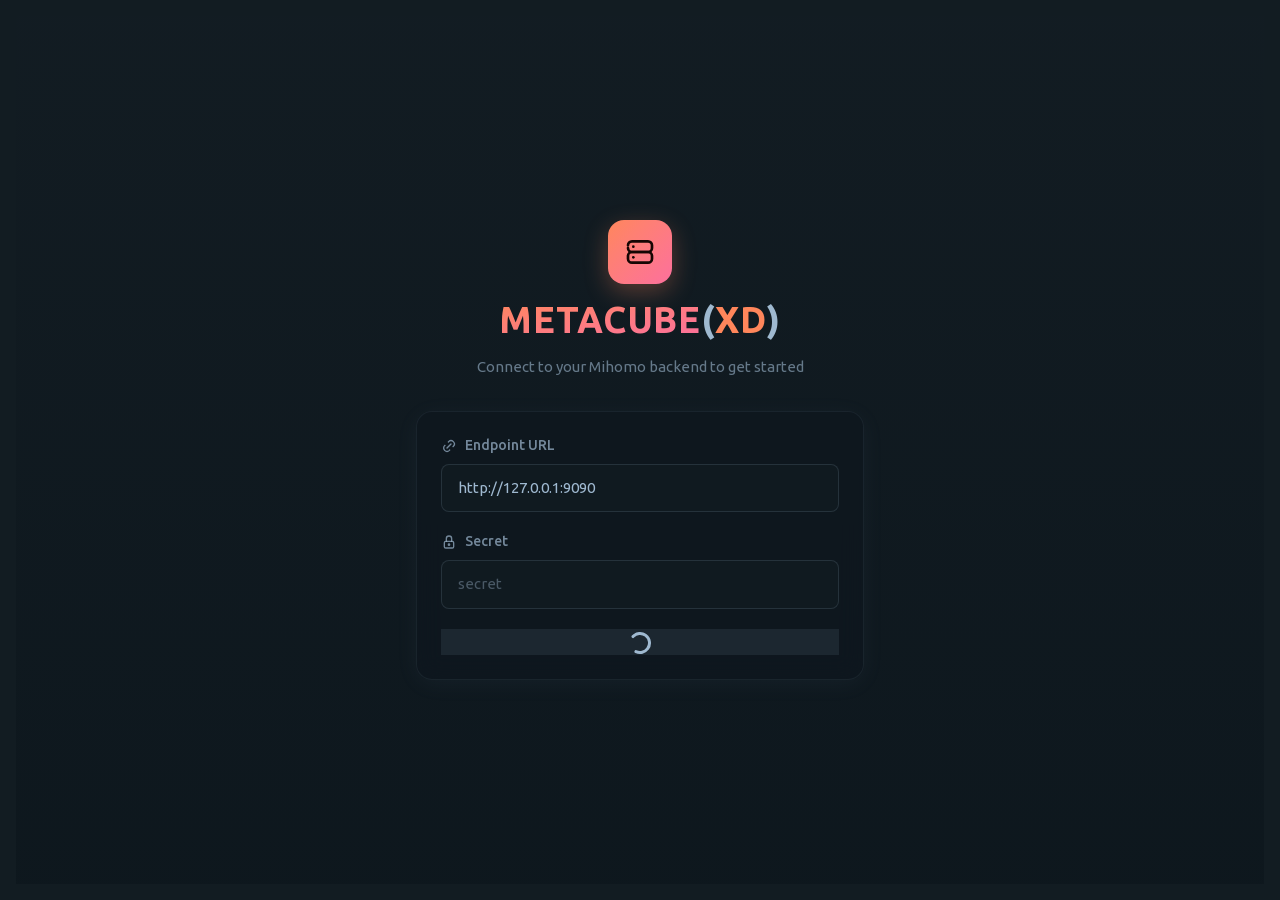
<file: index.html>
<!DOCTYPE html><html><head><meta charset="utf-8"><meta name="viewport" content="width=device-width, initial-scale=1.0, minimum-scale=1.0, maximum-scale=1.0, user-scalable=no, viewport-fit=cover"><title>MetaCubeXD</title><script src="config.js" onerror="window.__METACUBEXD_CONFIG__={defaultBackendURL:''}"></script><script>window.__METACUBEXD_CONFIG__ = window.__METACUBEXD_CONFIG__ || { defaultBackendURL: '' }</script><link rel="stylesheet" href="/_nuxt/entry.CZZLHRPP.css" crossorigin><link rel="modulepreload" as="script" crossorigin href="/_nuxt/DkTpBWD-.js"><script type="module" src="/_nuxt/DkTpBWD-.js" crossorigin></script><meta name="theme-color" content="#000000"><link rel="icon" type="image/svg+xml" href="favicon.svg"><link rel="apple-touch-icon" href="pwa-192x192.png"><script id="unhead:payload" type="application/json">{"title":"MetaCubeXD"}</script></head><body><div id="__nuxt"></div><div id="teleports"></div><script>window.__NUXT__={};window.__NUXT__.config={public:{appVersion:"1.241.3",mockMode:false,defaultBackendURL:"",i18n:{baseUrl:"",defaultLocale:"en",rootRedirect:"",redirectStatusCode:302,skipSettingLocaleOnNavigate:false,locales:[{code:"en",name:"English",language:""},{code:"zh",name:"简体中文",language:""},{code:"ru",name:"Русский",language:""}],detectBrowserLanguage:{alwaysRedirect:false,cookieCrossOrigin:false,cookieDomain:"",cookieKey:"metacubexd_lang",cookieSecure:false,fallbackLocale:"en",redirectOn:"root",useCookie:true},experimental:{localeDetector:"",typedPages:true,typedOptionsAndMessages:false,alternateLinkCanonicalQueries:true,devCache:false,cacheLifetime:"",stripMessagesPayload:false,preload:false,strictSeo:false,nitroContextDetection:true,httpCacheDuration:10},domainLocales:{en:{domain:""},zh:{domain:""},ru:{domain:""}}}},app:{baseURL:"/",buildId:"350486af-beff-4fc8-ad94-f70796e42079",buildAssetsDir:"/_nuxt/",cdnURL:""}}</script><script type="application/json" data-nuxt-data="nuxt-app" data-ssr="false" id="__NUXT_DATA__">[{"prerenderedAt":1,"serverRendered":2},1772257765611,false]</script></body></html>
</file>
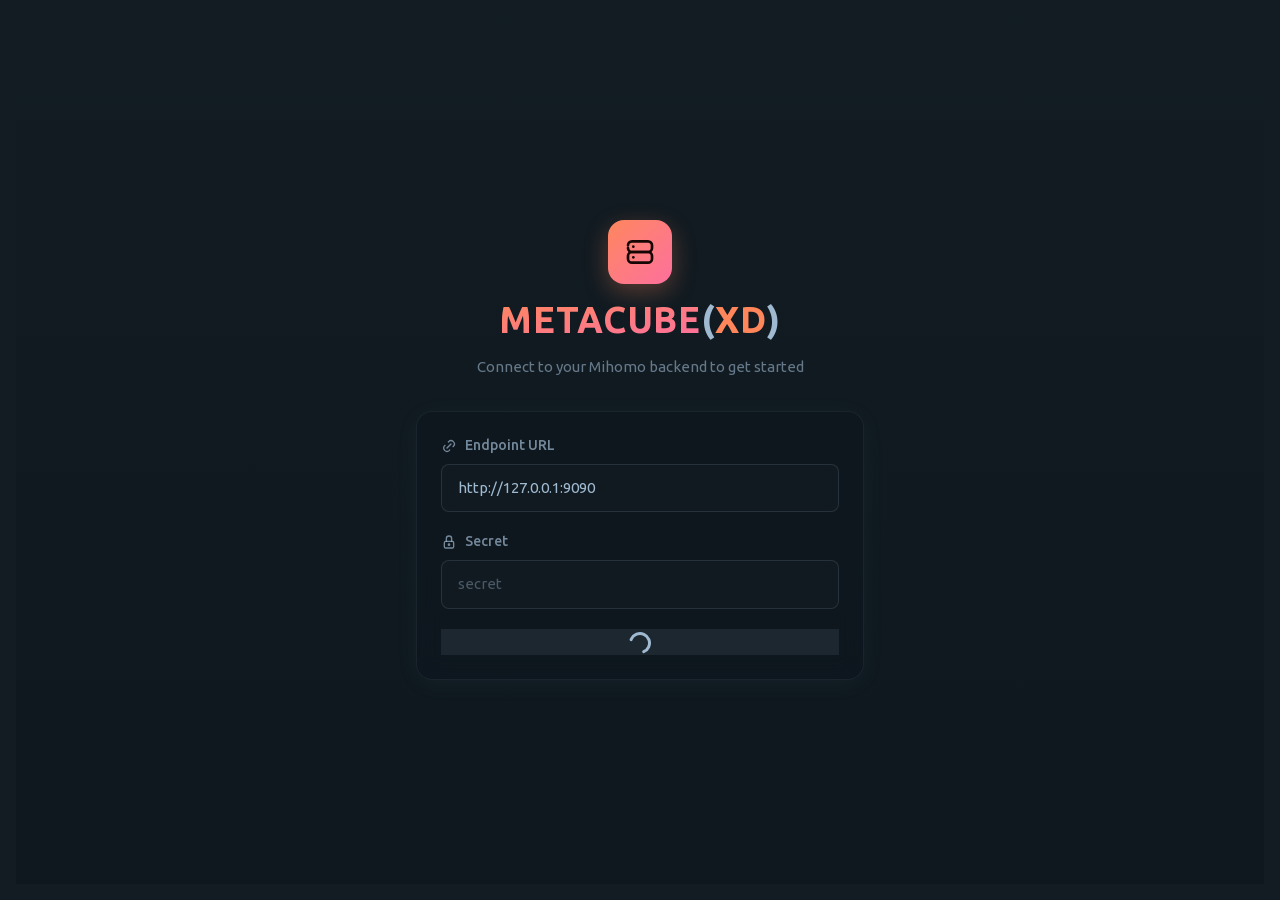
<file: 200.html>
<!DOCTYPE html><html><head><meta charset="utf-8"><meta name="viewport" content="width=device-width, initial-scale=1.0, minimum-scale=1.0, maximum-scale=1.0, user-scalable=no, viewport-fit=cover"><title>MetaCubeXD</title><script src="config.js" onerror="window.__METACUBEXD_CONFIG__={defaultBackendURL:''}"></script><script>window.__METACUBEXD_CONFIG__ = window.__METACUBEXD_CONFIG__ || { defaultBackendURL: '' }</script><link rel="stylesheet" href="/_nuxt/entry.CZZLHRPP.css" crossorigin><link rel="modulepreload" as="script" crossorigin href="/_nuxt/DkTpBWD-.js"><script type="module" src="/_nuxt/DkTpBWD-.js" crossorigin></script><meta name="theme-color" content="#000000"><link rel="icon" type="image/svg+xml" href="favicon.svg"><link rel="apple-touch-icon" href="pwa-192x192.png"><script id="unhead:payload" type="application/json">{"title":"MetaCubeXD"}</script></head><body><div id="__nuxt"></div><div id="teleports"></div><script>window.__NUXT__={};window.__NUXT__.config={public:{appVersion:"1.241.3",mockMode:false,defaultBackendURL:"",i18n:{baseUrl:"",defaultLocale:"en",rootRedirect:"",redirectStatusCode:302,skipSettingLocaleOnNavigate:false,locales:[{code:"en",name:"English",language:""},{code:"zh",name:"简体中文",language:""},{code:"ru",name:"Русский",language:""}],detectBrowserLanguage:{alwaysRedirect:false,cookieCrossOrigin:false,cookieDomain:"",cookieKey:"metacubexd_lang",cookieSecure:false,fallbackLocale:"en",redirectOn:"root",useCookie:true},experimental:{localeDetector:"",typedPages:true,typedOptionsAndMessages:false,alternateLinkCanonicalQueries:true,devCache:false,cacheLifetime:"",stripMessagesPayload:false,preload:false,strictSeo:false,nitroContextDetection:true,httpCacheDuration:10},domainLocales:{en:{domain:""},zh:{domain:""},ru:{domain:""}}}},app:{baseURL:"/",buildId:"350486af-beff-4fc8-ad94-f70796e42079",buildAssetsDir:"/_nuxt/",cdnURL:""}}</script><script type="application/json" data-nuxt-data="nuxt-app" data-ssr="false" id="__NUXT_DATA__">[{"prerenderedAt":1,"serverRendered":2},1772257765608,false]</script></body></html>
</file>
<file: _nuxt/entry.CZZLHRPP.css>
@layer properties{@supports ((-webkit-hyphens:none) and (not (margin-trim:inline))) or ((-moz-orient:inline) and (not (color:rgb(from red r g b)))){*,::backdrop,:after,:before{--tw-translate-x:0;--tw-translate-y:0;--tw-translate-z:0;--tw-scale-x:1;--tw-scale-y:1;--tw-scale-z:1;--tw-rotate-x:initial;--tw-rotate-y:initial;--tw-rotate-z:initial;--tw-skew-x:initial;--tw-skew-y:initial;--tw-pan-x:initial;--tw-pan-y:initial;--tw-pinch-zoom:initial;--tw-space-y-reverse:0;--tw-border-style:solid;--tw-gradient-position:initial;--tw-gradient-from:#0000;--tw-gradient-via:#0000;--tw-gradient-to:#0000;--tw-gradient-stops:initial;--tw-gradient-via-stops:initial;--tw-gradient-from-position:0%;--tw-gradient-via-position:50%;--tw-gradient-to-position:100%;--tw-leading:initial;--tw-font-weight:initial;--tw-tracking:initial;--tw-ordinal:initial;--tw-slashed-zero:initial;--tw-numeric-figure:initial;--tw-numeric-spacing:initial;--tw-numeric-fraction:initial;--tw-shadow:0 0 #0000;--tw-shadow-color:initial;--tw-shadow-alpha:100%;--tw-inset-shadow:0 0 #0000;--tw-inset-shadow-color:initial;--tw-inset-shadow-alpha:100%;--tw-ring-color:initial;--tw-ring-shadow:0 0 #0000;--tw-inset-ring-color:initial;--tw-inset-ring-shadow:0 0 #0000;--tw-ring-inset:initial;--tw-ring-offset-width:0px;--tw-ring-offset-color:#fff;--tw-ring-offset-shadow:0 0 #0000;--tw-blur:initial;--tw-brightness:initial;--tw-contrast:initial;--tw-grayscale:initial;--tw-hue-rotate:initial;--tw-invert:initial;--tw-opacity:initial;--tw-saturate:initial;--tw-sepia:initial;--tw-drop-shadow:initial;--tw-drop-shadow-color:initial;--tw-drop-shadow-alpha:100%;--tw-drop-shadow-size:initial;--tw-backdrop-blur:initial;--tw-backdrop-brightness:initial;--tw-backdrop-contrast:initial;--tw-backdrop-grayscale:initial;--tw-backdrop-hue-rotate:initial;--tw-backdrop-invert:initial;--tw-backdrop-opacity:initial;--tw-backdrop-saturate:initial;--tw-backdrop-sepia:initial;--tw-duration:initial;--tw-ease:initial;--tw-content:""}}}@layer theme{:host,:root{--font-sans:ui-sans-serif,system-ui,sans-serif,"Apple Color Emoji","Segoe UI Emoji","Segoe UI Symbol","Noto Color Emoji";--font-mono:ui-monospace,SFMono-Regular,Menlo,Monaco,Consolas,"Liberation Mono","Courier New",monospace;--color-red-500:oklch(63.7% .237 25.331);--color-yellow-500:oklch(79.5% .184 86.047);--color-green-600:oklch(62.7% .194 149.214);--color-indigo-500:oklch(58.5% .233 277.117);--color-gray-200:oklch(92.8% .006 264.531);--color-gray-400:oklch(70.7% .022 261.325);--color-gray-700:oklch(37.3% .034 259.733);--color-gray-800:oklch(27.8% .033 256.848);--color-black:#000;--color-white:#fff;--spacing:.25rem;--container-md:28rem;--container-lg:32rem;--text-xs:.75rem;--text-xs--line-height:1.33333;--text-sm:.875rem;--text-sm--line-height:1.42857;--text-base:1rem;--text-base--line-height:1.5;--text-lg:1.125rem;--text-lg--line-height:1.55556;--text-xl:1.25rem;--text-xl--line-height:1.4;--text-2xl:1.5rem;--text-2xl--line-height:1.33333;--text-3xl:1.875rem;--text-3xl--line-height:1.2;--text-4xl:2.25rem;--text-4xl--line-height:1.11111;--text-5xl:3rem;--text-5xl--line-height:1;--text-6xl:3.75rem;--text-6xl--line-height:1;--font-weight-medium:500;--font-weight-semibold:600;--font-weight-bold:700;--font-weight-black:900;--tracking-tight:-.025em;--tracking-wide:.025em;--tracking-widest:.1em;--leading-tight:1.25;--leading-normal:1.5;--radius-sm:.25rem;--radius-md:.375rem;--radius-lg:.5rem;--radius-xl:.75rem;--radius-2xl:1rem;--ease-out:cubic-bezier(0,0,.2,1);--ease-in-out:cubic-bezier(.4,0,.2,1);--animate-spin:spin 1s linear infinite;--animate-ping:ping 1s cubic-bezier(0,0,.2,1)infinite;--animate-pulse:pulse 2s cubic-bezier(.4,0,.6,1)infinite;--blur-xs:4px;--blur-sm:8px;--blur-md:12px;--default-transition-duration:.15s;--default-transition-timing-function:cubic-bezier(.4,0,.2,1);--default-font-family:var(--font-sans);--default-mono-font-family:var(--font-mono)}}@layer base{*,::backdrop,:after,:before{border:0 solid;box-sizing:border-box;margin:0;padding:0}::file-selector-button{border:0 solid;box-sizing:border-box;margin:0;padding:0}:host,html{-webkit-text-size-adjust:100%;font-family:var(--default-font-family,ui-sans-serif,system-ui,sans-serif,"Apple Color Emoji","Segoe UI Emoji","Segoe UI Symbol","Noto Color Emoji");font-feature-settings:var(--default-font-feature-settings,normal);font-variation-settings:var(--default-font-variation-settings,normal);line-height:1.5;-moz-tab-size:4;-o-tab-size:4;tab-size:4;-webkit-tap-highlight-color:transparent}hr{border-top-width:1px;color:inherit;height:0}abbr:where([title]){-webkit-text-decoration:underline dotted;text-decoration:underline dotted}h1,h2,h3,h4,h5,h6{font-size:inherit;font-weight:inherit}a{color:inherit;-webkit-text-decoration:inherit;text-decoration:inherit}b,strong{font-weight:bolder}code,kbd,pre,samp{font-family:var(--default-mono-font-family,ui-monospace,SFMono-Regular,Menlo,Monaco,Consolas,"Liberation Mono","Courier New",monospace);font-feature-settings:var(--default-mono-font-feature-settings,normal);font-size:1em;font-variation-settings:var(--default-mono-font-variation-settings,normal)}small{font-size:80%}sub,sup{font-size:75%;line-height:0;position:relative;vertical-align:baseline}sub{bottom:-.25em}sup{top:-.5em}table{border-collapse:collapse;border-color:inherit;text-indent:0}:-moz-focusring{outline:auto}progress{vertical-align:baseline}summary{display:list-item}menu,ol,ul{list-style:none}audio,canvas,embed,iframe,img,object,svg,video{display:block;vertical-align:middle}img,video{height:auto;max-width:100%}button,input,optgroup,select,textarea{background-color:#0000;border-radius:0;color:inherit;font:inherit;font-feature-settings:inherit;font-variation-settings:inherit;letter-spacing:inherit;opacity:1}::file-selector-button{background-color:#0000;border-radius:0;color:inherit;font:inherit;font-feature-settings:inherit;font-variation-settings:inherit;letter-spacing:inherit;opacity:1}:where(select:is([multiple],[size])) optgroup{font-weight:bolder}:where(select:is([multiple],[size])) optgroup option{padding-inline-start:20px}::file-selector-button{margin-inline-end:4px}::-moz-placeholder{opacity:1}::placeholder{opacity:1}@supports (not (-webkit-appearance:-apple-pay-button)) or (contain-intrinsic-size:1px){::-moz-placeholder{color:currentColor}::placeholder{color:currentColor}@supports (color:color-mix(in lab,red,red)){::-moz-placeholder{color:color-mix(in oklab,currentcolor 50%,transparent)}::placeholder{color:color-mix(in oklab,currentcolor 50%,transparent)}}}textarea{resize:vertical}::-webkit-search-decoration{-webkit-appearance:none}::-webkit-date-and-time-value{min-height:1lh;text-align:inherit}::-webkit-datetime-edit{display:inline-flex}::-webkit-datetime-edit-fields-wrapper{padding:0}::-webkit-datetime-edit,::-webkit-datetime-edit-year-field{padding-block:0}::-webkit-datetime-edit-day-field,::-webkit-datetime-edit-month-field{padding-block:0}::-webkit-datetime-edit-hour-field,::-webkit-datetime-edit-minute-field{padding-block:0}::-webkit-datetime-edit-millisecond-field,::-webkit-datetime-edit-second-field{padding-block:0}::-webkit-datetime-edit-meridiem-field{padding-block:0}::-webkit-calendar-picker-indicator{line-height:1}:-moz-ui-invalid{box-shadow:none}button,input:where([type=button],[type=reset],[type=submit]){-webkit-appearance:button;-moz-appearance:button;appearance:button}::file-selector-button{-webkit-appearance:button;-moz-appearance:button;appearance:button}::-webkit-inner-spin-button,::-webkit-outer-spin-button{height:auto}[hidden]:where(:not([hidden=until-found])){display:none!important}:root:has(input.theme-controller[value=light]:checked),:where(:root),[data-theme=light]{color-scheme:light;--color-base-100:oklch(100% 0 0);--color-base-200:oklch(98% 0 0);--color-base-300:oklch(95% 0 0);--color-base-content:oklch(21% .006 285.885);--color-primary:oklch(45% .24 277.023);--color-primary-content:oklch(93% .034 272.788);--color-secondary:oklch(65% .241 354.308);--color-secondary-content:oklch(94% .028 342.258);--color-accent:oklch(77% .152 181.912);--color-accent-content:oklch(38% .063 188.416);--color-neutral:oklch(14% .005 285.823);--color-neutral-content:oklch(92% .004 286.32);--color-info:oklch(74% .16 232.661);--color-info-content:oklch(29% .066 243.157);--color-success:oklch(76% .177 163.223);--color-success-content:oklch(37% .077 168.94);--color-warning:oklch(82% .189 84.429);--color-warning-content:oklch(41% .112 45.904);--color-error:oklch(71% .194 13.428);--color-error-content:oklch(27% .105 12.094);--radius-selector:.5rem;--radius-field:.25rem;--radius-box:.5rem;--size-selector:.25rem;--size-field:.25rem;--border:1px;--depth:1;--noise:0}@media(prefers-color-scheme:dark){:root:not([data-theme]){color-scheme:dark;--color-base-100:oklch(25.33% .016 252.42);--color-base-200:oklch(23.26% .014 253.1);--color-base-300:oklch(21.15% .012 254.09);--color-base-content:oklch(97.807% .029 256.847);--color-primary:oklch(58% .233 277.117);--color-primary-content:oklch(96% .018 272.314);--color-secondary:oklch(65% .241 354.308);--color-secondary-content:oklch(94% .028 342.258);--color-accent:oklch(77% .152 181.912);--color-accent-content:oklch(38% .063 188.416);--color-neutral:oklch(14% .005 285.823);--color-neutral-content:oklch(92% .004 286.32);--color-info:oklch(74% .16 232.661);--color-info-content:oklch(29% .066 243.157);--color-success:oklch(76% .177 163.223);--color-success-content:oklch(37% .077 168.94);--color-warning:oklch(82% .189 84.429);--color-warning-content:oklch(41% .112 45.904);--color-error:oklch(71% .194 13.428);--color-error-content:oklch(27% .105 12.094);--radius-selector:.5rem;--radius-field:.25rem;--radius-box:.5rem;--size-selector:.25rem;--size-field:.25rem;--border:1px;--depth:1;--noise:0}}:root:has(input.theme-controller[value=light]:checked),[data-theme=light]{color-scheme:light;--color-base-100:oklch(100% 0 0);--color-base-200:oklch(98% 0 0);--color-base-300:oklch(95% 0 0);--color-base-content:oklch(21% .006 285.885);--color-primary:oklch(45% .24 277.023);--color-primary-content:oklch(93% .034 272.788);--color-secondary:oklch(65% .241 354.308);--color-secondary-content:oklch(94% .028 342.258);--color-accent:oklch(77% .152 181.912);--color-accent-content:oklch(38% .063 188.416);--color-neutral:oklch(14% .005 285.823);--color-neutral-content:oklch(92% .004 286.32);--color-info:oklch(74% .16 232.661);--color-info-content:oklch(29% .066 243.157);--color-success:oklch(76% .177 163.223);--color-success-content:oklch(37% .077 168.94);--color-warning:oklch(82% .189 84.429);--color-warning-content:oklch(41% .112 45.904);--color-error:oklch(71% .194 13.428);--color-error-content:oklch(27% .105 12.094);--radius-selector:.5rem;--radius-field:.25rem;--radius-box:.5rem;--size-selector:.25rem;--size-field:.25rem;--border:1px;--depth:1;--noise:0}:root:has(input.theme-controller[value=dark]:checked),[data-theme=dark]{color-scheme:dark;--color-base-100:oklch(25.33% .016 252.42);--color-base-200:oklch(23.26% .014 253.1);--color-base-300:oklch(21.15% .012 254.09);--color-base-content:oklch(97.807% .029 256.847);--color-primary:oklch(58% .233 277.117);--color-primary-content:oklch(96% .018 272.314);--color-secondary:oklch(65% .241 354.308);--color-secondary-content:oklch(94% .028 342.258);--color-accent:oklch(77% .152 181.912);--color-accent-content:oklch(38% .063 188.416);--color-neutral:oklch(14% .005 285.823);--color-neutral-content:oklch(92% .004 286.32);--color-info:oklch(74% .16 232.661);--color-info-content:oklch(29% .066 243.157);--color-success:oklch(76% .177 163.223);--color-success-content:oklch(37% .077 168.94);--color-warning:oklch(82% .189 84.429);--color-warning-content:oklch(41% .112 45.904);--color-error:oklch(71% .194 13.428);--color-error-content:oklch(27% .105 12.094);--radius-selector:.5rem;--radius-field:.25rem;--radius-box:.5rem;--size-selector:.25rem;--size-field:.25rem;--border:1px;--depth:1;--noise:0}:root:has(input.theme-controller[value=cupcake]:checked),[data-theme=cupcake]{color-scheme:light;--color-base-100:oklch(97.788% .004 56.375);--color-base-200:oklch(93.982% .007 61.449);--color-base-300:oklch(91.586% .006 53.44);--color-base-content:oklch(23.574% .066 313.189);--color-primary:oklch(85% .138 181.071);--color-primary-content:oklch(43% .078 188.216);--color-secondary:oklch(89% .061 343.231);--color-secondary-content:oklch(45% .187 3.815);--color-accent:oklch(90% .076 70.697);--color-accent-content:oklch(47% .157 37.304);--color-neutral:oklch(27% .006 286.033);--color-neutral-content:oklch(92% .004 286.32);--color-info:oklch(68% .169 237.323);--color-info-content:oklch(29% .066 243.157);--color-success:oklch(69% .17 162.48);--color-success-content:oklch(26% .051 172.552);--color-warning:oklch(79% .184 86.047);--color-warning-content:oklch(28% .066 53.813);--color-error:oklch(64% .246 16.439);--color-error-content:oklch(27% .105 12.094);--radius-selector:1rem;--radius-field:2rem;--radius-box:1rem;--size-selector:.25rem;--size-field:.25rem;--border:2px;--depth:1;--noise:0}:root:has(input.theme-controller[value=bumblebee]:checked),[data-theme=bumblebee]{color-scheme:light;--color-base-100:oklch(100% 0 0);--color-base-200:oklch(97% 0 0);--color-base-300:oklch(92% 0 0);--color-base-content:oklch(20% 0 0);--color-primary:oklch(85% .199 91.936);--color-primary-content:oklch(42% .095 57.708);--color-secondary:oklch(75% .183 55.934);--color-secondary-content:oklch(40% .123 38.172);--color-accent:oklch(0% 0 0);--color-accent-content:oklch(100% 0 0);--color-neutral:oklch(37% .01 67.558);--color-neutral-content:oklch(92% .003 48.717);--color-info:oklch(74% .16 232.661);--color-info-content:oklch(39% .09 240.876);--color-success:oklch(76% .177 163.223);--color-success-content:oklch(37% .077 168.94);--color-warning:oklch(82% .189 84.429);--color-warning-content:oklch(41% .112 45.904);--color-error:oklch(70% .191 22.216);--color-error-content:oklch(39% .141 25.723);--radius-selector:1rem;--radius-field:.5rem;--radius-box:1rem;--size-selector:.25rem;--size-field:.25rem;--border:1px;--depth:1;--noise:0}:root:has(input.theme-controller[value=emerald]:checked),[data-theme=emerald]{color-scheme:light;--color-base-100:oklch(100% 0 0);--color-base-200:oklch(93% 0 0);--color-base-300:oklch(86% 0 0);--color-base-content:oklch(35.519% .032 262.988);--color-primary:oklch(76.662% .135 153.45);--color-primary-content:oklch(33.387% .04 162.24);--color-secondary:oklch(61.302% .202 261.294);--color-secondary-content:oklch(100% 0 0);--color-accent:oklch(72.772% .149 33.2);--color-accent-content:oklch(0% 0 0);--color-neutral:oklch(35.519% .032 262.988);--color-neutral-content:oklch(98.462% .001 247.838);--color-info:oklch(72.06% .191 231.6);--color-info-content:oklch(0% 0 0);--color-success:oklch(64.8% .15 160);--color-success-content:oklch(0% 0 0);--color-warning:oklch(84.71% .199 83.87);--color-warning-content:oklch(0% 0 0);--color-error:oklch(71.76% .221 22.18);--color-error-content:oklch(0% 0 0);--radius-selector:1rem;--radius-field:.5rem;--radius-box:1rem;--size-selector:.25rem;--size-field:.25rem;--border:1px;--depth:0;--noise:0}:root:has(input.theme-controller[value=corporate]:checked),[data-theme=corporate]{color-scheme:light;--color-base-100:oklch(100% 0 0);--color-base-200:oklch(93% 0 0);--color-base-300:oklch(86% 0 0);--color-base-content:oklch(22.389% .031 278.072);--color-primary:oklch(58% .158 241.966);--color-primary-content:oklch(100% 0 0);--color-secondary:oklch(55% .046 257.417);--color-secondary-content:oklch(100% 0 0);--color-accent:oklch(60% .118 184.704);--color-accent-content:oklch(100% 0 0);--color-neutral:oklch(0% 0 0);--color-neutral-content:oklch(100% 0 0);--color-info:oklch(60% .126 221.723);--color-info-content:oklch(100% 0 0);--color-success:oklch(62% .194 149.214);--color-success-content:oklch(100% 0 0);--color-warning:oklch(85% .199 91.936);--color-warning-content:oklch(0% 0 0);--color-error:oklch(70% .191 22.216);--color-error-content:oklch(0% 0 0);--radius-selector:.25rem;--radius-field:.25rem;--radius-box:.25rem;--size-selector:.25rem;--size-field:.25rem;--border:1px;--depth:0;--noise:0}:root:has(input.theme-controller[value=synthwave]:checked),[data-theme=synthwave]{color-scheme:dark;--color-base-100:oklch(15% .09 281.288);--color-base-200:oklch(20% .09 281.288);--color-base-300:oklch(25% .09 281.288);--color-base-content:oklch(78% .115 274.713);--color-primary:oklch(71% .202 349.761);--color-primary-content:oklch(28% .109 3.907);--color-secondary:oklch(82% .111 230.318);--color-secondary-content:oklch(29% .066 243.157);--color-accent:oklch(75% .183 55.934);--color-accent-content:oklch(26% .079 36.259);--color-neutral:oklch(45% .24 277.023);--color-neutral-content:oklch(87% .065 274.039);--color-info:oklch(74% .16 232.661);--color-info-content:oklch(29% .066 243.157);--color-success:oklch(77% .152 181.912);--color-success-content:oklch(27% .046 192.524);--color-warning:oklch(90% .182 98.111);--color-warning-content:oklch(42% .095 57.708);--color-error:oklch(73.7% .121 32.639);--color-error-content:oklch(23.501% .096 290.329);--radius-selector:1rem;--radius-field:.5rem;--radius-box:1rem;--size-selector:.25rem;--size-field:.25rem;--border:1px;--depth:0;--noise:0}:root:has(input.theme-controller[value=retro]:checked),[data-theme=retro]{color-scheme:light;--color-base-100:oklch(91.637% .034 90.515);--color-base-200:oklch(88.272% .049 91.774);--color-base-300:oklch(84.133% .065 90.856);--color-base-content:oklch(41% .112 45.904);--color-primary:oklch(80% .114 19.571);--color-primary-content:oklch(39% .141 25.723);--color-secondary:oklch(92% .084 155.995);--color-secondary-content:oklch(44% .119 151.328);--color-accent:oklch(68% .162 75.834);--color-accent-content:oklch(41% .112 45.904);--color-neutral:oklch(44% .011 73.639);--color-neutral-content:oklch(86% .005 56.366);--color-info:oklch(58% .158 241.966);--color-info-content:oklch(96% .059 95.617);--color-success:oklch(51% .096 186.391);--color-success-content:oklch(96% .059 95.617);--color-warning:oklch(64% .222 41.116);--color-warning-content:oklch(96% .059 95.617);--color-error:oklch(70% .191 22.216);--color-error-content:oklch(40% .123 38.172);--radius-selector:.25rem;--radius-field:.25rem;--radius-box:.5rem;--size-selector:.25rem;--size-field:.25rem;--border:1px;--depth:0;--noise:0}:root:has(input.theme-controller[value=cyberpunk]:checked),[data-theme=cyberpunk]{color-scheme:light;--color-base-100:oklch(94.51% .179 104.32);--color-base-200:oklch(91.51% .179 104.32);--color-base-300:oklch(85.51% .179 104.32);--color-base-content:oklch(0% 0 0);--color-primary:oklch(74.22% .209 6.35);--color-primary-content:oklch(14.844% .041 6.35);--color-secondary:oklch(83.33% .184 204.72);--color-secondary-content:oklch(16.666% .036 204.72);--color-accent:oklch(71.86% .217 310.43);--color-accent-content:oklch(14.372% .043 310.43);--color-neutral:oklch(23.04% .065 269.31);--color-neutral-content:oklch(94.51% .179 104.32);--color-info:oklch(72.06% .191 231.6);--color-info-content:oklch(0% 0 0);--color-success:oklch(64.8% .15 160);--color-success-content:oklch(0% 0 0);--color-warning:oklch(84.71% .199 83.87);--color-warning-content:oklch(0% 0 0);--color-error:oklch(71.76% .221 22.18);--color-error-content:oklch(0% 0 0);--radius-selector:0rem;--radius-field:0rem;--radius-box:0rem;--size-selector:.25rem;--size-field:.25rem;--border:1px;--depth:0;--noise:0}:root:has(input.theme-controller[value=valentine]:checked),[data-theme=valentine]{color-scheme:light;--color-base-100:oklch(97% .014 343.198);--color-base-200:oklch(94% .028 342.258);--color-base-300:oklch(89% .061 343.231);--color-base-content:oklch(52% .223 3.958);--color-primary:oklch(65% .241 354.308);--color-primary-content:oklch(100% 0 0);--color-secondary:oklch(62% .265 303.9);--color-secondary-content:oklch(97% .014 308.299);--color-accent:oklch(82% .111 230.318);--color-accent-content:oklch(39% .09 240.876);--color-neutral:oklch(40% .153 2.432);--color-neutral-content:oklch(89% .061 343.231);--color-info:oklch(86% .127 207.078);--color-info-content:oklch(44% .11 240.79);--color-success:oklch(84% .143 164.978);--color-success-content:oklch(43% .095 166.913);--color-warning:oklch(75% .183 55.934);--color-warning-content:oklch(26% .079 36.259);--color-error:oklch(63% .237 25.331);--color-error-content:oklch(97% .013 17.38);--radius-selector:1rem;--radius-field:2rem;--radius-box:1rem;--size-selector:.25rem;--size-field:.25rem;--border:1px;--depth:0;--noise:0}:root:has(input.theme-controller[value=halloween]:checked),[data-theme=halloween]{color-scheme:dark;--color-base-100:oklch(21% .006 56.043);--color-base-200:oklch(14% .004 49.25);--color-base-300:oklch(0% 0 0);--color-base-content:oklch(84.955% 0 0);--color-primary:oklch(77.48% .204 60.62);--color-primary-content:oklch(19.693% .004 196.779);--color-secondary:oklch(45.98% .248 305.03);--color-secondary-content:oklch(89.196% .049 305.03);--color-accent:oklch(64.8% .223 136.073);--color-accent-content:oklch(0% 0 0);--color-neutral:oklch(24.371% .046 65.681);--color-neutral-content:oklch(84.874% .009 65.681);--color-info:oklch(54.615% .215 262.88);--color-info-content:oklch(90.923% .043 262.88);--color-success:oklch(62.705% .169 149.213);--color-success-content:oklch(12.541% .033 149.213);--color-warning:oklch(66.584% .157 58.318);--color-warning-content:oklch(13.316% .031 58.318);--color-error:oklch(65.72% .199 27.33);--color-error-content:oklch(13.144% .039 27.33);--radius-selector:1rem;--radius-field:.5rem;--radius-box:1rem;--size-selector:.25rem;--size-field:.25rem;--border:1px;--depth:1;--noise:0}:root:has(input.theme-controller[value=garden]:checked),[data-theme=garden]{color-scheme:light;--color-base-100:oklch(92.951% .002 17.197);--color-base-200:oklch(86.445% .002 17.197);--color-base-300:oklch(79.938% .001 17.197);--color-base-content:oklch(16.961% .001 17.32);--color-primary:oklch(62.45% .278 3.836);--color-primary-content:oklch(100% 0 0);--color-secondary:oklch(48.495% .11 355.095);--color-secondary-content:oklch(89.699% .022 355.095);--color-accent:oklch(56.273% .054 154.39);--color-accent-content:oklch(100% 0 0);--color-neutral:oklch(24.155% .049 89.07);--color-neutral-content:oklch(92.951% .002 17.197);--color-info:oklch(72.06% .191 231.6);--color-info-content:oklch(0% 0 0);--color-success:oklch(64.8% .15 160);--color-success-content:oklch(0% 0 0);--color-warning:oklch(84.71% .199 83.87);--color-warning-content:oklch(0% 0 0);--color-error:oklch(71.76% .221 22.18);--color-error-content:oklch(0% 0 0);--radius-selector:1rem;--radius-field:.5rem;--radius-box:1rem;--size-selector:.25rem;--size-field:.25rem;--border:1px;--depth:0;--noise:0}:root:has(input.theme-controller[value=forest]:checked),[data-theme=forest]{color-scheme:dark;--color-base-100:oklch(20.84% .008 17.911);--color-base-200:oklch(18.522% .007 17.911);--color-base-300:oklch(16.203% .007 17.911);--color-base-content:oklch(83.768% .001 17.911);--color-primary:oklch(68.628% .185 148.958);--color-primary-content:oklch(0% 0 0);--color-secondary:oklch(69.776% .135 168.327);--color-secondary-content:oklch(13.955% .027 168.327);--color-accent:oklch(70.628% .119 185.713);--color-accent-content:oklch(14.125% .023 185.713);--color-neutral:oklch(30.698% .039 171.364);--color-neutral-content:oklch(86.139% .007 171.364);--color-info:oklch(72.06% .191 231.6);--color-info-content:oklch(0% 0 0);--color-success:oklch(64.8% .15 160);--color-success-content:oklch(0% 0 0);--color-warning:oklch(84.71% .199 83.87);--color-warning-content:oklch(0% 0 0);--color-error:oklch(71.76% .221 22.18);--color-error-content:oklch(0% 0 0);--radius-selector:1rem;--radius-field:2rem;--radius-box:1rem;--size-selector:.25rem;--size-field:.25rem;--border:1px;--depth:0;--noise:0}:root:has(input.theme-controller[value=aqua]:checked),[data-theme=aqua]{color-scheme:dark;--color-base-100:oklch(37% .146 265.522);--color-base-200:oklch(28% .091 267.935);--color-base-300:oklch(22% .091 267.935);--color-base-content:oklch(90% .058 230.902);--color-primary:oklch(85.661% .144 198.645);--color-primary-content:oklch(40.124% .068 197.603);--color-secondary:oklch(60.682% .108 309.782);--color-secondary-content:oklch(96% .016 293.756);--color-accent:oklch(93.426% .102 94.555);--color-accent-content:oklch(18.685% .02 94.555);--color-neutral:oklch(27% .146 265.522);--color-neutral-content:oklch(80% .146 265.522);--color-info:oklch(54.615% .215 262.88);--color-info-content:oklch(90.923% .043 262.88);--color-success:oklch(62.705% .169 149.213);--color-success-content:oklch(12.541% .033 149.213);--color-warning:oklch(66.584% .157 58.318);--color-warning-content:oklch(27% .077 45.635);--color-error:oklch(73.95% .19 27.33);--color-error-content:oklch(14.79% .038 27.33);--radius-selector:1rem;--radius-field:.5rem;--radius-box:1rem;--size-selector:.25rem;--size-field:.25rem;--border:1px;--depth:1;--noise:0}:root:has(input.theme-controller[value=lofi]:checked),[data-theme=lofi]{color-scheme:light;--color-base-100:oklch(100% 0 0);--color-base-200:oklch(97% 0 0);--color-base-300:oklch(94% 0 0);--color-base-content:oklch(0% 0 0);--color-primary:oklch(15.906% 0 0);--color-primary-content:oklch(100% 0 0);--color-secondary:oklch(21.455% .001 17.278);--color-secondary-content:oklch(100% 0 0);--color-accent:oklch(26.861% 0 0);--color-accent-content:oklch(100% 0 0);--color-neutral:oklch(0% 0 0);--color-neutral-content:oklch(100% 0 0);--color-info:oklch(79.54% .103 205.9);--color-info-content:oklch(15.908% .02 205.9);--color-success:oklch(90.13% .153 164.14);--color-success-content:oklch(18.026% .03 164.14);--color-warning:oklch(88.37% .135 79.94);--color-warning-content:oklch(17.674% .027 79.94);--color-error:oklch(78.66% .15 28.47);--color-error-content:oklch(15.732% .03 28.47);--radius-selector:2rem;--radius-field:.25rem;--radius-box:.5rem;--size-selector:.25rem;--size-field:.25rem;--border:1px;--depth:0;--noise:0}:root:has(input.theme-controller[value=pastel]:checked),[data-theme=pastel]{color-scheme:light;--color-base-100:oklch(100% 0 0);--color-base-200:oklch(98.462% .001 247.838);--color-base-300:oklch(92.462% .001 247.838);--color-base-content:oklch(20% 0 0);--color-primary:oklch(90% .063 306.703);--color-primary-content:oklch(49% .265 301.924);--color-secondary:oklch(89% .058 10.001);--color-secondary-content:oklch(51% .222 16.935);--color-accent:oklch(90% .093 164.15);--color-accent-content:oklch(50% .118 165.612);--color-neutral:oklch(55% .046 257.417);--color-neutral-content:oklch(92% .013 255.508);--color-info:oklch(86% .127 207.078);--color-info-content:oklch(52% .105 223.128);--color-success:oklch(87% .15 154.449);--color-success-content:oklch(52% .154 150.069);--color-warning:oklch(83% .128 66.29);--color-warning-content:oklch(55% .195 38.402);--color-error:oklch(80% .114 19.571);--color-error-content:oklch(50% .213 27.518);--radius-selector:1rem;--radius-field:2rem;--radius-box:1rem;--size-selector:.25rem;--size-field:.25rem;--border:2px;--depth:0;--noise:0}:root:has(input.theme-controller[value=fantasy]:checked),[data-theme=fantasy]{color-scheme:light;--color-base-100:oklch(100% 0 0);--color-base-200:oklch(93% 0 0);--color-base-300:oklch(86% 0 0);--color-base-content:oklch(27.807% .029 256.847);--color-primary:oklch(37.45% .189 325.02);--color-primary-content:oklch(87.49% .037 325.02);--color-secondary:oklch(53.92% .162 241.36);--color-secondary-content:oklch(90.784% .032 241.36);--color-accent:oklch(75.98% .204 56.72);--color-accent-content:oklch(15.196% .04 56.72);--color-neutral:oklch(27.807% .029 256.847);--color-neutral-content:oklch(85.561% .005 256.847);--color-info:oklch(72.06% .191 231.6);--color-info-content:oklch(0% 0 0);--color-success:oklch(64.8% .15 160);--color-success-content:oklch(0% 0 0);--color-warning:oklch(84.71% .199 83.87);--color-warning-content:oklch(0% 0 0);--color-error:oklch(71.76% .221 22.18);--color-error-content:oklch(0% 0 0);--radius-selector:1rem;--radius-field:.5rem;--radius-box:1rem;--size-selector:.25rem;--size-field:.25rem;--border:1px;--depth:1;--noise:0}:root:has(input.theme-controller[value=wireframe]:checked),[data-theme=wireframe]{color-scheme:light;--color-base-100:oklch(100% 0 0);--color-base-200:oklch(97% 0 0);--color-base-300:oklch(94% 0 0);--color-base-content:oklch(20% 0 0);--color-primary:oklch(87% 0 0);--color-primary-content:oklch(26% 0 0);--color-secondary:oklch(87% 0 0);--color-secondary-content:oklch(26% 0 0);--color-accent:oklch(87% 0 0);--color-accent-content:oklch(26% 0 0);--color-neutral:oklch(87% 0 0);--color-neutral-content:oklch(26% 0 0);--color-info:oklch(44% .11 240.79);--color-info-content:oklch(90% .058 230.902);--color-success:oklch(43% .095 166.913);--color-success-content:oklch(90% .093 164.15);--color-warning:oklch(47% .137 46.201);--color-warning-content:oklch(92% .12 95.746);--color-error:oklch(44% .177 26.899);--color-error-content:oklch(88% .062 18.334);--radius-selector:0rem;--radius-field:.25rem;--radius-box:.25rem;--size-selector:.25rem;--size-field:.25rem;--border:1px;--depth:0;--noise:0}:root:has(input.theme-controller[value=black]:checked),[data-theme=black]{color-scheme:dark;--color-base-100:oklch(0% 0 0);--color-base-200:oklch(19% 0 0);--color-base-300:oklch(22% 0 0);--color-base-content:oklch(87.609% 0 0);--color-primary:oklch(35% 0 0);--color-primary-content:oklch(100% 0 0);--color-secondary:oklch(35% 0 0);--color-secondary-content:oklch(100% 0 0);--color-accent:oklch(35% 0 0);--color-accent-content:oklch(100% 0 0);--color-neutral:oklch(35% 0 0);--color-neutral-content:oklch(100% 0 0);--color-info:oklch(45.201% .313 264.052);--color-info-content:oklch(89.04% .062 264.052);--color-success:oklch(51.975% .176 142.495);--color-success-content:oklch(90.395% .035 142.495);--color-warning:oklch(96.798% .211 109.769);--color-warning-content:oklch(19.359% .042 109.769);--color-error:oklch(62.795% .257 29.233);--color-error-content:oklch(12.559% .051 29.233);--radius-selector:0rem;--radius-field:0rem;--radius-box:0rem;--size-selector:.25rem;--size-field:.25rem;--border:1px;--depth:0;--noise:0}:root:has(input.theme-controller[value=luxury]:checked),[data-theme=luxury]{color-scheme:dark;--color-base-100:oklch(14.076% .004 285.822);--color-base-200:oklch(20.219% .004 308.229);--color-base-300:oklch(23.219% .004 308.229);--color-base-content:oklch(75.687% .123 76.89);--color-primary:oklch(100% 0 0);--color-primary-content:oklch(20% 0 0);--color-secondary:oklch(27.581% .064 261.069);--color-secondary-content:oklch(85.516% .012 261.069);--color-accent:oklch(36.674% .051 338.825);--color-accent-content:oklch(87.334% .01 338.825);--color-neutral:oklch(24.27% .057 59.825);--color-neutral-content:oklch(93.203% .089 90.861);--color-info:oklch(79.061% .121 237.133);--color-info-content:oklch(15.812% .024 237.133);--color-success:oklch(78.119% .192 132.154);--color-success-content:oklch(15.623% .038 132.154);--color-warning:oklch(86.127% .136 102.891);--color-warning-content:oklch(17.225% .027 102.891);--color-error:oklch(71.753% .176 22.568);--color-error-content:oklch(14.35% .035 22.568);--radius-selector:1rem;--radius-field:.5rem;--radius-box:1rem;--size-selector:.25rem;--size-field:.25rem;--border:1px;--depth:1;--noise:0}:root:has(input.theme-controller[value=dracula]:checked),[data-theme=dracula]{color-scheme:dark;--color-base-100:oklch(28.822% .022 277.508);--color-base-200:oklch(26.805% .02 277.508);--color-base-300:oklch(24.787% .019 277.508);--color-base-content:oklch(97.747% .007 106.545);--color-primary:oklch(75.461% .183 346.812);--color-primary-content:oklch(15.092% .036 346.812);--color-secondary:oklch(74.202% .148 301.883);--color-secondary-content:oklch(14.84% .029 301.883);--color-accent:oklch(83.392% .124 66.558);--color-accent-content:oklch(16.678% .024 66.558);--color-neutral:oklch(39.445% .032 275.524);--color-neutral-content:oklch(87.889% .006 275.524);--color-info:oklch(88.263% .093 212.846);--color-info-content:oklch(17.652% .018 212.846);--color-success:oklch(87.099% .219 148.024);--color-success-content:oklch(17.419% .043 148.024);--color-warning:oklch(95.533% .134 112.757);--color-warning-content:oklch(19.106% .026 112.757);--color-error:oklch(68.22% .206 24.43);--color-error-content:oklch(13.644% .041 24.43);--radius-selector:1rem;--radius-field:.5rem;--radius-box:1rem;--size-selector:.25rem;--size-field:.25rem;--border:1px;--depth:0;--noise:0}:root:has(input.theme-controller[value=cmyk]:checked),[data-theme=cmyk]{color-scheme:light;--color-base-100:oklch(100% 0 0);--color-base-200:oklch(95% 0 0);--color-base-300:oklch(90% 0 0);--color-base-content:oklch(20% 0 0);--color-primary:oklch(71.772% .133 239.443);--color-primary-content:oklch(14.354% .026 239.443);--color-secondary:oklch(64.476% .202 359.339);--color-secondary-content:oklch(12.895% .04 359.339);--color-accent:oklch(94.228% .189 105.306);--color-accent-content:oklch(18.845% .037 105.306);--color-neutral:oklch(21.778% 0 0);--color-neutral-content:oklch(84.355% 0 0);--color-info:oklch(68.475% .094 217.284);--color-info-content:oklch(13.695% .018 217.284);--color-success:oklch(46.949% .162 321.406);--color-success-content:oklch(89.389% .032 321.406);--color-warning:oklch(71.236% .159 52.023);--color-warning-content:oklch(14.247% .031 52.023);--color-error:oklch(62.013% .208 28.717);--color-error-content:oklch(12.402% .041 28.717);--radius-selector:1rem;--radius-field:.5rem;--radius-box:1rem;--size-selector:.25rem;--size-field:.25rem;--border:1px;--depth:0;--noise:0}:root:has(input.theme-controller[value=autumn]:checked),[data-theme=autumn]{color-scheme:light;--color-base-100:oklch(95.814% 0 0);--color-base-200:oklch(89.107% 0 0);--color-base-300:oklch(82.4% 0 0);--color-base-content:oklch(19.162% 0 0);--color-primary:oklch(40.723% .161 17.53);--color-primary-content:oklch(88.144% .032 17.53);--color-secondary:oklch(61.676% .169 23.865);--color-secondary-content:oklch(12.335% .033 23.865);--color-accent:oklch(73.425% .094 60.729);--color-accent-content:oklch(14.685% .018 60.729);--color-neutral:oklch(54.367% .037 51.902);--color-neutral-content:oklch(90.873% .007 51.902);--color-info:oklch(69.224% .097 207.284);--color-info-content:oklch(13.844% .019 207.284);--color-success:oklch(60.995% .08 174.616);--color-success-content:oklch(12.199% .016 174.616);--color-warning:oklch(70.081% .164 56.844);--color-warning-content:oklch(14.016% .032 56.844);--color-error:oklch(53.07% .241 24.16);--color-error-content:oklch(90.614% .048 24.16);--radius-selector:1rem;--radius-field:.5rem;--radius-box:1rem;--size-selector:.25rem;--size-field:.25rem;--border:1px;--depth:1;--noise:0}:root:has(input.theme-controller[value=business]:checked),[data-theme=business]{color-scheme:dark;--color-base-100:oklch(24.353% 0 0);--color-base-200:oklch(22.648% 0 0);--color-base-300:oklch(20.944% 0 0);--color-base-content:oklch(84.87% 0 0);--color-primary:oklch(41.703% .099 251.473);--color-primary-content:oklch(88.34% .019 251.473);--color-secondary:oklch(64.092% .027 229.389);--color-secondary-content:oklch(12.818% .005 229.389);--color-accent:oklch(67.271% .167 35.791);--color-accent-content:oklch(13.454% .033 35.791);--color-neutral:oklch(27.441% .013 253.041);--color-neutral-content:oklch(85.488% .002 253.041);--color-info:oklch(62.616% .143 240.033);--color-info-content:oklch(12.523% .028 240.033);--color-success:oklch(70.226% .094 156.596);--color-success-content:oklch(14.045% .018 156.596);--color-warning:oklch(77.482% .115 81.519);--color-warning-content:oklch(15.496% .023 81.519);--color-error:oklch(51.61% .146 29.674);--color-error-content:oklch(90.322% .029 29.674);--radius-selector:0rem;--radius-field:.25rem;--radius-box:.25rem;--size-selector:.25rem;--size-field:.25rem;--border:1px;--depth:0;--noise:0}:root:has(input.theme-controller[value=acid]:checked),[data-theme=acid]{color-scheme:light;--color-base-100:oklch(98% 0 0);--color-base-200:oklch(95% 0 0);--color-base-300:oklch(91% 0 0);--color-base-content:oklch(0% 0 0);--color-primary:oklch(71.9% .357 330.759);--color-primary-content:oklch(14.38% .071 330.759);--color-secondary:oklch(73.37% .224 48.25);--color-secondary-content:oklch(14.674% .044 48.25);--color-accent:oklch(92.78% .264 122.962);--color-accent-content:oklch(18.556% .052 122.962);--color-neutral:oklch(21.31% .128 278.68);--color-neutral-content:oklch(84.262% .025 278.68);--color-info:oklch(60.72% .227 252.05);--color-info-content:oklch(12.144% .045 252.05);--color-success:oklch(85.72% .266 158.53);--color-success-content:oklch(17.144% .053 158.53);--color-warning:oklch(91.01% .212 100.5);--color-warning-content:oklch(18.202% .042 100.5);--color-error:oklch(64.84% .293 29.349);--color-error-content:oklch(12.968% .058 29.349);--radius-selector:1rem;--radius-field:1rem;--radius-box:1rem;--size-selector:.25rem;--size-field:.25rem;--border:1px;--depth:1;--noise:0}:root:has(input.theme-controller[value=lemonade]:checked),[data-theme=lemonade]{color-scheme:light;--color-base-100:oklch(98.71% .02 123.72);--color-base-200:oklch(91.8% .018 123.72);--color-base-300:oklch(84.89% .017 123.72);--color-base-content:oklch(19.742% .004 123.72);--color-primary:oklch(58.92% .199 134.6);--color-primary-content:oklch(11.784% .039 134.6);--color-secondary:oklch(77.75% .196 111.09);--color-secondary-content:oklch(15.55% .039 111.09);--color-accent:oklch(85.39% .201 100.73);--color-accent-content:oklch(17.078% .04 100.73);--color-neutral:oklch(30.98% .075 108.6);--color-neutral-content:oklch(86.196% .015 108.6);--color-info:oklch(86.19% .047 224.14);--color-info-content:oklch(17.238% .009 224.14);--color-success:oklch(86.19% .047 157.85);--color-success-content:oklch(17.238% .009 157.85);--color-warning:oklch(86.19% .047 102.15);--color-warning-content:oklch(17.238% .009 102.15);--color-error:oklch(86.19% .047 25.85);--color-error-content:oklch(17.238% .009 25.85);--radius-selector:1rem;--radius-field:.5rem;--radius-box:1rem;--size-selector:.25rem;--size-field:.25rem;--border:1px;--depth:0;--noise:0}:root:has(input.theme-controller[value=night]:checked),[data-theme=night]{color-scheme:dark;--color-base-100:oklch(20.768% .039 265.754);--color-base-200:oklch(19.314% .037 265.754);--color-base-300:oklch(17.86% .034 265.754);--color-base-content:oklch(84.153% .007 265.754);--color-primary:oklch(75.351% .138 232.661);--color-primary-content:oklch(15.07% .027 232.661);--color-secondary:oklch(68.011% .158 276.934);--color-secondary-content:oklch(13.602% .031 276.934);--color-accent:oklch(72.36% .176 350.048);--color-accent-content:oklch(14.472% .035 350.048);--color-neutral:oklch(27.949% .036 260.03);--color-neutral-content:oklch(85.589% .007 260.03);--color-info:oklch(68.455% .148 237.251);--color-info-content:oklch(0% 0 0);--color-success:oklch(78.452% .132 181.911);--color-success-content:oklch(15.69% .026 181.911);--color-warning:oklch(83.242% .139 82.95);--color-warning-content:oklch(16.648% .027 82.95);--color-error:oklch(71.785% .17 13.118);--color-error-content:oklch(14.357% .034 13.118);--radius-selector:1rem;--radius-field:.5rem;--radius-box:1rem;--size-selector:.25rem;--size-field:.25rem;--border:1px;--depth:0;--noise:0}:root:has(input.theme-controller[value=coffee]:checked),[data-theme=coffee]{color-scheme:dark;--color-base-100:oklch(24% .023 329.708);--color-base-200:oklch(21% .021 329.708);--color-base-300:oklch(16% .019 329.708);--color-base-content:oklch(72.354% .092 79.129);--color-primary:oklch(71.996% .123 62.756);--color-primary-content:oklch(14.399% .024 62.756);--color-secondary:oklch(34.465% .029 199.194);--color-secondary-content:oklch(86.893% .005 199.194);--color-accent:oklch(42.621% .074 224.389);--color-accent-content:oklch(88.524% .014 224.389);--color-neutral:oklch(16.51% .015 326.261);--color-neutral-content:oklch(83.302% .003 326.261);--color-info:oklch(79.49% .063 184.558);--color-info-content:oklch(15.898% .012 184.558);--color-success:oklch(74.722% .072 131.116);--color-success-content:oklch(14.944% .014 131.116);--color-warning:oklch(88.15% .14 87.722);--color-warning-content:oklch(17.63% .028 87.722);--color-error:oklch(77.318% .128 31.871);--color-error-content:oklch(15.463% .025 31.871);--radius-selector:1rem;--radius-field:.5rem;--radius-box:1rem;--size-selector:.25rem;--size-field:.25rem;--border:1px;--depth:0;--noise:0}:root:has(input.theme-controller[value=winter]:checked),[data-theme=winter]{color-scheme:light;--color-base-100:oklch(100% 0 0);--color-base-200:oklch(97.466% .011 259.822);--color-base-300:oklch(93.268% .016 262.751);--color-base-content:oklch(41.886% .053 255.824);--color-primary:oklch(56.86% .255 257.57);--color-primary-content:oklch(91.372% .051 257.57);--color-secondary:oklch(42.551% .161 282.339);--color-secondary-content:oklch(88.51% .032 282.339);--color-accent:oklch(59.939% .191 335.171);--color-accent-content:oklch(11.988% .038 335.171);--color-neutral:oklch(19.616% .063 257.651);--color-neutral-content:oklch(83.923% .012 257.651);--color-info:oklch(88.127% .085 214.515);--color-info-content:oklch(17.625% .017 214.515);--color-success:oklch(80.494% .077 197.823);--color-success-content:oklch(16.098% .015 197.823);--color-warning:oklch(89.172% .045 71.47);--color-warning-content:oklch(17.834% .009 71.47);--color-error:oklch(73.092% .11 20.076);--color-error-content:oklch(14.618% .022 20.076);--radius-selector:1rem;--radius-field:.5rem;--radius-box:1rem;--size-selector:.25rem;--size-field:.25rem;--border:1px;--depth:0;--noise:0}:root:has(input.theme-controller[value=dim]:checked),[data-theme=dim]{color-scheme:dark;--color-base-100:oklch(30.857% .023 264.149);--color-base-200:oklch(28.036% .019 264.182);--color-base-300:oklch(26.346% .018 262.177);--color-base-content:oklch(82.901% .031 222.959);--color-primary:oklch(86.133% .141 139.549);--color-primary-content:oklch(17.226% .028 139.549);--color-secondary:oklch(73.375% .165 35.353);--color-secondary-content:oklch(14.675% .033 35.353);--color-accent:oklch(74.229% .133 311.379);--color-accent-content:oklch(14.845% .026 311.379);--color-neutral:oklch(24.731% .02 264.094);--color-neutral-content:oklch(82.901% .031 222.959);--color-info:oklch(86.078% .142 206.182);--color-info-content:oklch(17.215% .028 206.182);--color-success:oklch(86.171% .142 166.534);--color-success-content:oklch(17.234% .028 166.534);--color-warning:oklch(86.163% .142 94.818);--color-warning-content:oklch(17.232% .028 94.818);--color-error:oklch(82.418% .099 33.756);--color-error-content:oklch(16.483% .019 33.756);--radius-selector:1rem;--radius-field:.5rem;--radius-box:1rem;--size-selector:.25rem;--size-field:.25rem;--border:1px;--depth:0;--noise:0}:root:has(input.theme-controller[value=nord]:checked),[data-theme=nord]{color-scheme:light;--color-base-100:oklch(95.127% .007 260.731);--color-base-200:oklch(93.299% .01 261.788);--color-base-300:oklch(89.925% .016 262.749);--color-base-content:oklch(32.437% .022 264.182);--color-primary:oklch(59.435% .077 254.027);--color-primary-content:oklch(11.887% .015 254.027);--color-secondary:oklch(69.651% .059 248.687);--color-secondary-content:oklch(13.93% .011 248.687);--color-accent:oklch(77.464% .062 217.469);--color-accent-content:oklch(15.492% .012 217.469);--color-neutral:oklch(45.229% .035 264.131);--color-neutral-content:oklch(89.925% .016 262.749);--color-info:oklch(69.207% .062 332.664);--color-info-content:oklch(13.841% .012 332.664);--color-success:oklch(76.827% .074 131.063);--color-success-content:oklch(15.365% .014 131.063);--color-warning:oklch(85.486% .089 84.093);--color-warning-content:oklch(17.097% .017 84.093);--color-error:oklch(60.61% .12 15.341);--color-error-content:oklch(12.122% .024 15.341);--radius-selector:1rem;--radius-field:.25rem;--radius-box:.5rem;--size-selector:.25rem;--size-field:.25rem;--border:1px;--depth:0;--noise:0}:root:has(input.theme-controller[value=sunset]:checked),[data-theme=sunset]{color-scheme:dark;--color-base-100:oklch(22% .019 237.69);--color-base-200:oklch(20% .019 237.69);--color-base-300:oklch(18% .019 237.69);--color-base-content:oklch(77.383% .043 245.096);--color-primary:oklch(74.703% .158 39.947);--color-primary-content:oklch(14.94% .031 39.947);--color-secondary:oklch(72.537% .177 2.72);--color-secondary-content:oklch(14.507% .035 2.72);--color-accent:oklch(71.294% .166 299.844);--color-accent-content:oklch(14.258% .033 299.844);--color-neutral:oklch(26% .019 237.69);--color-neutral-content:oklch(70% .019 237.69);--color-info:oklch(85.559% .085 206.015);--color-info-content:oklch(17.111% .017 206.015);--color-success:oklch(85.56% .085 144.778);--color-success-content:oklch(17.112% .017 144.778);--color-warning:oklch(85.569% .084 74.427);--color-warning-content:oklch(17.113% .016 74.427);--color-error:oklch(85.511% .078 16.886);--color-error-content:oklch(17.102% .015 16.886);--radius-selector:1rem;--radius-field:.5rem;--radius-box:1rem;--size-selector:.25rem;--size-field:.25rem;--border:1px;--depth:0;--noise:0}:root:has(input.theme-controller[value=caramellatte]:checked),[data-theme=caramellatte]{color-scheme:light;--color-base-100:oklch(98% .016 73.684);--color-base-200:oklch(95% .038 75.164);--color-base-300:oklch(90% .076 70.697);--color-base-content:oklch(40% .123 38.172);--color-primary:oklch(0% 0 0);--color-primary-content:oklch(100% 0 0);--color-secondary:oklch(22.45% .075 37.85);--color-secondary-content:oklch(90% .076 70.697);--color-accent:oklch(46.44% .111 37.85);--color-accent-content:oklch(90% .076 70.697);--color-neutral:oklch(55% .195 38.402);--color-neutral-content:oklch(98% .016 73.684);--color-info:oklch(42% .199 265.638);--color-info-content:oklch(90% .076 70.697);--color-success:oklch(43% .095 166.913);--color-success-content:oklch(90% .076 70.697);--color-warning:oklch(82% .189 84.429);--color-warning-content:oklch(41% .112 45.904);--color-error:oklch(70% .191 22.216);--color-error-content:oklch(39% .141 25.723);--radius-selector:2rem;--radius-field:.5rem;--radius-box:1rem;--size-selector:.25rem;--size-field:.25rem;--border:2px;--depth:1;--noise:1}:root:has(input.theme-controller[value=abyss]:checked),[data-theme=abyss]{color-scheme:dark;--color-base-100:oklch(20% .08 209);--color-base-200:oklch(15% .08 209);--color-base-300:oklch(10% .08 209);--color-base-content:oklch(90% .076 70.697);--color-primary:oklch(92% .2653 125);--color-primary-content:oklch(50% .2653 125);--color-secondary:oklch(83.27% .0764 298.3);--color-secondary-content:oklch(43.27% .0764 298.3);--color-accent:oklch(43% 0 0);--color-accent-content:oklch(98% 0 0);--color-neutral:oklch(30% .08 209);--color-neutral-content:oklch(90% .076 70.697);--color-info:oklch(74% .16 232.661);--color-info-content:oklch(29% .066 243.157);--color-success:oklch(79% .209 151.711);--color-success-content:oklch(26% .065 152.934);--color-warning:oklch(84.8% .1962 84.62);--color-warning-content:oklch(44.8% .1962 84.62);--color-error:oklch(65% .1985 24.22);--color-error-content:oklch(27% .1985 24.22);--radius-selector:2rem;--radius-field:.25rem;--radius-box:.5rem;--size-selector:.25rem;--size-field:.25rem;--border:1px;--depth:1;--noise:0}:root:has(input.theme-controller[value=silk]:checked),[data-theme=silk]{color-scheme:light;--color-base-100:oklch(97% .0035 67.78);--color-base-200:oklch(95% .0081 61.42);--color-base-300:oklch(90% .0081 61.42);--color-base-content:oklch(40% .0081 61.42);--color-primary:oklch(23.27% .0249 284.3);--color-primary-content:oklch(94.22% .2505 117.44);--color-secondary:oklch(23.27% .0249 284.3);--color-secondary-content:oklch(73.92% .2135 50.94);--color-accent:oklch(23.27% .0249 284.3);--color-accent-content:oklch(88.92% .2061 189.9);--color-neutral:oklch(20% 0 0);--color-neutral-content:oklch(80% .0081 61.42);--color-info:oklch(80.39% .1148 241.68);--color-info-content:oklch(30.39% .1148 241.68);--color-success:oklch(83.92% .0901 136.87);--color-success-content:oklch(23.92% .0901 136.87);--color-warning:oklch(83.92% .1085 80);--color-warning-content:oklch(43.92% .1085 80);--color-error:oklch(75.1% .1814 22.37);--color-error-content:oklch(35.1% .1814 22.37);--radius-selector:2rem;--radius-field:.5rem;--radius-box:1rem;--size-selector:.25rem;--size-field:.25rem;--border:2px;--depth:1;--noise:0}:root{--fx-noise:url("data:image/svg+xml;charset=utf-8,%3Csvg xmlns='http://www.w3.org/2000/svg' viewBox='0 0 200 200'%3E%3Cfilter id='a'%3E%3CfeTurbulence baseFrequency='1.34' numOctaves='4' stitchTiles='stitch' type='fractalNoise'/%3E%3C/filter%3E%3Cpath d='M0 0h200v200H0z' filter='url(%23a)' opacity='.2'/%3E%3C/svg%3E");scrollbar-color:currentColor #0000}@supports (color:color-mix(in lab,red,red)){:root{scrollbar-color:color-mix(in oklch,currentColor 35%,#0000)#0000}}@property --radialprogress{syntax:"<percentage>";inherits:true;initial-value:0%}:root:not(span){overflow:var(--page-overflow)}:root{background:var(--page-scroll-bg,var(--root-bg));--page-scroll-bg-on:linear-gradient(var(--root-bg,#0000),var(--root-bg,#0000))var(--root-bg,#0000)}@supports (color:color-mix(in lab,red,red)){:root{--page-scroll-bg-on:linear-gradient(var(--root-bg,#0000),var(--root-bg,#0000))color-mix(in srgb,var(--root-bg,#0000),oklch(0% 0 0) calc(var(--page-has-backdrop,0)*40%))}}:root{--page-scroll-transition-on:background-color .3s ease-out;scrollbar-gutter:var(--page-scroll-gutter,unset);scrollbar-gutter:if(style(--page-has-scroll:1):var(--page-scroll-gutter,unset); else:unset);transition:var(--page-scroll-transition)}@keyframes set-page-has-scroll{0%,to{--page-has-scroll:1}}:root,[data-theme]{background:var(--page-scroll-bg,var(--root-bg));color:var(--color-base-content)}:where(:root,[data-theme]){--root-bg:var(--color-base-100)}}@layer components;@layer utilities{@layer daisyui.l1.l2.l3{.diff{webkit-user-select:none;container-type:inline-size;direction:ltr;display:grid;grid-template-columns:auto 1fr;grid-template-rows:1fr 1.8rem 1fr;overflow:hidden;position:relative;-webkit-user-select:none;-moz-user-select:none;user-select:none;width:100%}.diff:focus-visible,.diff:has(.diff-item-1:focus-visible){outline-color:var(--color-base-content);outline-offset:1px;outline-style:var(--tw-outline-style);outline-width:2px}.diff:focus-visible .diff-resizer{max-width:95cqi;min-width:95cqi}.diff:has(.diff-item-1:focus-visible){outline-offset:1px;outline-style:var(--tw-outline-style);outline-width:2px}.diff:has(.diff-item-1:focus-visible) .diff-resizer{max-width:5cqi;min-width:5cqi}@supports (-webkit-overflow-scrolling:touch) and (overflow:-webkit-paged-x){.diff:focus .diff-resizer{max-width:5cqi;min-width:5cqi}.diff:has(.diff-item-1:focus) .diff-resizer{max-width:95cqi;min-width:95cqi}}.modal{background-color:#0000;color:inherit;display:grid;height:100%;inset:0;margin:0;max-height:none;max-width:none;overflow:clip;overscroll-behavior:contain;padding:0;place-items:center;pointer-events:none;position:fixed;scrollbar-gutter:auto;transition:visibility allow-discrete .3s,background-color .3s ease-out,opacity .1s ease-out;visibility:hidden;width:100%;z-index:999}.modal::backdrop{display:none}:where(.drawer-side){overflow:hidden}.drawer-side{background-color:#0000;display:grid;grid-column-start:1;grid-row-start:1;grid-template-columns:repeat(1,minmax(0,1fr));grid-template-rows:repeat(1,minmax(0,1fr));height:100dvh;inset-inline-start:0;opacity:0;overscroll-behavior:contain;place-items:flex-start start;pointer-events:none;position:fixed;top:0;transition:opacity allow-discrete .2s ease-out .1s,visibility allow-discrete .3s ease-out .1s;visibility:hidden;width:100%;z-index:10}.drawer-side>.drawer-overlay{background-color:#0006;cursor:pointer;place-self:stretch stretch;position:sticky;top:0}.drawer-side>*{grid-column-start:1;grid-row-start:1}.drawer-side>:not(.drawer-overlay){transition:translate .3s ease-out,width .2s ease-out;translate:-100%;will-change:transform}[dir=rtl] :is(.drawer-side>:not(.drawer-overlay)){translate:100%}.drawer-toggle{-webkit-appearance:none;-moz-appearance:none;appearance:none;height:0;opacity:0;position:fixed;width:0}:where(.drawer-toggle:checked~.drawer-side){scrollbar-color:currentColor oklch(0 0 0/calc(var(--page-has-backdrop,0)*.4))}@supports (color:color-mix(in lab,red,red)){:where(.drawer-toggle:checked~.drawer-side){scrollbar-color:color-mix(in oklch,currentColor 35%,#0000)oklch(0 0 0/calc(var(--page-has-backdrop,0)*.4))}}:where(:root:has(.drawer-toggle:checked)){--page-has-backdrop:1;--page-overflow:hidden;--page-scroll-bg:var(--page-scroll-bg-on);--page-scroll-gutter:stable;--page-scroll-transition:var(--page-scroll-transition-on);animation:set-page-has-scroll forwards;animation-timeline:scroll()}.tooltip{--tt-bg:var(--color-neutral);--tt-off: calc(100% + .5rem) ;--tt-tail: calc(100% + 1px + .25rem) ;display:inline-block;position:relative}.tooltip>.tooltip-content,.tooltip[data-tip]:before{border-radius:var(--radius-field);color:var(--color-neutral-content);max-width:20rem;text-align:center;white-space:normal;z-index:2;--tw-content:attr(data-tip);content:var(--tw-content);font-size:.875rem;line-height:1.25;padding-block:.25rem;padding-inline:.5rem;width:-moz-max-content;width:max-content}.tooltip:after,.tooltip>.tooltip-content,.tooltip[data-tip]:before{background-color:var(--tt-bg);opacity:0;pointer-events:none;position:absolute}.tooltip:after{content:"";--mask-tooltip:url("data:image/svg+xml;charset=utf-8,%3Csvg xmlns='http://www.w3.org/2000/svg' width='10' height='4' fill='none' viewBox='0 0 8 4'%3E%3Cpath fill='%23000' d='M.5 1C3.5 1 3 4 5 4s1.5-3 4.5-3c.5 0 .5-.5.5-1H0c0 .5 0 1 .5 1'/%3E%3C/svg%3E");display:block;height:.25rem;-webkit-mask-image:var(--mask-tooltip);mask-image:var(--mask-tooltip);-webkit-mask-position:-1px 0;mask-position:-1px 0;-webkit-mask-repeat:no-repeat;mask-repeat:no-repeat;width:.625rem}@media(prefers-reduced-motion:no-preference){.tooltip:after,.tooltip>.tooltip-content,.tooltip[data-tip]:before{transition:opacity .2s cubic-bezier(.4,0,.2,1) 75ms,transform .2s cubic-bezier(.4,0,.2,1) 75ms}}:is(.tooltip:is([data-tip]:not([data-tip=""]),:has(.tooltip-content:not(:empty))).tooltip-open,.tooltip:is([data-tip]:not([data-tip=""]),:has(.tooltip-content:not(:empty))):hover,.tooltip:is([data-tip]:not([data-tip=""]),:has(.tooltip-content:not(:empty))):has(:focus-visible)):after,:is(.tooltip:is([data-tip]:not([data-tip=""]),:has(.tooltip-content:not(:empty))).tooltip-open,.tooltip:is([data-tip]:not([data-tip=""]),:has(.tooltip-content:not(:empty))):hover,.tooltip:is([data-tip]:not([data-tip=""]),:has(.tooltip-content:not(:empty))):has(:focus-visible))>.tooltip-content,:is(.tooltip:is([data-tip]:not([data-tip=""]),:has(.tooltip-content:not(:empty))).tooltip-open,.tooltip:is([data-tip]:not([data-tip=""]),:has(.tooltip-content:not(:empty))):hover,.tooltip:is([data-tip]:not([data-tip=""]),:has(.tooltip-content:not(:empty))):has(:focus-visible))[data-tip]:before{opacity:1;--tt-pos:0rem}@media(prefers-reduced-motion:no-preference){:is(.tooltip:is([data-tip]:not([data-tip=""]),:has(.tooltip-content:not(:empty))).tooltip-open,.tooltip:is([data-tip]:not([data-tip=""]),:has(.tooltip-content:not(:empty))):hover,.tooltip:is([data-tip]:not([data-tip=""]),:has(.tooltip-content:not(:empty))):has(:focus-visible)):after,:is(.tooltip:is([data-tip]:not([data-tip=""]),:has(.tooltip-content:not(:empty))).tooltip-open,.tooltip:is([data-tip]:not([data-tip=""]),:has(.tooltip-content:not(:empty))):hover,.tooltip:is([data-tip]:not([data-tip=""]),:has(.tooltip-content:not(:empty))):has(:focus-visible))>.tooltip-content,:is(.tooltip:is([data-tip]:not([data-tip=""]),:has(.tooltip-content:not(:empty))).tooltip-open,.tooltip:is([data-tip]:not([data-tip=""]),:has(.tooltip-content:not(:empty))):hover,.tooltip:is([data-tip]:not([data-tip=""]),:has(.tooltip-content:not(:empty))):has(:focus-visible))[data-tip]:before{transition:opacity .2s cubic-bezier(.4,0,.2,1),transform .2s cubic-bezier(.4,0,.2,1)}}.tab{-webkit-appearance:none;-moz-appearance:none;appearance:none;cursor:pointer;text-align:center;webkit-user-select:none;align-items:center;display:inline-flex;flex-wrap:wrap;justify-content:center;position:relative;-webkit-user-select:none;-moz-user-select:none;user-select:none}@media(hover:hover){.tab:hover{color:var(--color-base-content)}}.tab{--tab-p:.75rem;--tab-bg:var(--color-base-100);--tab-border-color:var(--color-base-300);--tab-radius-ss:0;--tab-radius-se:0;--tab-radius-es:0;--tab-radius-ee:0;--tab-order:0;--tab-radius-min:calc(.75rem - var(--border));--tab-radius-limit:min(var(--radius-field),var(--tab-radius-min));--tab-radius-grad:#0000 calc(69% - var(--border)),var(--tab-border-color)calc(69% - var(--border) + .25px),var(--tab-border-color)69%,var(--tab-bg) calc(69% + .25px) ;border-color:#0000;font-size:.875rem;height:var(--tab-height);order:var(--tab-order);padding-inline:var(--tab-p)}.tab:is(input[type=radio]){min-width:-moz-fit-content;min-width:fit-content}.tab:is(input[type=radio]):after{--tw-content:attr(aria-label);content:var(--tw-content)}.tab:is(label){position:relative}.tab:is(label) input{-webkit-appearance:none;-moz-appearance:none;appearance:none;cursor:pointer;inset:0;opacity:0;position:absolute}:is(.tab:checked,.tab:is(label:has(:checked)),.tab:is(.tab-active,[aria-selected=true],[aria-current=true],[aria-current=page]))+.tab-content{display:block}.tab:not(:checked,label:has(:checked),:hover,.tab-active,[aria-selected=true],[aria-current=true],[aria-current=page]){color:var(--color-base-content)}@supports (color:color-mix(in lab,red,red)){.tab:not(:checked,label:has(:checked),:hover,.tab-active,[aria-selected=true],[aria-current=true],[aria-current=page]){color:color-mix(in oklab,var(--color-base-content)50%,transparent)}}.tab:not(input):empty{cursor:default;flex-grow:1}.tab:focus{--tw-outline-style:none;outline-style:none}@media(forced-colors:active){.tab:focus{outline:2px solid #0000;outline-offset:2px}}.tab:focus-visible,.tab:is(label:has(:checked:focus-visible)){outline:2px solid;outline-offset:-5px}.tab[disabled]{opacity:.4;pointer-events:none}.menu{--menu-active-fg:var(--color-neutral-content);--menu-active-bg:var(--color-neutral);display:flex;flex-flow:column wrap;font-size:.875rem;padding:.5rem;width:-moz-fit-content;width:fit-content}.menu :where(li ul){margin-inline-start:1rem;padding-inline-start:.5rem;position:relative;white-space:nowrap}.menu :where(li ul):before{background-color:var(--color-base-content);bottom:.75rem;content:"";inset-inline-start:0;opacity:.1;position:absolute;top:.75rem;width:var(--border)}.menu :where(li>.menu-dropdown:not(.menu-dropdown-show)){display:none}.menu :where(li:not(.menu-title)>:not(ul,details,.menu-title,.btn)),.menu :where(li:not(.menu-title)>details>summary:not(.menu-title)){align-content:flex-start;align-items:center;border-radius:var(--radius-field);display:grid;gap:.5rem;grid-auto-columns:minmax(auto,max-content) auto max-content;grid-auto-flow:column;padding-block:.375rem;padding-inline:.75rem;text-align:start;text-wrap:balance;transition-duration:.2s;transition-property:color,background-color,box-shadow;transition-timing-function:cubic-bezier(0,0,.2,1);-webkit-user-select:none;-moz-user-select:none;user-select:none}.menu :where(li>details>summary){--tw-outline-style:none;outline-style:none}@media(forced-colors:active){.menu :where(li>details>summary){outline:2px solid #0000;outline-offset:2px}}.menu :where(li>details>summary)::-webkit-details-marker{display:none}:is(.menu :where(li>details>summary),.menu :where(li>.menu-dropdown-toggle)):after{box-shadow:inset 2px 2px;content:"";display:block;height:.375rem;justify-self:flex-end;pointer-events:none;rotate:-135deg;transform-origin:50%;transition-duration:.2s;transition-property:rotate,translate;translate:0 -1px;width:.375rem}.menu details{interpolate-size:allow-keywords;overflow:hidden}.menu details::details-content{block-size:0}@media(prefers-reduced-motion:no-preference){.menu details::details-content{transition-behavior:allow-discrete;transition-duration:.2s;transition-property:block-size,content-visibility;transition-timing-function:cubic-bezier(0,0,.2,1)}}.menu details[open]::details-content{block-size:auto}.menu :where(li>.menu-dropdown-toggle.menu-dropdown-show):after,.menu :where(li>details[open]>summary):after{rotate:45deg;translate:0 1px}.menu :where(li:not(.menu-title,.disabled)>:not(ul,details,.menu-title),li:not(.menu-title,.disabled)>details>summary:not(.menu-title)):not(.menu-active,:active,.btn).menu-focus,.menu :where(li:not(.menu-title,.disabled)>:not(ul,details,.menu-title),li:not(.menu-title,.disabled)>details>summary:not(.menu-title)):not(.menu-active,:active,.btn):focus-visible{background-color:var(--color-base-content);cursor:pointer}@supports (color:color-mix(in lab,red,red)){.menu :where(li:not(.menu-title,.disabled)>:not(ul,details,.menu-title),li:not(.menu-title,.disabled)>details>summary:not(.menu-title)):not(.menu-active,:active,.btn).menu-focus,.menu :where(li:not(.menu-title,.disabled)>:not(ul,details,.menu-title),li:not(.menu-title,.disabled)>details>summary:not(.menu-title)):not(.menu-active,:active,.btn):focus-visible{background-color:color-mix(in oklab,var(--color-base-content)10%,transparent)}}.menu :where(li:not(.menu-title,.disabled)>:not(ul,details,.menu-title),li:not(.menu-title,.disabled)>details>summary:not(.menu-title)):not(.menu-active,:active,.btn).menu-focus,.menu :where(li:not(.menu-title,.disabled)>:not(ul,details,.menu-title),li:not(.menu-title,.disabled)>details>summary:not(.menu-title)):not(.menu-active,:active,.btn):focus-visible{color:var(--color-base-content);--tw-outline-style:none;outline-style:none}@media(forced-colors:active){.menu :where(li:not(.menu-title,.disabled)>:not(ul,details,.menu-title),li:not(.menu-title,.disabled)>details>summary:not(.menu-title)):not(.menu-active,:active,.btn).menu-focus,.menu :where(li:not(.menu-title,.disabled)>:not(ul,details,.menu-title),li:not(.menu-title,.disabled)>details>summary:not(.menu-title)):not(.menu-active,:active,.btn):focus-visible{outline:2px solid #0000;outline-offset:2px}}.menu :where(li:not(.menu-title,.disabled)>:not(ul,details,.menu-title):not(.menu-active,:active,.btn):hover,li:not(.menu-title,.disabled)>details>summary:not(.menu-title):not(.menu-active,:active,.btn):hover){background-color:var(--color-base-content);cursor:pointer}@supports (color:color-mix(in lab,red,red)){.menu :where(li:not(.menu-title,.disabled)>:not(ul,details,.menu-title):not(.menu-active,:active,.btn):hover,li:not(.menu-title,.disabled)>details>summary:not(.menu-title):not(.menu-active,:active,.btn):hover){background-color:color-mix(in oklab,var(--color-base-content)10%,transparent)}}.menu :where(li:not(.menu-title,.disabled)>:not(ul,details,.menu-title):not(.menu-active,:active,.btn):hover,li:not(.menu-title,.disabled)>details>summary:not(.menu-title):not(.menu-active,:active,.btn):hover){--tw-outline-style:none;outline-style:none}@media(forced-colors:active){.menu :where(li:not(.menu-title,.disabled)>:not(ul,details,.menu-title):not(.menu-active,:active,.btn):hover,li:not(.menu-title,.disabled)>details>summary:not(.menu-title):not(.menu-active,:active,.btn):hover){outline:2px solid #0000;outline-offset:2px}}.menu :where(li:not(.menu-title,.disabled)>:not(ul,details,.menu-title):not(.menu-active,:active,.btn):hover,li:not(.menu-title,.disabled)>details>summary:not(.menu-title):not(.menu-active,:active,.btn):hover){box-shadow:inset 0 1px #00000003,inset 0 -1px #ffffff03}.menu :where(li:empty){background-color:var(--color-base-content);height:1px;margin:.5rem 1rem;opacity:.1}.menu :where(li){align-items:stretch;display:flex;flex-flow:column wrap;flex-shrink:0;position:relative}.menu :where(li) .badge{justify-self:flex-end}.menu :where(li)>:not(ul,.menu-title,details,.btn).menu-active,.menu :where(li)>:not(ul,.menu-title,details,.btn):active,.menu :where(li)>details>summary:active{--tw-outline-style:none;outline-style:none}@media(forced-colors:active){.menu :where(li)>:not(ul,.menu-title,details,.btn).menu-active,.menu :where(li)>:not(ul,.menu-title,details,.btn):active,.menu :where(li)>details>summary:active{outline:2px solid #0000;outline-offset:2px}}.menu :where(li)>:not(ul,.menu-title,details,.btn).menu-active,.menu :where(li)>:not(ul,.menu-title,details,.btn):active,.menu :where(li)>details>summary:active{background-color:var(--menu-active-bg);background-image:none,var(--fx-noise);background-size:auto,calc(var(--noise)*100%);color:var(--menu-active-fg)}:is(.menu :where(li)>:not(ul,.menu-title,details,.btn):active,.menu :where(li)>:not(ul,.menu-title,details,.btn).menu-active,.menu :where(li)>details>summary:active):not(:is(.menu :where(li)>:not(ul,.menu-title,details,.btn):active,.menu :where(li)>:not(ul,.menu-title,details,.btn).menu-active,.menu :where(li)>details>summary:active):active){box-shadow:0 2px calc(var(--depth)*3px) -2px var(--menu-active-bg)}.menu :where(li).menu-disabled{color:var(--color-base-content);pointer-events:none}@supports (color:color-mix(in lab,red,red)){.menu :where(li).menu-disabled{color:color-mix(in oklab,var(--color-base-content)20%,transparent)}}.menu .dropdown:focus-within .menu-dropdown-toggle:after{rotate:45deg;translate:0 1px}.menu .dropdown-content{margin-top:.5rem;padding:.5rem}.menu .dropdown-content:before{display:none}:where(.btn){width:unset}.btn{cursor:pointer;outline-offset:2px;text-align:center;vertical-align:middle;webkit-user-select:none;color:var(--btn-fg);padding-inline:var(--btn-p);-webkit-user-select:none;-moz-user-select:none;user-select:none;--tw-prose-links:var(--btn-fg);background-color:var(--btn-bg);background-image:none,var(--btn-noise);background-size:auto,calc(var(--noise)*100%);border-color:var(--btn-border);border-style:solid;border-width:var(--border);box-shadow:0 .5px 0 .5px oklch(100% 0 0/calc(var(--depth)*6%)) inset,var(--btn-shadow);font-size:var(--fontsize,.875rem);height:var(--size);outline-color:var(--btn-color,var(--color-base-content));text-shadow:0 .5px oklch(100% 0 0/calc(var(--depth)*.15));touch-action:manipulation;--size:calc(var(--size-field,.25rem)*10);--btn-bg:var(--btn-color,var(--color-base-200));--btn-fg:var(--color-base-content);--btn-p:1rem;--btn-border:var(--btn-bg);align-items:center;border-end-end-radius:var(--join-ee,var(--radius-field));border-end-start-radius:var(--join-es,var(--radius-field));border-start-end-radius:var(--join-se,var(--radius-field));border-start-start-radius:var(--join-ss,var(--radius-field));display:inline-flex;flex-shrink:0;flex-wrap:nowrap;font-weight:600;gap:.375rem;justify-content:center;transition-duration:.2s;transition-property:color,background-color,border-color,box-shadow;transition-timing-function:cubic-bezier(0,0,.2,1)}@supports (color:color-mix(in lab,red,red)){.btn{--btn-border:color-mix(in oklab,var(--btn-bg),#000 calc(var(--depth)*5%))}}.btn{--btn-shadow:0 3px 2px -2px var(--btn-bg),0 4px 3px -2px var(--btn-bg)}@supports (color:color-mix(in lab,red,red)){.btn{--btn-shadow:0 3px 2px -2px color-mix(in oklab,var(--btn-bg)calc(var(--depth)*30%),#0000),0 4px 3px -2px color-mix(in oklab,var(--btn-bg)calc(var(--depth)*30%),#0000)}}.btn{--btn-noise:var(--fx-noise)}@media(hover:hover){.btn:hover{--btn-bg:var(--btn-color,var(--color-base-200))}@supports (color:color-mix(in lab,red,red)){.btn:hover{--btn-bg:color-mix(in oklab,var(--btn-color,var(--color-base-200)),#000 7%)}}}.btn:focus-visible,.btn:has(:focus-visible){isolation:isolate;outline-style:solid;outline-width:2px}.btn:active:not(.btn-active){--btn-bg:var(--btn-color,var(--color-base-200));translate:0 .5px}@supports (color:color-mix(in lab,red,red)){.btn:active:not(.btn-active){--btn-bg:color-mix(in oklab,var(--btn-color,var(--color-base-200)),#000 5%)}}.btn:active:not(.btn-active){--btn-border:var(--btn-color,var(--color-base-200))}@supports (color:color-mix(in lab,red,red)){.btn:active:not(.btn-active){--btn-border:color-mix(in oklab,var(--btn-color,var(--color-base-200)),#000 7%)}}.btn:active:not(.btn-active){--btn-shadow:0 0 0 0 oklch(0% 0 0/0),0 0 0 0 oklch(0% 0 0/0)}.btn:is(input[type=checkbox],input[type=radio]){-webkit-appearance:none;-moz-appearance:none;appearance:none}.btn:is(input[type=checkbox],input[type=radio])[aria-label]:after{--tw-content:attr(aria-label);content:var(--tw-content)}.btn:where(input:checked:not(.filter .btn)){--btn-color:var(--color-primary);--btn-fg:var(--color-primary-content);isolation:isolate}.loading{aspect-ratio:1;background-color:currentColor;display:inline-block;-webkit-mask-image:url("data:image/svg+xml;charset=utf-8,%3Csvg xmlns='http://www.w3.org/2000/svg' width='24' height='24' stroke='%23000' viewBox='0 0 24 24'%3E%3Ccircle cx='12' cy='12' r='9.5' fill='none' stroke-linecap='round' stroke-width='3'%3E%3CanimateTransform attributeName='transform' dur='2s' from='0 12 12' repeatCount='indefinite' to='360 12 12' type='rotate'/%3E%3Canimate attributeName='stroke-dasharray' dur='1.5s' keyTimes='0;0.475;1' repeatCount='indefinite' values='0,150;42,150;42,150'/%3E%3Canimate attributeName='stroke-dashoffset' dur='1.5s' keyTimes='0;0.475;1' repeatCount='indefinite' values='0;-16;-59'/%3E%3C/circle%3E%3C/svg%3E");mask-image:url("data:image/svg+xml;charset=utf-8,%3Csvg xmlns='http://www.w3.org/2000/svg' width='24' height='24' stroke='%23000' viewBox='0 0 24 24'%3E%3Ccircle cx='12' cy='12' r='9.5' fill='none' stroke-linecap='round' stroke-width='3'%3E%3CanimateTransform attributeName='transform' dur='2s' from='0 12 12' repeatCount='indefinite' to='360 12 12' type='rotate'/%3E%3Canimate attributeName='stroke-dasharray' dur='1.5s' keyTimes='0;0.475;1' repeatCount='indefinite' values='0,150;42,150;42,150'/%3E%3Canimate attributeName='stroke-dashoffset' dur='1.5s' keyTimes='0;0.475;1' repeatCount='indefinite' values='0;-16;-59'/%3E%3C/circle%3E%3C/svg%3E");-webkit-mask-position:50%;mask-position:50%;-webkit-mask-repeat:no-repeat;mask-repeat:no-repeat;-webkit-mask-size:100%;mask-size:100%;pointer-events:none;vertical-align:middle;width:calc(var(--size-selector,.25rem)*6)}.collapse{border-radius:var(--radius-box,1rem);display:grid;grid-template-columns:minmax(0,1fr);grid-template-rows:max-content 0fr;isolation:isolate;overflow:hidden;position:relative;width:100%}@media(prefers-reduced-motion:no-preference){.collapse{transition:grid-template-rows .2s}}.collapse>input:is([type=checkbox],[type=radio]){-webkit-appearance:none;-moz-appearance:none;appearance:none;grid-column-start:1;grid-row-start:1;min-height:1lh;opacity:0;padding:1rem;padding-inline-end:3rem;transition:background-color .2s ease-out;width:100%;z-index:1}.collapse:is([open],[tabindex]:focus:not(.collapse-close),[tabindex]:focus-within:not(.collapse-close)),.collapse:not(.collapse-close):has(>input:is([type=checkbox],[type=radio]):checked){grid-template-rows:max-content 1fr}.collapse:is([open],[tabindex]:focus:not(.collapse-close),[tabindex]:focus-within:not(.collapse-close))>.collapse-content,.collapse:not(.collapse-close)>:where(input:is([type=checkbox],[type=radio]):checked~.collapse-content){content-visibility:visible;min-height:-moz-fit-content;min-height:fit-content}@supports not (content-visibility:visible){.collapse:is([open],[tabindex]:focus:not(.collapse-close),[tabindex]:focus-within:not(.collapse-close))>.collapse-content,.collapse:not(.collapse-close)>:where(input:is([type=checkbox],[type=radio]):checked~.collapse-content){visibility:visible}}.collapse:focus-visible,.collapse:has(>input:is([type=checkbox],[type=radio]):focus-visible),.collapse:has(summary:focus-visible){outline-color:var(--color-base-content);outline-offset:2px;outline-style:solid;outline-width:2px}.collapse:not(.collapse-close)>.collapse-title,.collapse:not(.collapse-close)>input[type=checkbox],.collapse:not(.collapse-close)>input[type=radio]:not(:checked){cursor:pointer}:is(.collapse[tabindex]:focus:not(.collapse-close,.collapse[open]),.collapse[tabindex]:focus-within:not(.collapse-close,.collapse[open]))>.collapse-title{cursor:unset}.collapse:is([open],[tabindex]:focus:not(.collapse-close),[tabindex]:focus-within:not(.collapse-close))>:where(.collapse-content),.collapse:not(.collapse-close)>:where(input:is([type=checkbox],[type=radio]):checked~.collapse-content){padding-bottom:1rem}.collapse:is(details){width:100%}@media(prefers-reduced-motion:no-preference){.collapse:is(details)::details-content{transition:content-visibility allow-discrete .2s,visibility allow-discrete .2s,min-height allow-discrete .2s ease-out,padding .1s ease-out 20ms,background-color .2s ease-out,height .2s;interpolate-size:allow-keywords;height:0}.collapse:is(details):where([open])::details-content{height:auto}}.collapse:is(details) summary{display:block;position:relative}.collapse:is(details) summary::-webkit-details-marker{display:none}.collapse:is(details)>.collapse-content{content-visibility:visible}.collapse:is(details) summary{outline:none}.list{display:flex;flex-direction:column;font-size:.875rem}.list .list-row{--list-grid-cols:minmax(0,auto)1fr;border-radius:var(--radius-box);display:grid;gap:1rem;grid-auto-flow:column;grid-template-columns:var(--list-grid-cols);padding:1rem;position:relative;word-break:break-word}:is(.list>:not(:last-child).list-row,.list>:not(:last-child) .list-row):after{border-bottom:var(--border)solid;border-color:var(--color-base-content);content:"";inset-inline:var(--radius-box);bottom:0;position:absolute}@supports (color:color-mix(in lab,red,red)){:is(.list>:not(:last-child).list-row,.list>:not(:last-child) .list-row):after{border-color:color-mix(in oklab,var(--color-base-content)5%,transparent)}}.toast{background-color:#0000;display:flex;flex-direction:column;gap:.5rem;inset-inline:auto 1rem;bottom:1rem;max-width:calc(100vw - 2rem);position:fixed;top:auto;translate:var(--toast-x,0)var(--toast-y,0);width:-moz-max-content;width:max-content}@media(prefers-reduced-motion:no-preference){.toast>*{animation:toast .25s ease-out}}.toggle{-webkit-appearance:none;-moz-appearance:none;appearance:none;border:var(--border)solid currentColor;color:var(--input-color);cursor:pointer;vertical-align:middle;webkit-user-select:none;-webkit-user-select:none;-moz-user-select:none;user-select:none;--radius-selector-max:calc(var(--radius-selector) + var(--radius-selector) + var(--radius-selector));border-radius:calc(var(--radius-selector) + min(var(--toggle-p),var(--radius-selector-max)) + min(var(--border),var(--radius-selector-max)));box-shadow:inset 0 1px;display:inline-grid;flex-shrink:0;grid-template-columns:0fr 1fr 1fr;padding:var(--toggle-p);place-content:center;position:relative}@supports (color:color-mix(in lab,red,red)){.toggle{box-shadow:0 1px color-mix(in oklab,currentColor calc(var(--depth)*10%),#0000) inset}}.toggle{--input-color:var(--color-base-content);transition:color .3s,grid-template-columns .2s}@supports (color:color-mix(in lab,red,red)){.toggle{--input-color:color-mix(in oklab,var(--color-base-content)50%,#0000)}}.toggle{--toggle-p:calc(var(--size)*.125);--size:calc(var(--size-selector,.25rem)*6);height:var(--size);width:calc(var(--size)*2 - (var(--border) + var(--toggle-p))*2)}.toggle>*{-webkit-appearance:none;-moz-appearance:none;appearance:none;background-color:#0000;border:none;cursor:pointer;grid-column:2/span 1;grid-row-start:1;height:100%;padding:.125rem;transition:opacity .2s,rotate .4s;z-index:1}.toggle>:focus{--tw-outline-style:none;outline-style:none}@media(forced-colors:active){.toggle>:focus{outline:2px solid #0000;outline-offset:2px}}.toggle>:nth-child(2){color:var(--color-base-100);rotate:none}.toggle>:nth-child(3){color:var(--color-base-100);opacity:0;rotate:-15deg}.toggle:has(:checked)>:nth-child(2){opacity:0;rotate:15deg}.toggle:has(:checked)>:nth-child(3){opacity:1;rotate:none}.toggle:before{aspect-ratio:1;border-radius:var(--radius-selector);--tw-content:"";background-color:currentColor;box-shadow:0 -1px oklch(0 0 0/calc(var(--depth)*.1)) inset,0 8px 0 -4px oklch(100% 0 0/calc(var(--depth)*.1)) inset,0 1px currentColor;content:var(--tw-content);grid-column-start:2;grid-row-start:1;height:100%;inset-inline-start:0;position:relative;transition:background-color .1s,translate .2s,inset-inline-start .2s;translate:0;width:100%}@supports (color:color-mix(in lab,red,red)){.toggle:before{box-shadow:0 -1px oklch(0 0 0/calc(var(--depth)*.1)) inset,0 8px 0 -4px oklch(100% 0 0/calc(var(--depth)*.1)) inset,0 1px color-mix(in oklab,currentColor calc(var(--depth)*10%),#0000)}}.toggle:before{background-image:none,var(--fx-noise);background-size:auto,calc(var(--noise)*100%)}@media(forced-colors:active){.toggle:before{outline-offset:-1px;outline-style:var(--tw-outline-style);outline-width:1px}}@media print{.toggle:before{outline:.25rem solid;outline-offset:-1rem}}.toggle:focus-visible,.toggle:has(:focus-visible){outline:2px solid;outline-offset:2px}.toggle:checked,.toggle:has(>input:checked),.toggle[aria-checked=true]{background-color:var(--color-base-100);--input-color:var(--color-base-content);grid-template-columns:1fr 1fr 0fr}:is(.toggle:checked,.toggle[aria-checked=true],.toggle:has(>input:checked)):before{background-color:currentColor}@starting-style{:is(.toggle:checked,.toggle[aria-checked=true],.toggle:has(>input:checked)):before{opacity:0}}.toggle:indeterminate{grid-template-columns:.5fr 1fr .5fr}.toggle:disabled{cursor:not-allowed;opacity:.3}.toggle:disabled:before{background-color:#0000;border:var(--border)solid currentColor}.input{align-items:center;-webkit-appearance:none;-moz-appearance:none;appearance:none;background-color:var(--color-base-100);border:var(--border)solid #0000;border-color:var(--input-color);border-end-end-radius:var(--join-ee,var(--radius-field));border-end-start-radius:var(--join-es,var(--radius-field));border-start-end-radius:var(--join-se,var(--radius-field));border-start-start-radius:var(--join-ss,var(--radius-field));box-shadow:0 1px var(--input-color) inset,0 -1px oklch(100% 0 0/calc(var(--depth)*.1)) inset;cursor:text;display:inline-flex;flex-shrink:1;font-size:max(var(--font-size,.875rem),.875rem);gap:.5rem;height:var(--size);padding-inline:.75rem;position:relative;touch-action:manipulation;vertical-align:middle;white-space:nowrap;width:clamp(3rem,20rem,100%)}@supports (color:color-mix(in lab,red,red)){.input{box-shadow:0 1px color-mix(in oklab,var(--input-color)calc(var(--depth)*10%),#0000) inset,0 -1px oklch(100% 0 0/calc(var(--depth)*.1)) inset}}.input{--size:calc(var(--size-field,.25rem)*10);--input-color:var(--color-base-content)}@supports (color:color-mix(in lab,red,red)){.input{--input-color:color-mix(in oklab,var(--color-base-content)20%,#0000)}}.input:where(input){display:inline-flex}.input :where(input){-webkit-appearance:none;-moz-appearance:none;appearance:none;background-color:#0000;border:none;display:inline-flex;height:100%;width:100%}.input :where(input):focus,.input :where(input):focus-within{--tw-outline-style:none;outline-style:none}@media(forced-colors:active){.input :where(input):focus,.input :where(input):focus-within{outline:2px solid #0000;outline-offset:2px}}.input :where(input[type=email]),.input :where(input[type=url]){direction:ltr}.input :where(input[type=date]){display:inline-flex}.input:focus,.input:focus-within{--input-color:var(--color-base-content);box-shadow:0 1px var(--input-color)}@supports (color:color-mix(in lab,red,red)){.input:focus,.input:focus-within{box-shadow:0 1px color-mix(in oklab,var(--input-color)calc(var(--depth)*10%),#0000)}}.input:focus,.input:focus-within{isolation:isolate;outline:2px solid var(--input-color);outline-offset:2px}@media(pointer:coarse){@supports (-webkit-touch-callout:none){.input:focus,.input:focus-within{--font-size:1rem}}}.input:has(>input[disabled]),.input:is(:disabled,[disabled]),fieldset:disabled .input{background-color:var(--color-base-200);border-color:var(--color-base-200);color:var(--color-base-content);cursor:not-allowed}@supports (color:color-mix(in lab,red,red)){.input:has(>input[disabled]),.input:is(:disabled,[disabled]),fieldset:disabled .input{color:color-mix(in oklab,var(--color-base-content)40%,transparent)}}:is(.input:has(>input[disabled]),.input:is(:disabled,[disabled]),fieldset:disabled .input)::-moz-placeholder{color:var(--color-base-content)}:is(.input:has(>input[disabled]),.input:is(:disabled,[disabled]),fieldset:disabled .input)::placeholder{color:var(--color-base-content)}@supports (color:color-mix(in lab,red,red)){:is(.input:has(>input[disabled]),.input:is(:disabled,[disabled]),fieldset:disabled .input)::-moz-placeholder{color:color-mix(in oklab,var(--color-base-content)20%,transparent)}:is(.input:has(>input[disabled]),.input:is(:disabled,[disabled]),fieldset:disabled .input)::placeholder{color:color-mix(in oklab,var(--color-base-content)20%,transparent)}}.input:has(>input[disabled]),.input:is(:disabled,[disabled]),fieldset:disabled .input{box-shadow:none}.input:has(>input[disabled])>input[disabled]{cursor:not-allowed}.input::-webkit-date-and-time-value{text-align:inherit}.input[type=number]::-webkit-inner-spin-button{margin-block:-.75rem;margin-inline-end:-.75rem}.input::-webkit-calendar-picker-indicator{inset-inline-end:.75em;position:absolute}.input:has(>input[type=date]) :where(input[type=date]){webkit-appearance:none;-webkit-appearance:none;-moz-appearance:none;appearance:none;display:inline-flex}.input:has(>input[type=date]) input[type=date]::-webkit-calendar-picker-indicator{cursor:pointer;height:1em;inset-inline-end:.75em;position:absolute;width:1em}.indicator{display:inline-flex;position:relative;width:-moz-max-content;width:max-content}.indicator :where(.indicator-item){bottom:var(--indicator-b,auto);left:var(--indicator-s,auto);position:absolute;right:var(--indicator-e,0);top:var(--indicator-t,0);translate:var(--indicator-x,50%)var(--indicator-y,-50%);white-space:nowrap;z-index:1}.table{border-collapse:separate;--tw-border-spacing-x:0rem;--tw-border-spacing-y:0rem;border-radius:var(--radius-box);border-spacing:var(--tw-border-spacing-x)var(--tw-border-spacing-y);font-size:.875rem;position:relative;text-align:left;width:100%}.table:where(:dir(rtl),[dir=rtl],[dir=rtl] *){text-align:right}@media(hover:hover){:is(.table tr.row-hover,.table tr.row-hover:nth-child(2n)):hover{background-color:var(--color-base-200)}}.table :where(th,td){padding-block:.75rem;padding-inline:1rem;vertical-align:middle}.table :where(thead,tfoot){color:var(--color-base-content);white-space:nowrap}@supports (color:color-mix(in lab,red,red)){.table :where(thead,tfoot){color:color-mix(in oklab,var(--color-base-content)60%,transparent)}}.table :where(thead,tfoot){font-size:.875rem;font-weight:600}.table :where(tfoot tr:first-child :is(td,th)){border-top:var(--border)solid var(--color-base-content)}@supports (color:color-mix(in lab,red,red)){.table :where(tfoot tr:first-child :is(td,th)){border-top:var(--border)solid color-mix(in oklch,var(--color-base-content)5%,#0000)}}.table :where(.table-pin-rows thead tr){background-color:var(--color-base-100);position:sticky;top:0;z-index:1}.table :where(.table-pin-rows tfoot tr){background-color:var(--color-base-100);bottom:0;position:sticky;z-index:1}.table :where(.table-pin-cols tr th){background-color:var(--color-base-100);left:0;position:sticky;right:0}.table :where(thead tr :is(td,th),tbody tr:not(:last-child) :is(td,th)){border-bottom:var(--border)solid var(--color-base-content)}@supports (color:color-mix(in lab,red,red)){.table :where(thead tr :is(td,th),tbody tr:not(:last-child) :is(td,th)){border-bottom:var(--border)solid color-mix(in oklch,var(--color-base-content)5%,#0000)}}.steps{counter-reset:step;display:inline-grid;grid-auto-columns:1fr;grid-auto-flow:column;overflow:auto hidden}.steps .step{text-align:center;--step-bg:var(--color-base-300);--step-fg:var(--color-base-content);display:grid;grid-template-columns:auto;grid-template-rows:40px 1fr;min-width:4rem;place-items:center}.steps .step:before{background-color:var(--step-bg);border:1px solid;color:var(--step-bg);content:"";grid-column-start:1;grid-row-start:1;height:.5rem;margin-inline-start:-100%;top:0;width:100%}.steps .step:not(:has(.step-icon)):after,.steps .step>.step-icon{--tw-content:counter(step);background-color:var(--step-bg);border:1px solid var(--step-bg);border-radius:3.40282e+38px;color:var(--step-fg);content:var(--tw-content);counter-increment:step;display:grid;grid-column-start:1;grid-row-start:1;height:2rem;place-items:center;place-self:center;position:relative;width:2rem;z-index:1}.steps .step:first-child:before{--tw-content:none;content:var(--tw-content)}.steps .step[data-content]:after{--tw-content:attr(data-content);content:var(--tw-content)}.range{-webkit-appearance:none;-moz-appearance:none;appearance:none;webkit-appearance:none;--range-thumb:var(--color-base-100);--range-thumb-size:calc(var(--size-selector,.25rem)*6);--range-progress:currentColor;--range-fill:1;--range-p:.25rem;--range-bg:currentColor}@supports (color:color-mix(in lab,red,red)){.range{--range-bg:color-mix(in oklab,currentColor 10%,#0000)}}.range{cursor:pointer;vertical-align:middle;--radius-selector-max:calc(var(--radius-selector) + var(--radius-selector) + var(--radius-selector));background-color:#0000;border:none;border-radius:calc(var(--radius-selector) + min(var(--range-p),var(--radius-selector-max)));height:var(--range-thumb-size);overflow:hidden;width:clamp(3rem,20rem,100%)}[dir=rtl] .range{--range-dir:-1}.range:focus{outline:none}.range:focus-visible{outline:2px solid;outline-offset:2px}.range::-webkit-slider-runnable-track{background-color:var(--range-bg);border-radius:var(--radius-selector);height:calc(var(--range-thumb-size)*.5);width:100%}@media(forced-colors:active){.range::-webkit-slider-runnable-track{border:1px solid}.range::-moz-range-track{border:1px solid}}.range::-webkit-slider-thumb{-webkit-appearance:none;appearance:none;background-color:var(--range-thumb);border:var(--range-p)solid;border-radius:calc(var(--radius-selector) + min(var(--range-p),var(--radius-selector-max)));box-sizing:border-box;height:var(--range-thumb-size);width:var(--range-thumb-size);webkit-appearance:none;box-shadow:0 -1px oklch(0 0 0/calc(var(--depth)*.1)) inset,0 8px 0 -4px oklch(100% 0 0/calc(var(--depth)*.1)) inset,0 1px currentColor,0 0 0 2rem var(--range-thumb) inset,calc(var(--range-dir,1)*-100cqw - var(--range-dir,1)*var(--range-thumb-size)/2) 0 0 calc(100cqw*var(--range-fill));color:var(--range-progress);position:relative;top:50%;transform:translateY(-50%)}@supports (color:color-mix(in lab,red,red)){.range::-webkit-slider-thumb{box-shadow:0 -1px oklch(0 0 0/calc(var(--depth)*.1)) inset,0 8px 0 -4px oklch(100% 0 0/calc(var(--depth)*.1)) inset,0 1px color-mix(in oklab,currentColor calc(var(--depth)*10%),#0000),0 0 0 2rem var(--range-thumb) inset,calc(var(--range-dir,1)*-100cqw - var(--range-dir,1)*var(--range-thumb-size)/2) 0 0 calc(100cqw*var(--range-fill))}}.range::-moz-range-track{background-color:var(--range-bg);border-radius:var(--radius-selector);height:calc(var(--range-thumb-size)*.5);width:100%}.range::-moz-range-thumb{background-color:currentColor;border:var(--range-p)solid;border-radius:calc(var(--radius-selector) + min(var(--range-p),var(--radius-selector-max)));box-shadow:0 -1px oklch(0 0 0/calc(var(--depth)*.1)) inset,0 8px 0 -4px oklch(100% 0 0/calc(var(--depth)*.1)) inset,0 1px currentColor,0 0 0 2rem var(--range-thumb) inset,calc(var(--range-dir,1)*-100cqw - var(--range-dir,1)*var(--range-thumb-size)/2) 0 0 calc(100cqw*var(--range-fill));box-sizing:border-box;color:var(--range-progress);height:var(--range-thumb-size);position:relative;top:50%;width:var(--range-thumb-size)}@supports (color:color-mix(in lab,red,red)){.range::-moz-range-thumb{box-shadow:0 -1px oklch(0 0 0/calc(var(--depth)*.1)) inset,0 8px 0 -4px oklch(100% 0 0/calc(var(--depth)*.1)) inset,0 1px color-mix(in oklab,currentColor calc(var(--depth)*10%),#0000),0 0 0 2rem var(--range-thumb) inset,calc(var(--range-dir,1)*-100cqw - var(--range-dir,1)*var(--range-thumb-size)/2) 0 0 calc(100cqw*var(--range-fill))}}.range:disabled{cursor:not-allowed;opacity:.3}.select{align-items:center;-webkit-appearance:none;-moz-appearance:none;appearance:none;background-color:var(--color-base-100);background-image:linear-gradient(45deg,#0000 50%,currentColor 0),linear-gradient(135deg,currentColor 50%,#0000 0);background-position:calc(100% - 20px) calc(1px + 50%),calc(100% - 16.1px) calc(1px + 50%);background-repeat:no-repeat;background-size:4px 4px,4px 4px;border:var(--border)solid #0000;border-end-end-radius:var(--join-ee,var(--radius-field));border-end-start-radius:var(--join-es,var(--radius-field));border-start-end-radius:var(--join-se,var(--radius-field));border-start-start-radius:var(--join-ss,var(--radius-field));box-shadow:0 1px var(--input-color) inset,0 -1px oklch(100% 0 0/calc(var(--depth)*.1)) inset;display:inline-flex;flex-shrink:1;font-size:.875rem;gap:.375rem;height:var(--size);overflow:hidden;padding-inline:.75rem 1.75rem;position:relative;text-overflow:ellipsis;touch-action:manipulation;vertical-align:middle;white-space:nowrap;width:clamp(3rem,20rem,100%)}@supports (color:color-mix(in lab,red,red)){.select{box-shadow:0 1px color-mix(in oklab,var(--input-color)calc(var(--depth)*10%),#0000) inset,0 -1px oklch(100% 0 0/calc(var(--depth)*.1)) inset}}.select{border-color:var(--input-color);--input-color:var(--color-base-content)}@supports (color:color-mix(in lab,red,red)){.select{--input-color:color-mix(in oklab,var(--color-base-content)20%,#0000)}}.select{--size:calc(var(--size-field,.25rem)*10)}[dir=rtl] .select{background-position:12px calc(1px + 50%),16px calc(1px + 50%)}[dir=rtl] .select::picker(select){translate:.5rem}[dir=rtl] .select select::picker(select){translate:.5rem}.select[multiple]{background-image:none;height:auto;overflow:auto;padding-block:.75rem;padding-inline-end:.75rem}.select select{align-items:center;-webkit-appearance:none;-moz-appearance:none;appearance:none;background:inherit;border-radius:inherit;border-style:none;height:calc(100% - var(--border)*2);margin-inline:-.75rem -1.75rem;padding-inline:.75rem 1.75rem;width:calc(100% + 2.75rem)}.select select:focus,.select select:focus-within{--tw-outline-style:none;outline-style:none}@media(forced-colors:active){.select select:focus,.select select:focus-within{outline:2px solid #0000;outline-offset:2px}}.select select:not(:last-child){background-image:none;margin-inline-end:-1.375rem}.select:focus,.select:focus-within{--input-color:var(--color-base-content);box-shadow:0 1px var(--input-color)}@supports (color:color-mix(in lab,red,red)){.select:focus,.select:focus-within{box-shadow:0 1px color-mix(in oklab,var(--input-color)calc(var(--depth)*10%),#0000)}}.select:focus,.select:focus-within{isolation:isolate;outline:2px solid var(--input-color);outline-offset:2px}.select:has(>select[disabled]),.select:is(:disabled,[disabled]),fieldset:disabled .select{background-color:var(--color-base-200);border-color:var(--color-base-200);color:var(--color-base-content);cursor:not-allowed}@supports (color:color-mix(in lab,red,red)){.select:has(>select[disabled]),.select:is(:disabled,[disabled]),fieldset:disabled .select{color:color-mix(in oklab,var(--color-base-content)40%,transparent)}}:is(.select:has(>select[disabled]),.select:is(:disabled,[disabled]),fieldset:disabled .select)::-moz-placeholder{color:var(--color-base-content)}:is(.select:has(>select[disabled]),.select:is(:disabled,[disabled]),fieldset:disabled .select)::placeholder{color:var(--color-base-content)}@supports (color:color-mix(in lab,red,red)){:is(.select:has(>select[disabled]),.select:is(:disabled,[disabled]),fieldset:disabled .select)::-moz-placeholder{color:color-mix(in oklab,var(--color-base-content)20%,transparent)}:is(.select:has(>select[disabled]),.select:is(:disabled,[disabled]),fieldset:disabled .select)::placeholder{color:color-mix(in oklab,var(--color-base-content)20%,transparent)}}.select:has(>select[disabled])>select[disabled]{cursor:not-allowed}@supports ((-webkit-appearance:base-select) or (-moz-appearance:base-select) or (appearance:base-select)){.select,.select select{-webkit-appearance:base-select;-moz-appearance:base-select;appearance:base-select}:is(.select,.select select)::picker(select){-webkit-appearance:base-select;-moz-appearance:base-select;appearance:base-select}}:is(.select,.select select)::picker(select){background-color:inherit;border:var(--border)solid var(--color-base-200);border-radius:var(--radius-box);box-shadow:0 2px calc(var(--depth)*3px) -2px #0003;box-shadow:0 20px 25px -5px rgb(0 0 0/calc(var(--depth)*.1)),0 8px 10px -6px rgb(0 0 0/calc(var(--depth)*.1));color:inherit;margin-block:.5rem;margin-inline:.5rem;max-height:min(24rem,70dvh);padding:.5rem;translate:-.5rem}:is(.select,.select select)::picker-icon{display:none}:is(.select,.select select) optgroup{padding-top:.5em}:is(.select,.select select) optgroup option:first-child{margin-top:.5em}:is(.select,.select select) option{border-radius:var(--radius-field);padding-block:.375rem;padding-inline:.75rem;transition-duration:.2s;transition-property:color,background-color;transition-timing-function:cubic-bezier(0,0,.2,1);white-space:normal}:is(.select,.select select) option:not(:disabled):focus-visible,:is(.select,.select select) option:not(:disabled):hover{background-color:var(--color-base-content);cursor:pointer}@supports (color:color-mix(in lab,red,red)){:is(.select,.select select) option:not(:disabled):focus-visible,:is(.select,.select select) option:not(:disabled):hover{background-color:color-mix(in oklab,var(--color-base-content)10%,transparent)}}:is(.select,.select select) option:not(:disabled):focus-visible,:is(.select,.select select) option:not(:disabled):hover{--tw-outline-style:none;outline-style:none}@media(forced-colors:active){:is(.select,.select select) option:not(:disabled):focus-visible,:is(.select,.select select) option:not(:disabled):hover{outline:2px solid #0000;outline-offset:2px}}:is(.select,.select select) option:not(:disabled):active{background-color:var(--color-neutral);box-shadow:0 2px calc(var(--depth)*3px) -2px var(--color-neutral);color:var(--color-neutral-content)}.timeline{display:flex;position:relative}.timeline>li{align-items:center;display:grid;flex-shrink:0;grid-template-columns:var(--timeline-col-start,minmax(0,1fr))auto var(--timeline-col-end,minmax(0,1fr));grid-template-rows:var(--timeline-row-start,minmax(0,1fr))auto var(--timeline-row-end,minmax(0,1fr));position:relative}.timeline>li>hr{border:none;width:100%}.timeline>li>hr:first-child{grid-column-start:1;grid-row-start:2}.timeline>li>hr:last-child{grid-area:2/3/auto/none}@media print{.timeline>li>hr{border:.1px solid var(--color-base-300)}}.timeline :where(hr){background-color:var(--color-base-300);height:.25rem}.timeline:has(.timeline-middle hr):first-child{border-end-end-radius:var(--radius-selector);border-end-start-radius:0;border-start-end-radius:var(--radius-selector);border-start-start-radius:0}.timeline:has(.timeline-middle hr):last-child,.timeline:not(:has(.timeline-middle)) :first-child hr:last-child{border-end-end-radius:0;border-end-start-radius:var(--radius-selector);border-start-end-radius:0;border-start-start-radius:var(--radius-selector)}.timeline:not(:has(.timeline-middle)) :last-child hr:first-child{border-end-end-radius:var(--radius-selector);border-end-start-radius:0;border-start-end-radius:var(--radius-selector);border-start-start-radius:0}.checkbox{border:var(--border)solid var(--input-color,var(--color-base-content))}@supports (color:color-mix(in lab,red,red)){.checkbox{border:var(--border)solid var(--input-color,color-mix(in oklab,var(--color-base-content)20%,#0000))}}.checkbox{-webkit-appearance:none;-moz-appearance:none;appearance:none;border-radius:var(--radius-selector);box-shadow:0 1px oklch(0 0 0/calc(var(--depth)*.1)) inset,0 0 #0000 inset,0 0 #0000;color:var(--color-base-content);cursor:pointer;vertical-align:middle;--size:calc(var(--size-selector,.25rem)*6);background-image:none,var(--fx-noise);background-size:auto,calc(var(--noise)*100%);display:inline-block;flex-shrink:0;height:var(--size);padding:.25rem;position:relative;transition:background-color .2s,box-shadow .2s;width:var(--size)}.checkbox:before{--tw-content:"";background-color:currentColor;box-shadow:0 3px oklch(100% 0 0/calc(var(--depth)*.1)) inset;clip-path:polygon(20% 100%,20% 80%,50% 80%,50% 80%,70% 80%,70% 100%);content:var(--tw-content);display:block;font-size:1rem;height:100%;line-height:.75;opacity:0;rotate:45deg;transition:clip-path .3s .1s,opacity .1s .1s,rotate .3s .1s,translate .3s .1s;width:100%}.checkbox:focus-visible{outline:2px solid var(--input-color,currentColor);outline-offset:2px}.checkbox:checked,.checkbox[aria-checked=true]{background-color:var(--input-color,#0000);box-shadow:0 0 #0000 inset,0 8px 0 -4px oklch(100% 0 0/calc(var(--depth)*.1)) inset,0 1px oklch(0 0 0/calc(var(--depth)*.1))}:is(.checkbox:checked,.checkbox[aria-checked=true]):before{clip-path:polygon(20% 100%,20% 80%,50% 80%,50% 0,70% 0,70% 100%);opacity:1}@media(forced-colors:active){:is(.checkbox:checked,.checkbox[aria-checked=true]):before{--tw-content:"✔︎";background-color:#0000;clip-path:none;rotate:none}}@media print{:is(.checkbox:checked,.checkbox[aria-checked=true]):before{--tw-content:"✔︎";background-color:#0000;clip-path:none;rotate:none}}.checkbox:indeterminate{background-color:var(--input-color,var(--color-base-content))}@supports (color:color-mix(in lab,red,red)){.checkbox:indeterminate{background-color:var(--input-color,color-mix(in oklab,var(--color-base-content)20%,#0000))}}.checkbox:indeterminate:before{clip-path:polygon(20% 100%,20% 80%,50% 80%,50% 80%,80% 80%,80% 100%);opacity:1;rotate:none;translate:0 -35%}.navbar{align-items:center;display:flex;min-height:4rem;padding:.5rem;width:100%}.drawer{display:grid;grid-auto-columns:max-content auto;width:100%}.card,.drawer{position:relative}.card{border-radius:var(--radius-box);display:flex;flex-direction:column;outline:0 solid #0000;outline-offset:2px;transition:outline .2s ease-in-out}.card:focus{--tw-outline-style:none;outline-style:none}@media(forced-colors:active){.card:focus{outline:2px solid #0000;outline-offset:2px}}.card:focus-visible{outline-color:currentColor}.card :where(figure:first-child){border-end-end-radius:unset;border-end-start-radius:unset;border-start-end-radius:inherit;border-start-start-radius:inherit;overflow:hidden}.card :where(figure:last-child){border-end-end-radius:inherit;border-end-start-radius:inherit;border-start-end-radius:unset;border-start-start-radius:unset;overflow:hidden}.card figure{align-items:center;display:flex;justify-content:center}.card:has(>input:is(input[type=checkbox],input[type=radio])){cursor:pointer;-webkit-user-select:none;-moz-user-select:none;user-select:none}.card:has(>:checked){outline:2px solid}.stats{display:inline-grid;grid-auto-flow:column;overflow-x:auto}.progress,.stats{border-radius:var(--radius-box);position:relative}.progress{-webkit-appearance:none;-moz-appearance:none;appearance:none;background-color:currentColor;height:.5rem;overflow:hidden;width:100%}@supports (color:color-mix(in lab,red,red)){.progress{background-color:color-mix(in oklab,currentcolor 20%,transparent)}}.progress{color:var(--color-base-content)}.progress:indeterminate{background-image:repeating-linear-gradient(90deg,currentColor -1% 10%,#0000 10% 90%);background-position-x:15%;background-size:200%}@media(prefers-reduced-motion:no-preference){.progress:indeterminate{animation:progress 5s ease-in-out infinite}}@supports (-moz-appearance:none){.progress:indeterminate::-moz-progress-bar{background-color:#0000}@media(prefers-reduced-motion:no-preference){.progress:indeterminate::-moz-progress-bar{animation:progress 5s ease-in-out infinite;background-image:repeating-linear-gradient(90deg,currentColor -1% 10%,#0000 10% 90%);background-position-x:15%;background-size:200%}}.progress::-moz-progress-bar{background-color:currentColor;border-radius:var(--radius-box)}}@supports (-webkit-appearance:none){.progress::-webkit-progress-bar{background-color:#0000;border-radius:var(--radius-box)}.progress::-webkit-progress-value{background-color:currentColor;border-radius:var(--radius-box)}}.textarea{-webkit-appearance:none;-moz-appearance:none;appearance:none;background-color:var(--color-base-100);border:var(--border)solid #0000;border-color:var(--input-color);border-radius:var(--radius-field);box-shadow:0 1px var(--input-color) inset,0 -1px oklch(100% 0 0/calc(var(--depth)*.1)) inset;flex-shrink:1;font-size:max(var(--font-size,.875rem),.875rem);min-height:5rem;padding-block:.5rem;padding-inline:.75rem;touch-action:manipulation;vertical-align:middle;width:clamp(3rem,20rem,100%)}@supports (color:color-mix(in lab,red,red)){.textarea{box-shadow:0 1px color-mix(in oklab,var(--input-color)calc(var(--depth)*10%),#0000) inset,0 -1px oklch(100% 0 0/calc(var(--depth)*.1)) inset}}.textarea{--input-color:var(--color-base-content)}@supports (color:color-mix(in lab,red,red)){.textarea{--input-color:color-mix(in oklab,var(--color-base-content)20%,#0000)}}.textarea textarea{-webkit-appearance:none;-moz-appearance:none;appearance:none;background-color:#0000;border:none}.textarea textarea:focus,.textarea textarea:focus-within{--tw-outline-style:none;outline-style:none}@media(forced-colors:active){.textarea textarea:focus,.textarea textarea:focus-within{outline:2px solid #0000;outline-offset:2px}}.textarea:focus,.textarea:focus-within{--input-color:var(--color-base-content);box-shadow:0 1px var(--input-color)}@supports (color:color-mix(in lab,red,red)){.textarea:focus,.textarea:focus-within{box-shadow:0 1px color-mix(in oklab,var(--input-color)calc(var(--depth)*10%),#0000)}}.textarea:focus,.textarea:focus-within{isolation:isolate;outline:2px solid var(--input-color);outline-offset:2px}@media(pointer:coarse){@supports (-webkit-touch-callout:none){.textarea:focus,.textarea:focus-within{--font-size:1rem}}}.textarea:has(>textarea[disabled]),.textarea:is(:disabled,[disabled]){background-color:var(--color-base-200);border-color:var(--color-base-200);color:var(--color-base-content);cursor:not-allowed}@supports (color:color-mix(in lab,red,red)){.textarea:has(>textarea[disabled]),.textarea:is(:disabled,[disabled]){color:color-mix(in oklab,var(--color-base-content)40%,transparent)}}:is(.textarea:has(>textarea[disabled]),.textarea:is(:disabled,[disabled]))::-moz-placeholder{color:var(--color-base-content)}:is(.textarea:has(>textarea[disabled]),.textarea:is(:disabled,[disabled]))::placeholder{color:var(--color-base-content)}@supports (color:color-mix(in lab,red,red)){:is(.textarea:has(>textarea[disabled]),.textarea:is(:disabled,[disabled]))::-moz-placeholder{color:color-mix(in oklab,var(--color-base-content)20%,transparent)}:is(.textarea:has(>textarea[disabled]),.textarea:is(:disabled,[disabled]))::placeholder{color:color-mix(in oklab,var(--color-base-content)20%,transparent)}}.textarea:has(>textarea[disabled]),.textarea:is(:disabled,[disabled]){box-shadow:none}.textarea:has(>textarea[disabled])>textarea[disabled]{cursor:not-allowed}.stack{display:inline-grid;grid-template-columns:3px 4px 1fr 4px 3px;grid-template-rows:3px 4px 1fr 4px 3px}.stack>*{height:100%;width:100%}.stack>:nth-child(n+2){opacity:.7;width:100%}.stack>:nth-child(2){opacity:.9;z-index:2}.stack>:first-child{width:100%;z-index:3}.modal-backdrop{color:#0000;display:grid;grid-column-start:1;grid-row-start:1;place-self:stretch stretch;z-index:-1}.modal-backdrop button{cursor:pointer}.modal-box{background-color:var(--color-base-100);border-bottom-left-radius:var(--modal-bl,var(--radius-box));border-bottom-right-radius:var(--modal-br,var(--radius-box));border-top-left-radius:var(--modal-tl,var(--radius-box));border-top-right-radius:var(--modal-tr,var(--radius-box));box-shadow:0 25px 50px -12px #00000040;grid-column-start:1;grid-row-start:1;max-height:100vh;max-width:32rem;opacity:0;overflow-y:auto;overscroll-behavior:contain;padding:1.5rem;scale:95%;transition:translate .3s ease-out,scale .3s ease-out,opacity .2s ease-out 50ms,box-shadow .3s ease-out;width:91.6667%}.drawer-content{grid-column-start:2;grid-row-start:1;min-width:0}.divider{height:1rem;margin:var(--divider-m,1rem 0);white-space:nowrap;--divider-color:var(--color-base-content);align-items:center;align-self:stretch;display:flex;flex-direction:row}@supports (color:color-mix(in lab,red,red)){.divider{--divider-color:color-mix(in oklab,var(--color-base-content)10%,transparent)}}.divider:after,.divider:before{background-color:var(--divider-color);content:"";flex-grow:1;height:.125rem;width:100%}@media print{.divider:after,.divider:before{border:.5px solid}}.divider:not(:empty){gap:1rem}.filter{display:flex;flex-wrap:wrap}.filter input[type=radio]{width:auto}.filter input{opacity:1;overflow:hidden;scale:1;transition:margin .1s,opacity .3s,padding .3s,border-width .1s}.filter input:not(:last-child){margin-inline-end:.25rem}.filter input.filter-reset{aspect-ratio:1}.filter input.filter-reset:after{--tw-content:"×";content:var(--tw-content)}.filter:has(input:checked:not(.filter-reset)) input:not(:checked,.filter-reset,input[type=reset]),.filter:not(:has(input:checked:not(.filter-reset))) .filter-reset,.filter:not(:has(input:checked:not(.filter-reset))) input[type=reset]{border-width:0;margin-inline:0;opacity:0;padding-inline:0;scale:0;width:0}.label{align-items:center;color:currentColor;display:inline-flex;gap:.375rem;white-space:nowrap}@supports (color:color-mix(in lab,red,red)){.label{color:color-mix(in oklab,currentcolor 60%,transparent)}}.label:has(input){cursor:pointer}.label:is(.input>*,.select>*){align-items:center;display:flex;font-size:inherit;height:calc(100% - .5rem);padding-inline:.75rem;white-space:nowrap}.label:is(.input>*,.select>*):first-child{border-inline-end:var(--border)solid currentColor;margin-inline:-.75rem .75rem}@supports (color:color-mix(in lab,red,red)){.label:is(.input>*,.select>*):first-child{border-inline-end:var(--border)solid color-mix(in oklab,currentColor 10%,#0000)}}.label:is(.input>*,.select>*):last-child{border-inline-start:var(--border)solid currentColor;margin-inline:.75rem -.75rem}@supports (color:color-mix(in lab,red,red)){.label:is(.input>*,.select>*):last-child{border-inline-start:var(--border)solid color-mix(in oklab,currentColor 10%,#0000)}}.status{aspect-ratio:1;background-color:var(--color-base-content);border-radius:var(--radius-selector);display:inline-block;height:.5rem;width:.5rem}@supports (color:color-mix(in lab,red,red)){.status{background-color:color-mix(in oklab,var(--color-base-content)20%,transparent)}}.status{background-position:50%;background-repeat:no-repeat;color:#0000004d;vertical-align:middle}@supports (color:color-mix(in lab,red,red)){.status{color:color-mix(in oklab,var(--color-black)30%,transparent)}}.status{background-image:radial-gradient(circle at 35% 30%,oklch(1 0 0/calc(var(--depth)*.5)),#0000);box-shadow:0 2px 3px -1px}@supports (color:color-mix(in lab,red,red)){.status{box-shadow:0 2px 3px -1px color-mix(in oklab,currentColor calc(var(--depth)*100%),#0000)}}.badge{background-color:var(--badge-bg);background-image:none,var(--fx-noise);background-size:auto,calc(var(--noise)*100%);border:var(--border)solid var(--badge-color,var(--color-base-200));border-radius:var(--radius-selector);color:var(--badge-fg);--badge-bg:var(--badge-color,var(--color-base-100));--badge-fg:var(--color-base-content);--size:calc(var(--size-selector,.25rem)*6);font-size:.875rem;gap:.5rem;height:var(--size);padding-inline:calc(var(--size)/2 - var(--border));width:-moz-fit-content;width:fit-content}.badge,.kbd{align-items:center;display:inline-flex;justify-content:center;vertical-align:middle}.kbd{background-color:var(--color-base-200);border:var(--border)solid var(--color-base-content);border-radius:var(--radius-field);padding-inline:.5em}@supports (color:color-mix(in lab,red,red)){.kbd{border:var(--border)solid color-mix(in srgb,var(--color-base-content)20%,#0000)}}.kbd{border-bottom:calc(var(--border) + 1px)solid var(--color-base-content)}@supports (color:color-mix(in lab,red,red)){.kbd{border-bottom:calc(var(--border) + 1px)solid color-mix(in srgb,var(--color-base-content)20%,#0000)}}.kbd{--size:calc(var(--size-selector,.25rem)*6);font-size:.875rem;height:var(--size);min-width:var(--size)}.tabs{--tabs-height:auto;--tabs-direction:row;--tab-height:calc(var(--size-field,.25rem)*10);display:flex;flex-direction:var(--tabs-direction);flex-wrap:wrap;height:var(--tabs-height)}.footer{display:grid;font-size:.875rem;gap:2.5rem 1rem;grid-auto-flow:row;line-height:1.25rem;place-items:start;width:100%}.footer>*{display:grid;gap:.5rem;place-items:start}.footer.footer-center{grid-auto-flow:column dense;place-items:center;text-align:center}.footer.footer-center>*{place-items:center}.stat{-moz-column-gap:1rem;column-gap:1rem;display:inline-grid;grid-template-columns:repeat(1,1fr);padding-block:1rem;padding-inline:1.5rem;width:100%}.stat:not(:last-child){border-inline-end:var(--border)dashed currentColor}@supports (color:color-mix(in lab,red,red)){.stat:not(:last-child){border-inline-end:var(--border)dashed color-mix(in oklab,currentColor 10%,#0000)}}.stat:not(:last-child){border-block-end:none}.alert{--alert-border-color:var(--color-base-200);background-color:var(--alert-color,var(--color-base-200));background-image:none,var(--fx-noise);background-size:auto,calc(var(--noise)*100%);border-radius:var(--radius-box);border-style:solid;box-shadow:0 3px 0 -2px oklch(100% 0 0/calc(var(--depth)*.08)) inset,0 1px #000,0 4px 3px -2px oklch(0 0 0/calc(var(--depth)*.08));color:var(--color-base-content);display:grid;font-size:.875rem;gap:1rem;grid-auto-flow:column;grid-template-columns:auto;justify-content:start;line-height:1.25rem;padding-block:.75rem;padding-inline:1rem;place-items:center start;text-align:start}@supports (color:color-mix(in lab,red,red)){.alert{box-shadow:0 3px 0 -2px oklch(100% 0 0/calc(var(--depth)*.08)) inset,0 1px color-mix(in oklab,color-mix(in oklab,#000 20%,var(--alert-color,var(--color-base-200)))calc(var(--depth)*20%),#0000),0 4px 3px -2px oklch(0 0 0/calc(var(--depth)*.08))}}.alert:has(:nth-child(2)){grid-template-columns:auto minmax(auto,1fr)}.fieldset{display:grid;font-size:.75rem;gap:.375rem;grid-auto-rows:max-content;grid-template-columns:1fr;padding-block:.25rem}.link{cursor:pointer;text-decoration-line:underline}.link:focus{--tw-outline-style:none;outline-style:none}@media(forced-colors:active){.link:focus{outline:2px solid #0000;outline-offset:2px}}.link:focus-visible{outline:2px solid;outline-offset:2px}.btn-accent{--btn-color:var(--color-accent);--btn-fg:var(--color-accent-content)}.btn-error{--btn-color:var(--color-error);--btn-fg:var(--color-error-content)}.btn-info{--btn-color:var(--color-info);--btn-fg:var(--color-info-content)}.btn-primary{--btn-color:var(--color-primary);--btn-fg:var(--color-primary-content)}.btn-secondary{--btn-color:var(--color-secondary);--btn-fg:var(--color-secondary-content)}.btn-warning{--btn-color:var(--color-warning);--btn-fg:var(--color-warning-content)}}@layer daisyui.l1.l2{.modal-toggle:checked+.modal,.modal.modal-open,.modal:target,.modal[open]{background-color:#0006;opacity:1;pointer-events:auto;transition:visibility allow-discrete 0s,background-color .3s ease-out,opacity .1s ease-out;visibility:visible}:is(.modal.modal-open,.modal[open],.modal:target,.modal-toggle:checked+.modal) .modal-box{opacity:1;scale:1;translate:0}:root:has(:is(.modal.modal-open,.modal[open],.modal:target,.modal-toggle:checked+.modal)){--page-has-backdrop:1;--page-overflow:hidden;--page-scroll-bg:var(--page-scroll-bg-on);--page-scroll-gutter:stable;--page-scroll-transition:var(--page-scroll-transition-on);animation:set-page-has-scroll forwards;animation-timeline:scroll()}@starting-style{.modal-toggle:checked+.modal,.modal.modal-open,.modal:target,.modal[open]{opacity:0}}:where(.drawer-toggle:checked~.drawer-side){opacity:1;overflow-y:auto;pointer-events:auto;visibility:visible}:where(.drawer-toggle:checked~.drawer-side)>:not(.drawer-overlay){translate:0}.drawer-toggle:focus-visible~.drawer-content label.drawer-button{outline:2px solid;outline-offset:2px}.tooltip>.tooltip-content,.tooltip[data-tip]:before{inset:auto auto var(--tt-off)50%;transform:translate(-50%)translateY(var(--tt-pos,.25rem))}.tooltip:after{inset:auto auto var(--tt-tail)50%;transform:translate(-50%)translateY(var(--tt-pos,.25rem))}.btn:disabled:not(.btn-link,.btn-ghost){background-color:var(--color-base-content)}@supports (color:color-mix(in lab,red,red)){.btn:disabled:not(.btn-link,.btn-ghost){background-color:color-mix(in oklab,var(--color-base-content)10%,transparent)}}.btn:disabled:not(.btn-link,.btn-ghost){box-shadow:none}.btn:disabled{pointer-events:none;--btn-border:#0000;--btn-noise:none;--btn-fg:var(--color-base-content)}@supports (color:color-mix(in lab,red,red)){.btn:disabled{--btn-fg:color-mix(in oklch,var(--color-base-content)20%,#0000)}}.btn[disabled]:not(.btn-link,.btn-ghost){background-color:var(--color-base-content)}@supports (color:color-mix(in lab,red,red)){.btn[disabled]:not(.btn-link,.btn-ghost){background-color:color-mix(in oklab,var(--color-base-content)10%,transparent)}}.btn[disabled]:not(.btn-link,.btn-ghost){box-shadow:none}.btn[disabled]{pointer-events:none;--btn-border:#0000;--btn-noise:none;--btn-fg:var(--color-base-content)}@supports (color:color-mix(in lab,red,red)){.btn[disabled]{--btn-fg:color-mix(in oklch,var(--color-base-content)20%,#0000)}}.btn-disabled:not(.btn-link,.btn-ghost){background-color:var(--color-base-content)}@supports (color:color-mix(in lab,red,red)){.btn-disabled:not(.btn-link,.btn-ghost){background-color:color-mix(in oklab,var(--color-base-content)10%,transparent)}}.btn-disabled:not(.btn-link,.btn-ghost){box-shadow:none}.btn-disabled{pointer-events:none;--btn-border:#0000;--btn-noise:none;--btn-fg:var(--color-base-content)}@supports (color:color-mix(in lab,red,red)){.btn-disabled{--btn-fg:color-mix(in oklch,var(--color-base-content)20%,#0000)}}@media(prefers-reduced-motion:no-preference){.collapse.collapse-open.collapse-arrow>.collapse-title:after,.collapse[open].collapse-arrow>.collapse-title:after{transform:translateY(-50%)rotate(225deg)}}.collapse.collapse-open.collapse-plus>.collapse-title:after{--tw-content:"−";content:var(--tw-content)}.collapse.collapse-arrow:not(.collapse-close)>input:is([type=checkbox],[type=radio]):checked~.collapse-title:after,:is(.collapse[tabindex].collapse-arrow:focus:not(.collapse-close),.collapse.collapse-arrow[tabindex]:focus-within:not(.collapse-close))>.collapse-title:after{transform:translateY(-50%)rotate(225deg)}.collapse.collapse-plus:not(.collapse-close)>input:is([type=checkbox],[type=radio]):checked~.collapse-title:after,.collapse[open].collapse-plus>.collapse-title:after,.collapse[tabindex].collapse-plus:focus:not(.collapse-close)>.collapse-title:after{--tw-content:"−";content:var(--tw-content)}.list .list-row:has(.list-col-grow:first-child){--list-grid-cols:1fr}.list .list-row:has(.list-col-grow:nth-child(2)){--list-grid-cols:minmax(0,auto)1fr}.list .list-row:has(.list-col-grow:nth-child(3)){--list-grid-cols:minmax(0,auto)minmax(0,auto)1fr}.list .list-row:has(.list-col-grow:nth-child(4)){--list-grid-cols:minmax(0,auto)minmax(0,auto)minmax(0,auto)1fr}.list .list-row:has(.list-col-grow:nth-child(5)){--list-grid-cols:minmax(0,auto)minmax(0,auto)minmax(0,auto)minmax(0,auto)1fr}.list .list-row:has(.list-col-grow:nth-child(6)){--list-grid-cols:minmax(0,auto)minmax(0,auto)minmax(0,auto)minmax(0,auto)minmax(0,auto)1fr}.list .list-row>*{grid-row-start:1}.steps .step-neutral+.step-neutral:before,.steps .step-neutral:after,.steps .step-neutral>.step-icon{--step-bg:var(--color-neutral);--step-fg:var(--color-neutral-content)}.steps .step-primary+.step-primary:before,.steps .step-primary:after,.steps .step-primary>.step-icon{--step-bg:var(--color-primary);--step-fg:var(--color-primary-content)}.steps .step-secondary+.step-secondary:before,.steps .step-secondary:after,.steps .step-secondary>.step-icon{--step-bg:var(--color-secondary);--step-fg:var(--color-secondary-content)}.steps .step-accent+.step-accent:before,.steps .step-accent:after,.steps .step-accent>.step-icon{--step-bg:var(--color-accent);--step-fg:var(--color-accent-content)}.steps .step-info+.step-info:before,.steps .step-info:after,.steps .step-info>.step-icon{--step-bg:var(--color-info);--step-fg:var(--color-info-content)}.steps .step-success+.step-success:before,.steps .step-success:after,.steps .step-success>.step-icon{--step-bg:var(--color-success);--step-fg:var(--color-success-content)}.steps .step-warning+.step-warning:before,.steps .step-warning:after,.steps .step-warning>.step-icon{--step-bg:var(--color-warning);--step-fg:var(--color-warning-content)}.steps .step-error+.step-error:before,.steps .step-error:after,.steps .step-error>.step-icon{--step-bg:var(--color-error);--step-fg:var(--color-error-content)}.checkbox:disabled{cursor:not-allowed;opacity:.2}:where(.navbar){position:relative}:is(.stack,.stack.stack-bottom)>*{grid-area:3/3/6/4}:is(.stack,.stack.stack-bottom)>:nth-child(2){grid-area:2/2/5/5}:is(.stack,.stack.stack-bottom)>:first-child{grid-area:1/1/4/6}.stack.stack-top>*{grid-area:1/3/4/4}.stack.stack-top>:nth-child(2){grid-area:2/2/5/5}.stack.stack-top>:first-child{grid-area:3/1/6/6}.stack.stack-start>*{grid-area:3/1/4/4}.stack.stack-start>:nth-child(2){grid-area:2/2/5/5}.stack.stack-start>:first-child{grid-area:1/3/6/6}.stack.stack-end>*{grid-area:3/3/4/6}.stack.stack-end>:nth-child(2){grid-area:2/2/5/5}.stack.stack-end>:first-child{grid-area:1/1/6/4}.input-sm{--size:calc(var(--size-field,.25rem)*8);font-size:max(var(--font-size,.75rem),.75rem)}.input-sm[type=number]::-webkit-inner-spin-button{margin-block:-.5rem;margin-inline-end:-.75rem}.modal-bottom{place-items:end}.modal-bottom .modal-box{--modal-tl:var(--radius-box);--modal-tr:var(--radius-box);--modal-bl:0;--modal-br:0;height:auto;max-height:calc(100vh - 5em);max-width:none;scale:1;translate:0 100%;width:100%}.btn-circle{border-radius:3.40282e+38px;height:var(--size);padding-inline:0;width:var(--size)}.loading-lg{width:calc(var(--size-selector,.25rem)*7)}.loading-xs{width:calc(var(--size-selector,.25rem)*4)}.table-zebra tbody tr:where(:nth-child(2n)),.table-zebra tbody tr:where(:nth-child(2n)) :where(.table-pin-cols tr th){background-color:var(--color-base-200)}@media(hover:hover){:is(.table-zebra tbody tr.row-hover,.table-zebra tbody tr.row-hover:where(:nth-child(2n))):hover{background-color:var(--color-base-300)}}.loading-ring{-webkit-mask-image:url("data:image/svg+xml;charset=utf-8,%3Csvg xmlns='http://www.w3.org/2000/svg' width='44' height='44' stroke='%23fff' viewBox='0 0 44 44'%3E%3Cg fill='none' fill-rule='evenodd' stroke-width='2'%3E%3Ccircle cx='22' cy='22' r='1'%3E%3Canimate attributeName='r' begin='0s' calcMode='spline' dur='1.8s' keySplines='0.165,0.84,0.44,1' keyTimes='0;1' repeatCount='indefinite' values='1;20'/%3E%3Canimate attributeName='stroke-opacity' begin='0s' calcMode='spline' dur='1.8s' keySplines='0.3,0.61,0.355,1' keyTimes='0;1' repeatCount='indefinite' values='1;0'/%3E%3C/circle%3E%3Ccircle cx='22' cy='22' r='1'%3E%3Canimate attributeName='r' begin='-0.9s' calcMode='spline' dur='1.8s' keySplines='0.165,0.84,0.44,1' keyTimes='0;1' repeatCount='indefinite' values='1;20'/%3E%3Canimate attributeName='stroke-opacity' begin='-0.9s' calcMode='spline' dur='1.8s' keySplines='0.3,0.61,0.355,1' keyTimes='0;1' repeatCount='indefinite' values='1;0'/%3E%3C/circle%3E%3C/g%3E%3C/svg%3E");mask-image:url("data:image/svg+xml;charset=utf-8,%3Csvg xmlns='http://www.w3.org/2000/svg' width='44' height='44' stroke='%23fff' viewBox='0 0 44 44'%3E%3Cg fill='none' fill-rule='evenodd' stroke-width='2'%3E%3Ccircle cx='22' cy='22' r='1'%3E%3Canimate attributeName='r' begin='0s' calcMode='spline' dur='1.8s' keySplines='0.165,0.84,0.44,1' keyTimes='0;1' repeatCount='indefinite' values='1;20'/%3E%3Canimate attributeName='stroke-opacity' begin='0s' calcMode='spline' dur='1.8s' keySplines='0.3,0.61,0.355,1' keyTimes='0;1' repeatCount='indefinite' values='1;0'/%3E%3C/circle%3E%3Ccircle cx='22' cy='22' r='1'%3E%3Canimate attributeName='r' begin='-0.9s' calcMode='spline' dur='1.8s' keySplines='0.165,0.84,0.44,1' keyTimes='0;1' repeatCount='indefinite' values='1;20'/%3E%3Canimate attributeName='stroke-opacity' begin='-0.9s' calcMode='spline' dur='1.8s' keySplines='0.3,0.61,0.355,1' keyTimes='0;1' repeatCount='indefinite' values='1;0'/%3E%3C/circle%3E%3C/g%3E%3C/svg%3E")}.loading-spinner{-webkit-mask-image:url("data:image/svg+xml;charset=utf-8,%3Csvg xmlns='http://www.w3.org/2000/svg' width='24' height='24' stroke='%23000' viewBox='0 0 24 24'%3E%3Ccircle cx='12' cy='12' r='9.5' fill='none' stroke-linecap='round' stroke-width='3'%3E%3CanimateTransform attributeName='transform' dur='2s' from='0 12 12' repeatCount='indefinite' to='360 12 12' type='rotate'/%3E%3Canimate attributeName='stroke-dasharray' dur='1.5s' keyTimes='0;0.475;1' repeatCount='indefinite' values='0,150;42,150;42,150'/%3E%3Canimate attributeName='stroke-dashoffset' dur='1.5s' keyTimes='0;0.475;1' repeatCount='indefinite' values='0;-16;-59'/%3E%3C/circle%3E%3C/svg%3E");mask-image:url("data:image/svg+xml;charset=utf-8,%3Csvg xmlns='http://www.w3.org/2000/svg' width='24' height='24' stroke='%23000' viewBox='0 0 24 24'%3E%3Ccircle cx='12' cy='12' r='9.5' fill='none' stroke-linecap='round' stroke-width='3'%3E%3CanimateTransform attributeName='transform' dur='2s' from='0 12 12' repeatCount='indefinite' to='360 12 12' type='rotate'/%3E%3Canimate attributeName='stroke-dasharray' dur='1.5s' keyTimes='0;0.475;1' repeatCount='indefinite' values='0,150;42,150;42,150'/%3E%3Canimate attributeName='stroke-dashoffset' dur='1.5s' keyTimes='0;0.475;1' repeatCount='indefinite' values='0;-16;-59'/%3E%3C/circle%3E%3C/svg%3E")}.select-sm{--size:calc(var(--size-field,.25rem)*8);font-size:.75rem}.select-sm option{padding-block:.25rem;padding-inline:.625rem}.table-lg :not(thead,tfoot) tr{font-size:1.125rem}.table-lg :where(th,td){padding-block:1rem;padding-inline:1.25rem}.table-md :not(thead,tfoot) tr{font-size:.875rem}.table-md :where(th,td){padding-block:.75rem;padding-inline:1rem}.table-sm :not(thead,tfoot) tr{font-size:.75rem}.table-sm :where(th,td){padding-block:.5rem;padding-inline:.75rem}.table-xs :not(thead,tfoot) tr{font-size:.6875rem}.table-xs :where(th,td){padding-block:.25rem;padding-inline:.5rem}.badge-sm{--size:calc(var(--size-selector,.25rem)*5);font-size:.75rem}.badge-xs{--size:calc(var(--size-selector,.25rem)*4);font-size:.625rem}.kbd-sm{--size:calc(var(--size-selector,.25rem)*5);font-size:.75rem}.range-accent{color:var(--color-accent);--range-thumb:var(--color-accent-content)}.range-primary{color:var(--color-primary);--range-thumb:var(--color-primary-content)}.range-secondary{color:var(--color-secondary);--range-thumb:var(--color-secondary-content)}.btn-sm{--fontsize:.75rem;--btn-p:.75rem;--size:calc(var(--size-field,.25rem)*8)}.btn-xs{--fontsize:.6875rem;--btn-p:.5rem;--size:calc(var(--size-field,.25rem)*6)}.badge-neutral{--badge-color:var(--color-neutral);--badge-fg:var(--color-neutral-content)}.badge-primary{--badge-color:var(--color-primary);--badge-fg:var(--color-primary-content)}.badge-secondary{--badge-color:var(--color-secondary);--badge-fg:var(--color-secondary-content)}.range-xs{--range-thumb-size:calc(var(--size-selector,.25rem)*4)}.toggle-primary:checked,.toggle-primary[aria-checked=true]{--input-color:var(--color-primary)}}.prose :where(a.btn:not(.btn-link)):not(:where([class~=not-prose],[class~=not-prose] *)){text-decoration-line:none}.pointer-events-none{pointer-events:none}.collapse:not(td,tr,colgroup){visibility:revert-layer}.collapse{visibility:collapse}.visible{visibility:visible}.sr-only{border-width:0;clip-path:inset(50%);height:1px;margin:-1px;overflow:hidden;padding:0;white-space:nowrap;width:1px}.absolute,.sr-only{position:absolute}.fixed{position:fixed}.relative{position:relative}.static{position:static}.sticky{position:sticky}.inset-0{inset:calc(var(--spacing)*0)}.inset-1{inset:calc(var(--spacing)*1)}.inset-x-0{inset-inline:calc(var(--spacing)*0)}.-top-1{top:calc(var(--spacing)*-1)}.top-0{top:calc(var(--spacing)*0)}.top-1{top:calc(var(--spacing)*1)}.top-1\/2{top:50%}.-right-1{right:calc(var(--spacing)*-1)}.right-0{right:calc(var(--spacing)*0)}.right-4{right:calc(var(--spacing)*4)}.bottom-0{bottom:calc(var(--spacing)*0)}.bottom-4{bottom:calc(var(--spacing)*4)}.-left-1{left:calc(var(--spacing)*-1)}.left-0{left:calc(var(--spacing)*0)}.left-3\.5{left:calc(var(--spacing)*3.5)}.isolate{isolation:isolate}.-z-\[1\]{z-index:-1}.z-0{z-index:0}.z-1{z-index:1}.z-10{z-index:10}.z-50{z-index:50}.z-70{z-index:70}.z-\[60\]{z-index:60}.col-span-1{grid-column:span 1/span 1}.col-start-1{grid-column-start:1}.row-start-1{grid-row-start:1}.container{width:100%}@media(min-width:40rem){.container{max-width:40rem}}@media(min-width:48rem){.container{max-width:48rem}}@media(min-width:64rem){.container{max-width:64rem}}@media(min-width:80rem){.container{max-width:80rem}}@media(min-width:96rem){.container{max-width:96rem}}.-m-1{margin:calc(var(--spacing)*-1)}.m-0{margin:calc(var(--spacing)*0)}.-mx-1{margin-inline:calc(var(--spacing)*-1)}.mx-2{margin-inline:calc(var(--spacing)*2)}.mx-auto{margin-inline:auto}.my-1{margin-block:calc(var(--spacing)*1)}.my-2{margin-block:calc(var(--spacing)*2)}.my-3{margin-block:calc(var(--spacing)*3)}.-mt-1{margin-top:calc(var(--spacing)*-1)}.mt-1{margin-top:calc(var(--spacing)*1)}.mt-1\.5{margin-top:calc(var(--spacing)*1.5)}.mt-2{margin-top:calc(var(--spacing)*2)}.mt-4{margin-top:calc(var(--spacing)*4)}.mt-6{margin-top:calc(var(--spacing)*6)}.mt-12{margin-top:calc(var(--spacing)*12)}.mb-0\.5{margin-bottom:calc(var(--spacing)*.5)}.mb-1{margin-bottom:calc(var(--spacing)*1)}.mb-2{margin-bottom:calc(var(--spacing)*2)}.mb-3{margin-bottom:calc(var(--spacing)*3)}.mb-3\.5{margin-bottom:calc(var(--spacing)*3.5)}.mb-4{margin-bottom:calc(var(--spacing)*4)}.mb-6{margin-bottom:calc(var(--spacing)*6)}.mb-8{margin-bottom:calc(var(--spacing)*8)}.mb-10{margin-bottom:calc(var(--spacing)*10)}.ml-0\.5{margin-left:calc(var(--spacing)*.5)}.ml-auto{margin-left:auto}.kbd{box-shadow:none}.alert{border-color:var(--alert-border-color,var(--color-base-200));border-width:var(--border)}.line-clamp-1{-webkit-line-clamp:1;-webkit-box-orient:vertical;display:-webkit-box;overflow:hidden}.\!block{display:block!important}.block{display:block}.contents{display:contents}.flex{display:flex}.grid{display:grid}.hidden{display:none}.inline{display:inline}.inline-block{display:inline-block}.inline-flex{display:inline-flex}.inline-grid{display:inline-grid}.table{display:table}.aspect-square{aspect-ratio:1}.size-2{height:calc(var(--spacing)*2);width:calc(var(--spacing)*2)}.size-3{height:calc(var(--spacing)*3);width:calc(var(--spacing)*3)}.size-3\.5{height:calc(var(--spacing)*3.5);width:calc(var(--spacing)*3.5)}.size-4{height:calc(var(--spacing)*4);width:calc(var(--spacing)*4)}.size-5{height:calc(var(--spacing)*5);width:calc(var(--spacing)*5)}.size-6{height:calc(var(--spacing)*6);width:calc(var(--spacing)*6)}.size-8{height:calc(var(--spacing)*8);width:calc(var(--spacing)*8)}.size-10{height:calc(var(--spacing)*10);width:calc(var(--spacing)*10)}.h-0{height:calc(var(--spacing)*0)}.h-1{height:calc(var(--spacing)*1)}.h-1\.5{height:calc(var(--spacing)*1.5)}.h-2{height:calc(var(--spacing)*2)}.h-2\.5{height:calc(var(--spacing)*2.5)}.h-3{height:calc(var(--spacing)*3)}.h-4{height:calc(var(--spacing)*4)}.h-5{height:calc(var(--spacing)*5)}.h-6{height:calc(var(--spacing)*6)}.h-7{height:calc(var(--spacing)*7)}.h-8{height:calc(var(--spacing)*8)}.h-9{height:calc(var(--spacing)*9)}.h-10{height:calc(var(--spacing)*10)}.h-12{height:calc(var(--spacing)*12)}.h-14{height:calc(var(--spacing)*14)}.h-16{height:calc(var(--spacing)*16)}.h-20{height:calc(var(--spacing)*20)}.h-64{height:calc(var(--spacing)*64)}.h-72{height:calc(var(--spacing)*72)}.h-\[1\.125rem\]{height:1.125rem}.h-\[60\%\]{height:60%}.h-full{height:100%}.h-px{height:1px}.h-screen{height:100vh}.max-h-48{max-height:calc(var(--spacing)*48)}.max-h-60{max-height:calc(var(--spacing)*60)}.max-h-96{max-height:calc(var(--spacing)*96)}.max-h-\[70vh\]{max-height:70vh}.max-h-\[90vh\]{max-height:90vh}.min-h-0{min-height:calc(var(--spacing)*0)}.min-h-\[25rem\]{min-height:25rem}.w-0{width:calc(var(--spacing)*0)}.w-2{width:calc(var(--spacing)*2)}.w-2\.5{width:calc(var(--spacing)*2.5)}.w-3{width:calc(var(--spacing)*3)}.w-4{width:calc(var(--spacing)*4)}.w-5{width:calc(var(--spacing)*5)}.w-6{width:calc(var(--spacing)*6)}.w-7{width:calc(var(--spacing)*7)}.w-8{width:calc(var(--spacing)*8)}.w-9{width:calc(var(--spacing)*9)}.w-10{width:calc(var(--spacing)*10)}.w-11{width:calc(var(--spacing)*11)}.w-12{width:calc(var(--spacing)*12)}.w-16{width:calc(var(--spacing)*16)}.w-20{width:calc(var(--spacing)*20)}.w-24{width:calc(var(--spacing)*24)}.w-32{width:calc(var(--spacing)*32)}.w-40{width:calc(var(--spacing)*40)}.w-44{width:calc(var(--spacing)*44)}.w-52{width:calc(var(--spacing)*52)}.w-\[3px\]{width:3px}.w-auto{width:auto}.w-fit{width:-moz-fit-content;width:fit-content}.w-full{width:100%}.w-max{width:-moz-max-content;width:max-content}.w-px{width:1px}.max-w-24{max-width:calc(var(--spacing)*24)}.max-w-32{max-width:calc(var(--spacing)*32)}.max-w-40{max-width:calc(var(--spacing)*40)}.max-w-80{max-width:calc(var(--spacing)*80)}.max-w-\[28rem\]{max-width:28rem}.max-w-lg{max-width:var(--container-lg)}.max-w-md{max-width:var(--container-md)}.min-w-0{min-width:calc(var(--spacing)*0)}.min-w-5{min-width:calc(var(--spacing)*5)}.min-w-7{min-width:calc(var(--spacing)*7)}.min-w-8{min-width:calc(var(--spacing)*8)}.min-w-32{min-width:calc(var(--spacing)*32)}.min-w-56{min-width:calc(var(--spacing)*56)}.min-w-\[20rem\]{min-width:20rem}.flex-1{flex:1}.shrink{flex-shrink:1}.shrink-0{flex-shrink:0}.border-collapse{border-collapse:collapse}.-translate-x-2{--tw-translate-x:calc(var(--spacing)*-2)}.-translate-x-2,.translate-x-1\/2{translate:var(--tw-translate-x)var(--tw-translate-y)}.translate-x-1\/2{--tw-translate-x:50%}.-translate-y-1\/2{--tw-translate-y:-50%}.-translate-y-1\/2,.translate-y-0{translate:var(--tw-translate-x)var(--tw-translate-y)}.translate-y-0{--tw-translate-y:calc(var(--spacing)*0)}.translate-y-2\.5{--tw-translate-y:calc(var(--spacing)*2.5)}.translate-y-2\.5,.translate-y-full{translate:var(--tw-translate-x)var(--tw-translate-y)}.translate-y-full{--tw-translate-y:100%}.scale-95{--tw-scale-x:95%;--tw-scale-y:95%;--tw-scale-z:95%}.scale-100,.scale-95{scale:var(--tw-scale-x)var(--tw-scale-y)}.scale-100{--tw-scale-x:100%;--tw-scale-y:100%;--tw-scale-z:100%}.scale-110{--tw-scale-x:110%;--tw-scale-y:110%;--tw-scale-z:110%;scale:var(--tw-scale-x)var(--tw-scale-y)}.scale-\[1\.02\]{scale:1.02}.rotate-45{rotate:45deg}.rotate-180{rotate:180deg}.rotate-\[15deg\]{rotate:15deg}.transform{transform:var(--tw-rotate-x,)var(--tw-rotate-y,)var(--tw-rotate-z,)var(--tw-skew-x,)var(--tw-skew-y,)}.animate-\[glowPulse_2s_ease-in-out_infinite\]{animation:glowPulse 2s ease-in-out infinite}.animate-\[indicatorIn_0\.2s_ease-out\]{animation:indicatorIn .2s ease-out}.animate-\[slideIn_0\.3s_ease-out_backwards\]{animation:slideIn .3s ease-out backwards}.animate-\[testingPulse_1\.5s_ease-in-out_infinite\]{animation:testingPulse 1.5s ease-in-out infinite}.animate-ping{animation:var(--animate-ping)}.animate-pulse{animation:var(--animate-pulse)}.animate-spin{animation:var(--animate-spin)}.cursor-grab{cursor:grab}.cursor-grabbing{cursor:grabbing}.cursor-pointer{cursor:pointer}.touch-pan-x{--tw-pan-x:pan-x}.touch-pan-x,.touch-pan-y{touch-action:var(--tw-pan-x,)var(--tw-pan-y,)var(--tw-pinch-zoom,)}.touch-pan-y{--tw-pan-y:pan-y}.resize{resize:both}.list-none{list-style-type:none}.appearance-none{-webkit-appearance:none;-moz-appearance:none;appearance:none}.grid-cols-1{grid-template-columns:repeat(1,minmax(0,1fr))}.grid-cols-2{grid-template-columns:repeat(2,minmax(0,1fr))}.grid-cols-3{grid-template-columns:repeat(3,minmax(0,1fr))}.grid-cols-6{grid-template-columns:repeat(6,minmax(0,1fr))}.grid-cols-\[auto_1fr\]{grid-template-columns:auto 1fr}.grid-cols-\[repeat\(auto-fill\,minmax\(180px\,1fr\)\)\]{grid-template-columns:repeat(auto-fill,minmax(180px,1fr))}.flex-col{flex-direction:column}.flex-row{flex-direction:row}.flex-nowrap{flex-wrap:nowrap}.flex-wrap{flex-wrap:wrap}.items-center{align-items:center}.items-end{align-items:flex-end}.items-start{align-items:flex-start}.justify-between{justify-content:space-between}.justify-center{justify-content:center}.justify-end{justify-content:flex-end}.gap-0\.5{gap:calc(var(--spacing)*.5)}.gap-1{gap:calc(var(--spacing)*1)}.gap-1\.5{gap:calc(var(--spacing)*1.5)}.gap-2{gap:calc(var(--spacing)*2)}.gap-2\.5{gap:calc(var(--spacing)*2.5)}.gap-3{gap:calc(var(--spacing)*3)}.gap-4{gap:calc(var(--spacing)*4)}.gap-5{gap:calc(var(--spacing)*5)}.gap-6{gap:calc(var(--spacing)*6)}.gap-px{gap:1px}:where(.space-y-1>:not(:last-child)){--tw-space-y-reverse:0;margin-block-end:calc(var(--spacing)*1*(1 - var(--tw-space-y-reverse)));margin-block-start:calc(var(--spacing)*1*var(--tw-space-y-reverse))}:where(.space-y-6>:not(:last-child)){--tw-space-y-reverse:0;margin-block-end:calc(var(--spacing)*6*(1 - var(--tw-space-y-reverse)));margin-block-start:calc(var(--spacing)*6*var(--tw-space-y-reverse))}.gap-x-4{-moz-column-gap:calc(var(--spacing)*4);column-gap:calc(var(--spacing)*4)}.gap-y-1{row-gap:calc(var(--spacing)*1)}.truncate{overflow:hidden;text-overflow:ellipsis;white-space:nowrap}.overflow-auto{overflow:auto}.overflow-hidden{overflow:hidden}.overflow-visible{overflow:visible}.overflow-x-auto{overflow-x:auto}.overflow-x-hidden{overflow-x:hidden}.overflow-y-auto{overflow-y:auto}.overscroll-y-none{overscroll-behavior-y:none}.rounded{border-radius:.25rem}.rounded-2xl{border-radius:var(--radius-2xl)}.rounded-\[0\.625rem\]{border-radius:.625rem}.rounded-full{border-radius:3.40282e+38px}.rounded-lg{border-radius:var(--radius-lg)}.rounded-md{border-radius:var(--radius-md)}.rounded-none{border-radius:0}.rounded-xl{border-radius:var(--radius-xl)}.rounded-r-sm{border-bottom-right-radius:var(--radius-sm);border-top-right-radius:var(--radius-sm)}.border{border-style:var(--tw-border-style);border-width:1px}.border-2{border-style:var(--tw-border-style);border-width:2px}.border-t{border-top-style:var(--tw-border-style);border-top-width:1px}.border-r{border-right-style:var(--tw-border-style);border-right-width:1px}.border-b{border-bottom-style:var(--tw-border-style);border-bottom-width:1px}.border-none{--tw-border-style:none;border-style:none}.border-\[color-mix\(in_oklch\,var\(--color-primary-content\)_15\%\,transparent\)\]{border-color:var(--color-primary-content)}@supports (color:color-mix(in lab,red,red)){.border-\[color-mix\(in_oklch\,var\(--color-primary-content\)_15\%\,transparent\)\]{border-color:color-mix(in oklch,var(--color-primary-content)15%,transparent)}}.border-\[color-mix\(in_oklch\,var\(--color-success\)_50\%\,transparent\)\]{border-color:var(--color-success)}@supports (color:color-mix(in lab,red,red)){.border-\[color-mix\(in_oklch\,var\(--color-success\)_50\%\,transparent\)\]{border-color:color-mix(in oklch,var(--color-success)50%,transparent)}}.border-\[var\(--sidebar-border\)\]{border-color:var(--sidebar-border)}.border-base-300{border-color:var(--color-base-300)}.border-base-content\/5{border-color:var(--color-base-content)}@supports (color:color-mix(in lab,red,red)){.border-base-content\/5{border-color:color-mix(in oklab,var(--color-base-content)5%,transparent)}}.border-base-content\/8{border-color:var(--color-base-content)}@supports (color:color-mix(in lab,red,red)){.border-base-content\/8{border-color:color-mix(in oklab,var(--color-base-content)8%,transparent)}}.border-base-content\/10{border-color:var(--color-base-content)}@supports (color:color-mix(in lab,red,red)){.border-base-content\/10{border-color:color-mix(in oklab,var(--color-base-content)10%,transparent)}}.border-base-content\/12{border-color:var(--color-base-content)}@supports (color:color-mix(in lab,red,red)){.border-base-content\/12{border-color:color-mix(in oklab,var(--color-base-content)12%,transparent)}}.border-base-content\/15{border-color:var(--color-base-content)}@supports (color:color-mix(in lab,red,red)){.border-base-content\/15{border-color:color-mix(in oklab,var(--color-base-content)15%,transparent)}}.border-base-content\/20{border-color:var(--color-base-content)}@supports (color:color-mix(in lab,red,red)){.border-base-content\/20{border-color:color-mix(in oklab,var(--color-base-content)20%,transparent)}}.border-current,.border-current\/30{border-color:currentColor}@supports (color:color-mix(in lab,red,red)){.border-current\/30{border-color:color-mix(in oklab,currentcolor 30%,transparent)}}.border-gray-700{border-color:var(--color-gray-700)}.border-info\/20{border-color:var(--color-info)}@supports (color:color-mix(in lab,red,red)){.border-info\/20{border-color:color-mix(in oklab,var(--color-info)20%,transparent)}}.border-primary,.border-primary\/15{border-color:var(--color-primary)}@supports (color:color-mix(in lab,red,red)){.border-primary\/15{border-color:color-mix(in oklab,var(--color-primary)15%,transparent)}}.border-primary\/20{border-color:var(--color-primary)}@supports (color:color-mix(in lab,red,red)){.border-primary\/20{border-color:color-mix(in oklab,var(--color-primary)20%,transparent)}}.border-warning\/20{border-color:var(--color-warning)}@supports (color:color-mix(in lab,red,red)){.border-warning\/20{border-color:color-mix(in oklab,var(--color-warning)20%,transparent)}}.border-warning\/30{border-color:var(--color-warning)}@supports (color:color-mix(in lab,red,red)){.border-warning\/30{border-color:color-mix(in oklab,var(--color-warning)30%,transparent)}}.border-t-current{border-top-color:currentColor}.border-t-primary{border-top-color:var(--color-primary)}.border-r-base-content\/10{border-right-color:var(--color-base-content)}@supports (color:color-mix(in lab,red,red)){.border-r-base-content\/10{border-right-color:color-mix(in oklab,var(--color-base-content)10%,transparent)}}.border-r-transparent{border-right-color:#0000}.\!bg-indigo-500{background-color:var(--color-indigo-500)!important}.bg-\[color-mix\(in_oklch\,var\(--color-base-100\)_50\%\,transparent\)\]{background-color:var(--color-base-100)}@supports (color:color-mix(in lab,red,red)){.bg-\[color-mix\(in_oklch\,var\(--color-base-100\)_50\%\,transparent\)\]{background-color:color-mix(in oklch,var(--color-base-100)50%,transparent)}}.bg-\[color-mix\(in_oklch\,var\(--color-base-300\)_95\%\,transparent\)\]{background-color:var(--color-base-300)}@supports (color:color-mix(in lab,red,red)){.bg-\[color-mix\(in_oklch\,var\(--color-base-300\)_95\%\,transparent\)\]{background-color:color-mix(in oklch,var(--color-base-300)95%,transparent)}}.bg-\[color-mix\(in_oklch\,var\(--color-base-content\)_20\%\,transparent\)\]{background-color:var(--color-base-content)}@supports (color:color-mix(in lab,red,red)){.bg-\[color-mix\(in_oklch\,var\(--color-base-content\)_20\%\,transparent\)\]{background-color:color-mix(in oklch,var(--color-base-content)20%,transparent)}}.bg-\[color-mix\(in_oklch\,var\(--color-base-content\)_40\%\,transparent\)\]{background-color:var(--color-base-content)}@supports (color:color-mix(in lab,red,red)){.bg-\[color-mix\(in_oklch\,var\(--color-base-content\)_40\%\,transparent\)\]{background-color:color-mix(in oklch,var(--color-base-content)40%,transparent)}}.bg-\[color-mix\(in_oklch\,var\(--color-primary\)_15\%\,transparent\)\]{background-color:var(--color-primary)}@supports (color:color-mix(in lab,red,red)){.bg-\[color-mix\(in_oklch\,var\(--color-primary\)_15\%\,transparent\)\]{background-color:color-mix(in oklch,var(--color-primary)15%,transparent)}}.bg-\[color-mix\(in_oklch\,var\(--color-primary-content\)_10\%\,transparent\)\]{background-color:var(--color-primary-content)}@supports (color:color-mix(in lab,red,red)){.bg-\[color-mix\(in_oklch\,var\(--color-primary-content\)_10\%\,transparent\)\]{background-color:color-mix(in oklch,var(--color-primary-content)10%,transparent)}}.bg-\[color-mix\(in_oklch\,var\(--color-primary-content\)_15\%\,transparent\)\]{background-color:var(--color-primary-content)}@supports (color:color-mix(in lab,red,red)){.bg-\[color-mix\(in_oklch\,var\(--color-primary-content\)_15\%\,transparent\)\]{background-color:color-mix(in oklch,var(--color-primary-content)15%,transparent)}}.bg-\[var\(--color-base-200\)\]{background-color:var(--color-base-200)}.bg-\[var\(--color-neutral\)\]{background-color:var(--color-neutral)}.bg-\[var\(--color-primary\)\]{background-color:var(--color-primary)}.bg-accent\/15{background-color:var(--color-accent)}@supports (color:color-mix(in lab,red,red)){.bg-accent\/15{background-color:color-mix(in oklab,var(--color-accent)15%,transparent)}}.bg-base-100,.bg-base-100\/80{background-color:var(--color-base-100)}@supports (color:color-mix(in lab,red,red)){.bg-base-100\/80{background-color:color-mix(in oklab,var(--color-base-100)80%,transparent)}}.bg-base-200,.bg-base-200\/50{background-color:var(--color-base-200)}@supports (color:color-mix(in lab,red,red)){.bg-base-200\/50{background-color:color-mix(in oklab,var(--color-base-200)50%,transparent)}}.bg-base-200\/60{background-color:var(--color-base-200)}@supports (color:color-mix(in lab,red,red)){.bg-base-200\/60{background-color:color-mix(in oklab,var(--color-base-200)60%,transparent)}}.bg-base-200\/80{background-color:var(--color-base-200)}@supports (color:color-mix(in lab,red,red)){.bg-base-200\/80{background-color:color-mix(in oklab,var(--color-base-200)80%,transparent)}}.bg-base-300\/30{background-color:var(--color-base-300)}@supports (color:color-mix(in lab,red,red)){.bg-base-300\/30{background-color:color-mix(in oklab,var(--color-base-300)30%,transparent)}}.bg-base-300\/50{background-color:var(--color-base-300)}@supports (color:color-mix(in lab,red,red)){.bg-base-300\/50{background-color:color-mix(in oklab,var(--color-base-300)50%,transparent)}}.bg-base-300\/98{background-color:var(--color-base-300)}@supports (color:color-mix(in lab,red,red)){.bg-base-300\/98{background-color:color-mix(in oklab,var(--color-base-300)98%,transparent)}}.bg-base-content,.bg-base-content\/5{background-color:var(--color-base-content)}@supports (color:color-mix(in lab,red,red)){.bg-base-content\/5{background-color:color-mix(in oklab,var(--color-base-content)5%,transparent)}}.bg-base-content\/6{background-color:var(--color-base-content)}@supports (color:color-mix(in lab,red,red)){.bg-base-content\/6{background-color:color-mix(in oklab,var(--color-base-content)6%,transparent)}}.bg-base-content\/10{background-color:var(--color-base-content)}@supports (color:color-mix(in lab,red,red)){.bg-base-content\/10{background-color:color-mix(in oklab,var(--color-base-content)10%,transparent)}}.bg-base-content\/15{background-color:var(--color-base-content)}@supports (color:color-mix(in lab,red,red)){.bg-base-content\/15{background-color:color-mix(in oklab,var(--color-base-content)15%,transparent)}}.bg-base-content\/20{background-color:var(--color-base-content)}@supports (color:color-mix(in lab,red,red)){.bg-base-content\/20{background-color:color-mix(in oklab,var(--color-base-content)20%,transparent)}}.bg-current,.bg-current\/20{background-color:currentColor}@supports (color:color-mix(in lab,red,red)){.bg-current\/20{background-color:color-mix(in oklab,currentcolor 20%,transparent)}}.bg-error,.bg-error\/15{background-color:var(--color-error)}@supports (color:color-mix(in lab,red,red)){.bg-error\/15{background-color:color-mix(in oklab,var(--color-error)15%,transparent)}}.bg-error\/20{background-color:var(--color-error)}@supports (color:color-mix(in lab,red,red)){.bg-error\/20{background-color:color-mix(in oklab,var(--color-error)20%,transparent)}}.bg-gray-800{background-color:var(--color-gray-800)}.bg-gray-800\/90{background-color:#1e2939e6}@supports (color:color-mix(in lab,red,red)){.bg-gray-800\/90{background-color:color-mix(in oklab,var(--color-gray-800)90%,transparent)}}.bg-green-600{background-color:var(--color-green-600)}.bg-info,.bg-info\/10{background-color:var(--color-info)}@supports (color:color-mix(in lab,red,red)){.bg-info\/10{background-color:color-mix(in oklab,var(--color-info)10%,transparent)}}.bg-info\/15{background-color:var(--color-info)}@supports (color:color-mix(in lab,red,red)){.bg-info\/15{background-color:color-mix(in oklab,var(--color-info)15%,transparent)}}.bg-info\/20{background-color:var(--color-info)}@supports (color:color-mix(in lab,red,red)){.bg-info\/20{background-color:color-mix(in oklab,var(--color-info)20%,transparent)}}.bg-neutral{background-color:var(--color-neutral)}.bg-primary{background-color:var(--color-primary)}.bg-primary\!{background-color:var(--color-primary)!important}.bg-primary-content\/20{background-color:var(--color-primary-content)}@supports (color:color-mix(in lab,red,red)){.bg-primary-content\/20{background-color:color-mix(in oklab,var(--color-primary-content)20%,transparent)}}.bg-primary\/5{background-color:var(--color-primary)}@supports (color:color-mix(in lab,red,red)){.bg-primary\/5{background-color:color-mix(in oklab,var(--color-primary)5%,transparent)}}.bg-primary\/8{background-color:var(--color-primary)}@supports (color:color-mix(in lab,red,red)){.bg-primary\/8{background-color:color-mix(in oklab,var(--color-primary)8%,transparent)}}.bg-primary\/10{background-color:var(--color-primary)}@supports (color:color-mix(in lab,red,red)){.bg-primary\/10{background-color:color-mix(in oklab,var(--color-primary)10%,transparent)}}.bg-primary\/12{background-color:var(--color-primary)}@supports (color:color-mix(in lab,red,red)){.bg-primary\/12{background-color:color-mix(in oklab,var(--color-primary)12%,transparent)}}.bg-primary\/15{background-color:var(--color-primary)}@supports (color:color-mix(in lab,red,red)){.bg-primary\/15{background-color:color-mix(in oklab,var(--color-primary)15%,transparent)}}.bg-red-500{background-color:var(--color-red-500)}.bg-secondary,.bg-secondary\/15{background-color:var(--color-secondary)}@supports (color:color-mix(in lab,red,red)){.bg-secondary\/15{background-color:color-mix(in oklab,var(--color-secondary)15%,transparent)}}.bg-success,.bg-success\/10{background-color:var(--color-success)}@supports (color:color-mix(in lab,red,red)){.bg-success\/10{background-color:color-mix(in oklab,var(--color-success)10%,transparent)}}.bg-success\/15{background-color:var(--color-success)}@supports (color:color-mix(in lab,red,red)){.bg-success\/15{background-color:color-mix(in oklab,var(--color-success)15%,transparent)}}.bg-success\/20{background-color:var(--color-success)}@supports (color:color-mix(in lab,red,red)){.bg-success\/20{background-color:color-mix(in oklab,var(--color-success)20%,transparent)}}.bg-transparent{background-color:#0000}.bg-warning,.bg-warning\/10{background-color:var(--color-warning)}@supports (color:color-mix(in lab,red,red)){.bg-warning\/10{background-color:color-mix(in oklab,var(--color-warning)10%,transparent)}}.bg-warning\/15{background-color:var(--color-warning)}@supports (color:color-mix(in lab,red,red)){.bg-warning\/15{background-color:color-mix(in oklab,var(--color-warning)15%,transparent)}}.bg-warning\/20{background-color:var(--color-warning)}@supports (color:color-mix(in lab,red,red)){.bg-warning\/20{background-color:color-mix(in oklab,var(--color-warning)20%,transparent)}}.bg-yellow-500{background-color:var(--color-yellow-500)}.bg-gradient-to-b{--tw-gradient-position:to bottom in oklab}.bg-gradient-to-b,.bg-gradient-to-br{background-image:linear-gradient(var(--tw-gradient-stops))}.bg-gradient-to-br{--tw-gradient-position:to bottom right in oklab}.bg-\[linear-gradient\(180deg\,color-mix\(in_oklch\,var\(--color-base-200\)_98\%\,transparent\)_0\%\,var\(--color-base-200\)_100\%\)\]{background-image:linear-gradient(180deg,var(--color-base-200)0,var(--color-base-200)100%)}@supports (color:color-mix(in lab,red,red)){.bg-\[linear-gradient\(180deg\,color-mix\(in_oklch\,var\(--color-base-200\)_98\%\,transparent\)_0\%\,var\(--color-base-200\)_100\%\)\]{background-image:linear-gradient(180deg,color-mix(in oklch,var(--color-base-200)98%,transparent)0,var(--color-base-200)100%)}}.bg-\[url\(\'data\:image\/svg\+xml\,\%3Csvg\%20xmlns\%3D\%22http\%3A\%2F\%2Fwww\.w3\.org\%2F2000\%2Fsvg\%22\%20width\%3D\%2216\%22\%20height\%3D\%2216\%22\%20viewBox\%3D\%220\%200\%2024\%2024\%22\%20fill\%3D\%22none\%22\%20stroke\%3D\%22currentColor\%22\%20stroke-width\%3D\%222\%22\%3E\%3Cpath\%20d\%3D\%22m6\%209\%206\%206\%206-6\%22\%2F\%3E\%3C\%2Fsvg\%3E\'\)\]{background-image:url("data:image/svg+xml;charset=utf-8,%3Csvg xmlns='http://www.w3.org/2000/svg' width='16' height='16' fill='none' stroke='currentColor' stroke-width='2' viewBox='0 0 24 24'%3E%3Cpath d='m6 9 6 6 6-6'/%3E%3C/svg%3E")}.from-base-100{--tw-gradient-from:var(--color-base-100);--tw-gradient-stops:var(--tw-gradient-via-stops,var(--tw-gradient-position),var(--tw-gradient-from)var(--tw-gradient-from-position),var(--tw-gradient-to)var(--tw-gradient-to-position))}.from-base-200\/60{--tw-gradient-from:var(--color-base-200)}@supports (color:color-mix(in lab,red,red)){.from-base-200\/60{--tw-gradient-from:color-mix(in oklab,var(--color-base-200)60%,transparent)}}.from-base-200\/60{--tw-gradient-stops:var(--tw-gradient-via-stops,var(--tw-gradient-position),var(--tw-gradient-from)var(--tw-gradient-from-position),var(--tw-gradient-to)var(--tw-gradient-to-position))}.from-primary{--tw-gradient-from:var(--color-primary);--tw-gradient-stops:var(--tw-gradient-via-stops,var(--tw-gradient-position),var(--tw-gradient-from)var(--tw-gradient-from-position),var(--tw-gradient-to)var(--tw-gradient-to-position))}.to-base-200{--tw-gradient-to:var(--color-base-200);--tw-gradient-stops:var(--tw-gradient-via-stops,var(--tw-gradient-position),var(--tw-gradient-from)var(--tw-gradient-from-position),var(--tw-gradient-to)var(--tw-gradient-to-position))}.to-secondary{--tw-gradient-to:var(--color-secondary);--tw-gradient-stops:var(--tw-gradient-via-stops,var(--tw-gradient-position),var(--tw-gradient-from)var(--tw-gradient-from-position),var(--tw-gradient-to)var(--tw-gradient-to-position))}.to-secondary\/5{--tw-gradient-to:var(--color-secondary)}@supports (color:color-mix(in lab,red,red)){.to-secondary\/5{--tw-gradient-to:color-mix(in oklab,var(--color-secondary)5%,transparent)}}.to-secondary\/5{--tw-gradient-stops:var(--tw-gradient-via-stops,var(--tw-gradient-position),var(--tw-gradient-from)var(--tw-gradient-from-position),var(--tw-gradient-to)var(--tw-gradient-to-position))}.bg-\[length\:1rem\]{background-size:1rem}.bg-clip-text{-webkit-background-clip:text;background-clip:text}.bg-\[right_0\.5rem_center\]{background-position:right .5rem center}.bg-no-repeat{background-repeat:no-repeat}.\[mask-size\:contain\]{-webkit-mask-size:contain;mask-size:contain}.\[mask-position\:center\]{-webkit-mask-position:50%;mask-position:50%}.\[mask-repeat\:no-repeat\]{-webkit-mask-repeat:no-repeat;mask-repeat:no-repeat}.p-0{padding:calc(var(--spacing)*0)}.p-1{padding:calc(var(--spacing)*1)}.p-1\.5{padding:calc(var(--spacing)*1.5)}.p-2{padding:calc(var(--spacing)*2)}.p-2\.5{padding:calc(var(--spacing)*2.5)}.p-3{padding:calc(var(--spacing)*3)}.p-3\.5{padding:calc(var(--spacing)*3.5)}.p-4{padding:calc(var(--spacing)*4)}.p-5{padding:calc(var(--spacing)*5)}.p-6{padding:calc(var(--spacing)*6)}.p-8{padding:calc(var(--spacing)*8)}.p-\[0\.625rem\]{padding:.625rem}.px-1{padding-inline:calc(var(--spacing)*1)}.px-1\.5{padding-inline:calc(var(--spacing)*1.5)}.px-2{padding-inline:calc(var(--spacing)*2)}.px-2\.5{padding-inline:calc(var(--spacing)*2.5)}.px-3{padding-inline:calc(var(--spacing)*3)}.px-3\.5{padding-inline:calc(var(--spacing)*3.5)}.px-4{padding-inline:calc(var(--spacing)*4)}.px-5{padding-inline:calc(var(--spacing)*5)}.px-6{padding-inline:calc(var(--spacing)*6)}.px-7{padding-inline:calc(var(--spacing)*7)}.py-0\.5{padding-block:calc(var(--spacing)*.5)}.py-1{padding-block:calc(var(--spacing)*1)}.py-1\.5{padding-block:calc(var(--spacing)*1.5)}.py-2{padding-block:calc(var(--spacing)*2)}.py-2\.5{padding-block:calc(var(--spacing)*2.5)}.py-3{padding-block:calc(var(--spacing)*3)}.py-3\.5{padding-block:calc(var(--spacing)*3.5)}.py-4{padding-block:calc(var(--spacing)*4)}.py-6{padding-block:calc(var(--spacing)*6)}.py-8{padding-block:calc(var(--spacing)*8)}.py-12{padding-block:calc(var(--spacing)*12)}.py-16{padding-block:calc(var(--spacing)*16)}.pt-1{padding-top:calc(var(--spacing)*1)}.pt-2{padding-top:calc(var(--spacing)*2)}.pr-2{padding-right:calc(var(--spacing)*2)}.pr-3{padding-right:calc(var(--spacing)*3)}.pr-3\.5{padding-right:calc(var(--spacing)*3.5)}.pr-6{padding-right:calc(var(--spacing)*6)}.pr-7{padding-right:calc(var(--spacing)*7)}.pr-8{padding-right:calc(var(--spacing)*8)}.pb-2{padding-bottom:calc(var(--spacing)*2)}.pb-3{padding-bottom:calc(var(--spacing)*3)}.pb-4{padding-bottom:calc(var(--spacing)*4)}.pl-2\.5{padding-left:calc(var(--spacing)*2.5)}.pl-3{padding-left:calc(var(--spacing)*3)}.pl-4{padding-left:calc(var(--spacing)*4)}.pl-5{padding-left:calc(var(--spacing)*5)}.pl-10{padding-left:calc(var(--spacing)*10)}.text-center{text-align:center}.text-left{text-align:left}.text-right{text-align:right}.text-start{text-align:start}.align-middle{vertical-align:middle}.font-mono{font-family:var(--font-mono)}.text-3xl{font-size:var(--text-3xl);line-height:var(--tw-leading,var(--text-3xl--line-height))}.text-5xl{font-size:var(--text-5xl);line-height:var(--tw-leading,var(--text-5xl--line-height))}.text-base{font-size:var(--text-base);line-height:var(--tw-leading,var(--text-base--line-height))}.text-lg{font-size:var(--text-lg);line-height:var(--tw-leading,var(--text-lg--line-height))}.text-sm{font-size:var(--text-sm);line-height:var(--tw-leading,var(--text-sm--line-height))}.text-xl{font-size:var(--text-xl);line-height:var(--tw-leading,var(--text-xl--line-height))}.text-xs{font-size:var(--text-xs);line-height:var(--tw-leading,var(--text-xs--line-height))}.text-\[0\.7rem\]{font-size:.7rem}.text-\[0\.625rem\]{font-size:.625rem}.text-\[0\.6875rem\]{font-size:.6875rem}.text-\[0\.8125rem\]{font-size:.8125rem}.text-\[0\.9375rem\]{font-size:.9375rem}.text-\[10px\]{font-size:10px}.leading-\[1\.4\]{--tw-leading:1.4;line-height:1.4}.leading-normal{--tw-leading:var(--leading-normal);line-height:var(--leading-normal)}.leading-tight{--tw-leading:var(--leading-tight);line-height:var(--leading-tight)}.font-black{--tw-font-weight:var(--font-weight-black);font-weight:var(--font-weight-black)}.font-bold{--tw-font-weight:var(--font-weight-bold);font-weight:var(--font-weight-bold)}.font-medium{--tw-font-weight:var(--font-weight-medium);font-weight:var(--font-weight-medium)}.font-semibold{--tw-font-weight:var(--font-weight-semibold);font-weight:var(--font-weight-semibold)}.tracking-\[0\.05em\]{--tw-tracking:.05em;letter-spacing:.05em}.tracking-tight{--tw-tracking:var(--tracking-tight);letter-spacing:var(--tracking-tight)}.tracking-wide{--tw-tracking:var(--tracking-wide);letter-spacing:var(--tracking-wide)}.tracking-widest{--tw-tracking:var(--tracking-widest);letter-spacing:var(--tracking-widest)}.break-words{overflow-wrap:break-word}.break-all{word-break:break-all}.text-ellipsis{text-overflow:ellipsis}.whitespace-nowrap{white-space:nowrap}.\!text-primary{color:var(--color-primary)!important}.\!text-white{color:var(--color-white)!important}.text-\[color-mix\(in_oklch\,var\(--color-base-content\)_50\%\,transparent\)\]{color:var(--color-base-content)}@supports (color:color-mix(in lab,red,red)){.text-\[color-mix\(in_oklch\,var\(--color-base-content\)_50\%\,transparent\)\]{color:color-mix(in oklch,var(--color-base-content)50%,transparent)}}.text-\[color-mix\(in_oklch\,var\(--color-base-content\)_70\%\,transparent\)\]{color:var(--color-base-content)}@supports (color:color-mix(in lab,red,red)){.text-\[color-mix\(in_oklch\,var\(--color-base-content\)_70\%\,transparent\)\]{color:color-mix(in oklch,var(--color-base-content)70%,transparent)}}.text-\[var\(--color-base-content\)\]{color:var(--color-base-content)}.text-\[var\(--color-info\)\]{color:var(--color-info)}.text-\[var\(--color-primary-content\)\]{color:var(--color-primary-content)}.text-\[var\(--color-success\)\]{color:var(--color-success)}.text-accent{color:var(--color-accent)}.text-base-content,.text-base-content\/40{color:var(--color-base-content)}@supports (color:color-mix(in lab,red,red)){.text-base-content\/40{color:color-mix(in oklab,var(--color-base-content)40%,transparent)}}.text-base-content\/45{color:var(--color-base-content)}@supports (color:color-mix(in lab,red,red)){.text-base-content\/45{color:color-mix(in oklab,var(--color-base-content)45%,transparent)}}.text-base-content\/50{color:var(--color-base-content)}@supports (color:color-mix(in lab,red,red)){.text-base-content\/50{color:color-mix(in oklab,var(--color-base-content)50%,transparent)}}.text-base-content\/60{color:var(--color-base-content)}@supports (color:color-mix(in lab,red,red)){.text-base-content\/60{color:color-mix(in oklab,var(--color-base-content)60%,transparent)}}.text-base-content\/70{color:var(--color-base-content)}@supports (color:color-mix(in lab,red,red)){.text-base-content\/70{color:color-mix(in oklab,var(--color-base-content)70%,transparent)}}.text-base-content\/80{color:var(--color-base-content)}@supports (color:color-mix(in lab,red,red)){.text-base-content\/80{color:color-mix(in oklab,var(--color-base-content)80%,transparent)}}.text-error{color:var(--color-error)}.text-gray-200{color:var(--color-gray-200)}.text-gray-400{color:var(--color-gray-400)}.text-green-600{color:var(--color-green-600)}.text-info{color:var(--color-info)}.text-info-content{color:var(--color-info-content)}.text-inherit{color:inherit}.text-neutral-content,.text-neutral-content\/30{color:var(--color-neutral-content)}@supports (color:color-mix(in lab,red,red)){.text-neutral-content\/30{color:color-mix(in oklab,var(--color-neutral-content)30%,transparent)}}.text-primary{color:var(--color-primary)}.text-primary-content{color:var(--color-primary-content)}.text-primary-content\!{color:var(--color-primary-content)!important}.text-red-500{color:var(--color-red-500)}.text-secondary{color:var(--color-secondary)}.text-secondary-content{color:var(--color-secondary-content)}.text-success{color:var(--color-success)}.text-transparent{color:#0000}.text-warning{color:var(--color-warning)}.text-warning-content{color:var(--color-warning-content)}.text-white{color:var(--color-white)}.text-yellow-500{color:var(--color-yellow-500)}.capitalize{text-transform:capitalize}.lowercase{text-transform:lowercase}.uppercase{text-transform:uppercase}.italic{font-style:italic}.tabular-nums{--tw-numeric-spacing:tabular-nums;font-variant-numeric:var(--tw-ordinal,)var(--tw-slashed-zero,)var(--tw-numeric-figure,)var(--tw-numeric-spacing,)var(--tw-numeric-fraction,)}.no-underline{text-decoration-line:none}.underline{text-decoration-line:underline}.antialiased{-webkit-font-smoothing:antialiased;-moz-osx-font-smoothing:grayscale}.opacity-0{opacity:0}.opacity-20{opacity:.2}.opacity-40{opacity:.4}.opacity-50{opacity:.5}.opacity-60{opacity:.6}.opacity-70{opacity:.7}.opacity-75{opacity:.75}.opacity-80{opacity:.8}.opacity-100{opacity:1}.shadow-\[0_2px_8px\]{--tw-shadow:0 2px 8px var(--tw-shadow-color,currentcolor)}.shadow-\[0_2px_8px\],.shadow-\[0_2px_8px_var\(--color-primary\)\/30\]{box-shadow:var(--tw-inset-shadow),var(--tw-inset-ring-shadow),var(--tw-ring-offset-shadow),var(--tw-ring-shadow),var(--tw-shadow)}.shadow-\[0_2px_8px_var\(--color-primary\)\/30\]{--tw-shadow:0 2px 8px var(--tw-shadow-color,var(--color-primary)/30)}.shadow-\[0_4px_20px_color-mix\(in_oklch\,var\(--color-base-content\)_5\%\,transparent\)\]{--tw-shadow:0 4px 20px var(--tw-shadow-color,var(--color-base-content))}@supports (color:color-mix(in lab,red,red)){.shadow-\[0_4px_20px_color-mix\(in_oklch\,var\(--color-base-content\)_5\%\,transparent\)\]{--tw-shadow:0 4px 20px var(--tw-shadow-color,color-mix(in oklch,var(--color-base-content)5%,transparent))}}.shadow-\[0_4px_20px_color-mix\(in_oklch\,var\(--color-base-content\)_5\%\,transparent\)\]{box-shadow:var(--tw-inset-shadow),var(--tw-inset-ring-shadow),var(--tw-ring-offset-shadow),var(--tw-ring-shadow),var(--tw-shadow)}.shadow-\[0_10px_40px_color-mix\(in_oklch\,var\(--color-base-content\)_30\%\,transparent\)\]{--tw-shadow:0 10px 40px var(--tw-shadow-color,var(--color-base-content))}@supports (color:color-mix(in lab,red,red)){.shadow-\[0_10px_40px_color-mix\(in_oklch\,var\(--color-base-content\)_30\%\,transparent\)\]{--tw-shadow:0 10px 40px var(--tw-shadow-color,color-mix(in oklch,var(--color-base-content)30%,transparent))}}.shadow-\[0_10px_40px_color-mix\(in_oklch\,var\(--color-base-content\)_30\%\,transparent\)\],.shadow-\[0_10px_40px_var\(--color-base-content\)\/20\,0_0_0_1px_var\(--color-base-content\)\/5\]{box-shadow:var(--tw-inset-shadow),var(--tw-inset-ring-shadow),var(--tw-ring-offset-shadow),var(--tw-ring-shadow),var(--tw-shadow)}.shadow-\[0_10px_40px_var\(--color-base-content\)\/20\,0_0_0_1px_var\(--color-base-content\)\/5\]{--tw-shadow:0 10px 40px var(--tw-shadow-color,var(--color-base-content)/20),0 0 0 1px var(--tw-shadow-color,var(--color-base-content)/5)}.shadow-lg{--tw-shadow:0 10px 15px -3px var(--tw-shadow-color,#0000001a),0 4px 6px -4px var(--tw-shadow-color,#0000001a)}.shadow-lg,.shadow-md{box-shadow:var(--tw-inset-shadow),var(--tw-inset-ring-shadow),var(--tw-ring-offset-shadow),var(--tw-ring-shadow),var(--tw-shadow)}.shadow-md{--tw-shadow:0 4px 6px -1px var(--tw-shadow-color,#0000001a),0 2px 4px -2px var(--tw-shadow-color,#0000001a)}.shadow-sm{--tw-shadow:0 1px 3px 0 var(--tw-shadow-color,#0000001a),0 1px 2px -1px var(--tw-shadow-color,#0000001a)}.shadow-sm,.shadow-xl{box-shadow:var(--tw-inset-shadow),var(--tw-inset-ring-shadow),var(--tw-ring-offset-shadow),var(--tw-ring-shadow),var(--tw-shadow)}.shadow-xl{--tw-shadow:0 20px 25px -5px var(--tw-shadow-color,#0000001a),0 8px 10px -6px var(--tw-shadow-color,#0000001a)}.shadow-primary\/30{--tw-shadow-color:var(--color-primary)}@supports (color:color-mix(in lab,red,red)){.shadow-primary\/30{--tw-shadow-color:color-mix(in oklab,color-mix(in oklab,var(--color-primary)30%,transparent)var(--tw-shadow-alpha),transparent)}}@layer daisyui.l1{.btn-ghost:not(.btn-active,:hover,:active:focus,:focus-visible,input:checked:not(.filter .btn)){--btn-shadow:"";--btn-bg:#0000;--btn-border:#0000;--btn-noise:none}.btn-ghost:not(.btn-active,:hover,:active:focus,:focus-visible,input:checked:not(.filter .btn)):not(:disabled,[disabled],.btn-disabled){--btn-fg:var(--btn-color,currentColor);outline-color:currentColor}@media(hover:none){.btn-ghost:not(.btn-active,:active,:focus-visible,input:checked:not(.filter .btn)):hover{--btn-shadow:"";--btn-bg:#0000;--btn-fg:var(--btn-color,currentColor);--btn-border:#0000;--btn-noise:none;outline-color:currentColor}}.btn-outline:not(.btn-active,:hover,:active:focus,:focus-visible,input:checked:not(.filter .btn),:disabled,[disabled],.btn-disabled){--btn-shadow:"";--btn-bg:#0000;--btn-fg:var(--btn-color);--btn-border:var(--btn-color);--btn-noise:none}@media(hover:none){.btn-outline:not(.btn-active,:active,:focus-visible,input:checked:not(.filter .btn)):hover{--btn-shadow:"";--btn-bg:#0000;--btn-fg:var(--btn-color);--btn-border:var(--btn-color);--btn-noise:none}}}.blur{--tw-blur:blur(8px)}.blur,.filter{filter:var(--tw-blur,)var(--tw-brightness,)var(--tw-contrast,)var(--tw-grayscale,)var(--tw-hue-rotate,)var(--tw-invert,)var(--tw-saturate,)var(--tw-sepia,)var(--tw-drop-shadow,)}.backdrop-blur-\[4px\]{--tw-backdrop-blur:blur(4px)}.backdrop-blur-\[4px\],.backdrop-blur-\[8px\]{-webkit-backdrop-filter:var(--tw-backdrop-blur,)var(--tw-backdrop-brightness,)var(--tw-backdrop-contrast,)var(--tw-backdrop-grayscale,)var(--tw-backdrop-hue-rotate,)var(--tw-backdrop-invert,)var(--tw-backdrop-opacity,)var(--tw-backdrop-saturate,)var(--tw-backdrop-sepia,);backdrop-filter:var(--tw-backdrop-blur,)var(--tw-backdrop-brightness,)var(--tw-backdrop-contrast,)var(--tw-backdrop-grayscale,)var(--tw-backdrop-hue-rotate,)var(--tw-backdrop-invert,)var(--tw-backdrop-opacity,)var(--tw-backdrop-saturate,)var(--tw-backdrop-sepia,)}.backdrop-blur-\[8px\]{--tw-backdrop-blur:blur(8px)}.backdrop-blur-\[12px\]{--tw-backdrop-blur:blur(12px)}.backdrop-blur-\[12px\],.backdrop-blur-md{-webkit-backdrop-filter:var(--tw-backdrop-blur,)var(--tw-backdrop-brightness,)var(--tw-backdrop-contrast,)var(--tw-backdrop-grayscale,)var(--tw-backdrop-hue-rotate,)var(--tw-backdrop-invert,)var(--tw-backdrop-opacity,)var(--tw-backdrop-saturate,)var(--tw-backdrop-sepia,);backdrop-filter:var(--tw-backdrop-blur,)var(--tw-backdrop-brightness,)var(--tw-backdrop-contrast,)var(--tw-backdrop-grayscale,)var(--tw-backdrop-hue-rotate,)var(--tw-backdrop-invert,)var(--tw-backdrop-opacity,)var(--tw-backdrop-saturate,)var(--tw-backdrop-sepia,)}.backdrop-blur-md{--tw-backdrop-blur:blur(var(--blur-md))}.backdrop-blur-sm{--tw-backdrop-blur:blur(var(--blur-sm))}.backdrop-blur-sm,.backdrop-blur-xs{-webkit-backdrop-filter:var(--tw-backdrop-blur,)var(--tw-backdrop-brightness,)var(--tw-backdrop-contrast,)var(--tw-backdrop-grayscale,)var(--tw-backdrop-hue-rotate,)var(--tw-backdrop-invert,)var(--tw-backdrop-opacity,)var(--tw-backdrop-saturate,)var(--tw-backdrop-sepia,);backdrop-filter:var(--tw-backdrop-blur,)var(--tw-backdrop-brightness,)var(--tw-backdrop-contrast,)var(--tw-backdrop-grayscale,)var(--tw-backdrop-hue-rotate,)var(--tw-backdrop-invert,)var(--tw-backdrop-opacity,)var(--tw-backdrop-saturate,)var(--tw-backdrop-sepia,)}.backdrop-blur-xs{--tw-backdrop-blur:blur(var(--blur-xs))}.backdrop-filter{-webkit-backdrop-filter:var(--tw-backdrop-blur,)var(--tw-backdrop-brightness,)var(--tw-backdrop-contrast,)var(--tw-backdrop-grayscale,)var(--tw-backdrop-hue-rotate,)var(--tw-backdrop-invert,)var(--tw-backdrop-opacity,)var(--tw-backdrop-saturate,)var(--tw-backdrop-sepia,);backdrop-filter:var(--tw-backdrop-blur,)var(--tw-backdrop-brightness,)var(--tw-backdrop-contrast,)var(--tw-backdrop-grayscale,)var(--tw-backdrop-hue-rotate,)var(--tw-backdrop-invert,)var(--tw-backdrop-opacity,)var(--tw-backdrop-saturate,)var(--tw-backdrop-sepia,)}.transition{transition-duration:var(--tw-duration,var(--default-transition-duration));transition-property:color,background-color,border-color,outline-color,text-decoration-color,fill,stroke,--tw-gradient-from,--tw-gradient-via,--tw-gradient-to,opacity,box-shadow,transform,translate,scale,rotate,filter,backdrop-filter,display,content-visibility,overlay,pointer-events;transition-timing-function:var(--tw-ease,var(--default-transition-timing-function))}.transition-\[background\,border-color\]{transition-duration:var(--tw-duration,var(--default-transition-duration));transition-property:background,border-color;transition-timing-function:var(--tw-ease,var(--default-transition-timing-function))}.transition-\[background\]{transition-duration:var(--tw-duration,var(--default-transition-duration));transition-property:background;transition-timing-function:var(--tw-ease,var(--default-transition-timing-function))}.transition-\[width\]{transition-duration:var(--tw-duration,var(--default-transition-duration));transition-property:width;transition-timing-function:var(--tw-ease,var(--default-transition-timing-function))}.transition-all{transition-duration:var(--tw-duration,var(--default-transition-duration));transition-property:all;transition-timing-function:var(--tw-ease,var(--default-transition-timing-function))}.transition-colors{transition-duration:var(--tw-duration,var(--default-transition-duration));transition-property:color,background-color,border-color,outline-color,text-decoration-color,fill,stroke,--tw-gradient-from,--tw-gradient-via,--tw-gradient-to;transition-timing-function:var(--tw-ease,var(--default-transition-timing-function))}.transition-opacity{transition-duration:var(--tw-duration,var(--default-transition-duration));transition-property:opacity;transition-timing-function:var(--tw-ease,var(--default-transition-timing-function))}.transition-transform{transition-duration:var(--tw-duration,var(--default-transition-duration));transition-property:transform,translate,scale,rotate;transition-timing-function:var(--tw-ease,var(--default-transition-timing-function))}.duration-100{--tw-duration:.1s;transition-duration:.1s}.duration-150{--tw-duration:.15s;transition-duration:.15s}.duration-200{--tw-duration:.2s;transition-duration:.2s}.duration-300{--tw-duration:.3s;transition-duration:.3s}.duration-500{--tw-duration:.5s;transition-duration:.5s}.ease-\[cubic-bezier\(0\.4\,0\,0\.2\,1\)\]{--tw-ease:cubic-bezier(.4,0,.2,1);transition-timing-function:cubic-bezier(.4,0,.2,1)}.ease-\[cubic-bezier\(0\.22\,1\,0\.36\,1\)\]{--tw-ease:cubic-bezier(.22,1,.36,1);transition-timing-function:cubic-bezier(.22,1,.36,1)}.ease-in-out{--tw-ease:var(--ease-in-out);transition-timing-function:var(--ease-in-out)}.ease-out{--tw-ease:var(--ease-out);transition-timing-function:var(--ease-out)}.outline-none{--tw-outline-style:none;outline-style:none}.select-none{-webkit-user-select:none;-moz-user-select:none;user-select:none}.\[--sidebar-border\:color-mix\(in_oklch\,var\(--color-base-content\)_10\%\,transparent\)\]{--sidebar-border:var(--color-base-content)}@supports (color:color-mix(in lab,red,red)){.\[--sidebar-border\:color-mix\(in_oklch\,var\(--color-base-content\)_10\%\,transparent\)\]{--sidebar-border:color-mix(in oklch,var(--color-base-content)10%,transparent)}}.\[--sidebar-hover\:color-mix\(in_oklch\,var\(--color-base-content\)_5\%\,transparent\)\]{--sidebar-hover:var(--color-base-content)}@supports (color:color-mix(in lab,red,red)){.\[--sidebar-hover\:color-mix\(in_oklch\,var\(--color-base-content\)_5\%\,transparent\)\]{--sidebar-hover:color-mix(in oklch,var(--color-base-content)5%,transparent)}}.\[animation-delay\:0ms\]{animation-delay:0s}.\[animation-delay\:50ms\]{animation-delay:50ms}.\[animation-delay\:100ms\]{animation-delay:.1s}.\[animation-delay\:150ms\]{animation-delay:.15s}.\[animation-delay\:200ms\]{animation-delay:.2s}.\[animation-delay\:250ms\]{animation-delay:.25s}.\[animation-delay\:300ms\]{animation-delay:.3s}.\[animation-delay\:350ms\]{animation-delay:.35s}.\[animation-delay\:400ms\]{animation-delay:.4s}.\[animation-delay\:450ms\]{animation-delay:.45s}.\[animation-delay\:500ms\]{animation-delay:.5s}.\[animation-delay\:550ms\]{animation-delay:.55s}.\[animation-delay\:600ms\]{animation-delay:.6s}.\[scrollbar-color\:color-mix\(in_oklch\,var\(--color-primary-content\)_30\%\,transparent\)_transparent\]{scrollbar-color:var(--color-primary-content)transparent}@supports (color:color-mix(in lab,red,red)){.\[scrollbar-color\:color-mix\(in_oklch\,var\(--color-primary-content\)_30\%\,transparent\)_transparent\]{scrollbar-color:color-mix(in oklch,var(--color-primary-content)30%,transparent)transparent}}.\[scrollbar-width\:thin\]{scrollbar-width:thin}@media(hover:hover){.group-hover\:translate-x-0:is(:where(.group):hover *){--tw-translate-x:calc(var(--spacing)*0);translate:var(--tw-translate-x)var(--tw-translate-y)}.group-hover\:scale-105:is(:where(.group):hover *){--tw-scale-x:105%;--tw-scale-y:105%;--tw-scale-z:105%;scale:var(--tw-scale-x)var(--tw-scale-y)}.group-hover\:scale-110:is(:where(.group):hover *){--tw-scale-x:110%;--tw-scale-y:110%;--tw-scale-z:110%;scale:var(--tw-scale-x)var(--tw-scale-y)}.group-hover\:-rotate-15:is(:where(.group):hover *){rotate:-15deg}.group-hover\:bg-base-content\/5:is(:where(.group):hover *){background-color:var(--color-base-content)}@supports (color:color-mix(in lab,red,red)){.group-hover\:bg-base-content\/5:is(:where(.group):hover *){background-color:color-mix(in oklab,var(--color-base-content)5%,transparent)}}.group-hover\:opacity-100:is(:where(.group):hover *){opacity:1}}.peer-checked\:bg-primary:is(:where(.peer):checked~*){background-color:var(--color-primary)}.placeholder\:text-base-content\/40::-moz-placeholder{color:var(--color-base-content)}.placeholder\:text-base-content\/40::placeholder{color:var(--color-base-content)}@supports (color:color-mix(in lab,red,red)){.placeholder\:text-base-content\/40::-moz-placeholder{color:color-mix(in oklab,var(--color-base-content)40%,transparent)}.placeholder\:text-base-content\/40::placeholder{color:color-mix(in oklab,var(--color-base-content)40%,transparent)}}.placeholder\:opacity-50::-moz-placeholder{opacity:.5}.placeholder\:opacity-50::placeholder{opacity:.5}.before\:absolute:before{content:var(--tw-content);position:absolute}.before\:top-1\/2:before{content:var(--tw-content);top:50%}.before\:left-0\.5:before{content:var(--tw-content);left:calc(var(--spacing)*.5)}.before\:h-3\.5:before{content:var(--tw-content);height:calc(var(--spacing)*3.5)}.before\:w-3\.5:before{content:var(--tw-content);width:calc(var(--spacing)*3.5)}.before\:-translate-y-1\/2:before{content:var(--tw-content);--tw-translate-y:-50%;translate:var(--tw-translate-x)var(--tw-translate-y)}.before\:rounded-full:before{border-radius:3.40282e+38px;content:var(--tw-content)}.before\:bg-base-100:before{background-color:var(--color-base-100);content:var(--tw-content)}.before\:shadow-sm:before{content:var(--tw-content);--tw-shadow:0 1px 3px 0 var(--tw-shadow-color,#0000001a),0 1px 2px -1px var(--tw-shadow-color,#0000001a);box-shadow:var(--tw-inset-shadow),var(--tw-inset-ring-shadow),var(--tw-ring-offset-shadow),var(--tw-ring-shadow),var(--tw-shadow)}.before\:transition-all:before{content:var(--tw-content);transition-duration:var(--tw-duration,var(--default-transition-duration));transition-property:all;transition-timing-function:var(--tw-ease,var(--default-transition-timing-function))}.before\:duration-200:before{content:var(--tw-content);--tw-duration:.2s;transition-duration:.2s}.before\:content-\[\'\'\]:before{--tw-content:"";content:var(--tw-content)}.peer-checked\:before\:left-\[calc\(100\%-2px\)\]:is(:where(.peer):checked~*):before{content:var(--tw-content);left:calc(100% - 2px)}.peer-checked\:before\:-translate-x-full:is(:where(.peer):checked~*):before{content:var(--tw-content);--tw-translate-x:-100%;translate:var(--tw-translate-x)var(--tw-translate-y)}.first\:rounded-l-full:first-child{border-bottom-left-radius:3.40282e+38px;border-top-left-radius:3.40282e+38px}.last\:rounded-r-full:last-child{border-bottom-right-radius:3.40282e+38px;border-top-right-radius:3.40282e+38px}.last\:border-r-0:last-child{border-right-style:var(--tw-border-style);border-right-width:0}.last\:border-b-0:last-child{border-bottom-style:var(--tw-border-style);border-bottom-width:0}.focus-within\:border-primary\/40:focus-within{border-color:var(--color-primary)}@supports (color:color-mix(in lab,red,red)){.focus-within\:border-primary\/40:focus-within{border-color:color-mix(in oklab,var(--color-primary)40%,transparent)}}.focus-within\:shadow-\[0_0_0_3px\]:focus-within{--tw-shadow:0 0 0 3px var(--tw-shadow-color,currentcolor);box-shadow:var(--tw-inset-shadow),var(--tw-inset-ring-shadow),var(--tw-ring-offset-shadow),var(--tw-ring-shadow),var(--tw-shadow)}.focus-within\:shadow-primary\/10:focus-within{--tw-shadow-color:var(--color-primary)}@supports (color:color-mix(in lab,red,red)){.focus-within\:shadow-primary\/10:focus-within{--tw-shadow-color:color-mix(in oklab,color-mix(in oklab,var(--color-primary)10%,transparent)var(--tw-shadow-alpha),transparent)}}@media(hover:hover){.hover\:z-10:hover{z-index:10}.hover\:-translate-y-0\.5:hover{--tw-translate-y:calc(var(--spacing)*-.5);translate:var(--tw-translate-x)var(--tw-translate-y)}.hover\:-translate-y-px:hover{--tw-translate-y:-1px;translate:var(--tw-translate-x)var(--tw-translate-y)}.hover\:scale-105:hover{--tw-scale-x:105%;--tw-scale-y:105%;--tw-scale-z:105%;scale:var(--tw-scale-x)var(--tw-scale-y)}.hover\:scale-110:hover{--tw-scale-x:110%;--tw-scale-y:110%;--tw-scale-z:110%;scale:var(--tw-scale-x)var(--tw-scale-y)}.hover\:scale-125:hover{--tw-scale-x:125%;--tw-scale-y:125%;--tw-scale-z:125%;scale:var(--tw-scale-x)var(--tw-scale-y)}.hover\:scale-\[1\.01\]:hover{scale:1.01}.hover\:rotate-5:hover{rotate:5deg}.hover\:rotate-90:hover{rotate:90deg}.hover\:border-\[color-mix\(in_oklch\,var\(--color-base-content\)_20\%\,transparent\)\]:hover{border-color:var(--color-base-content)}@supports (color:color-mix(in lab,red,red)){.hover\:border-\[color-mix\(in_oklch\,var\(--color-base-content\)_20\%\,transparent\)\]:hover{border-color:color-mix(in oklch,var(--color-base-content)20%,transparent)}}.hover\:border-\[color-mix\(in_oklch\,var\(--color-primary\)_40\%\,transparent\)\]:hover{border-color:var(--color-primary)}@supports (color:color-mix(in lab,red,red)){.hover\:border-\[color-mix\(in_oklch\,var\(--color-primary\)_40\%\,transparent\)\]:hover{border-color:color-mix(in oklch,var(--color-primary)40%,transparent)}}.hover\:border-base-content\/20:hover{border-color:var(--color-base-content)}@supports (color:color-mix(in lab,red,red)){.hover\:border-base-content\/20:hover{border-color:color-mix(in oklab,var(--color-base-content)20%,transparent)}}.hover\:border-error\/30:hover{border-color:var(--color-error)}@supports (color:color-mix(in lab,red,red)){.hover\:border-error\/30:hover{border-color:color-mix(in oklab,var(--color-error)30%,transparent)}}.hover\:border-info\/30:hover{border-color:var(--color-info)}@supports (color:color-mix(in lab,red,red)){.hover\:border-info\/30:hover{border-color:color-mix(in oklab,var(--color-info)30%,transparent)}}.hover\:border-primary\/25:hover{border-color:var(--color-primary)}@supports (color:color-mix(in lab,red,red)){.hover\:border-primary\/25:hover{border-color:color-mix(in oklab,var(--color-primary)25%,transparent)}}.hover\:border-primary\/30:hover{border-color:var(--color-primary)}@supports (color:color-mix(in lab,red,red)){.hover\:border-primary\/30:hover{border-color:color-mix(in oklab,var(--color-primary)30%,transparent)}}.hover\:border-warning\/40:hover{border-color:var(--color-warning)}@supports (color:color-mix(in lab,red,red)){.hover\:border-warning\/40:hover{border-color:color-mix(in oklab,var(--color-warning)40%,transparent)}}.hover\:\!bg-primary:hover{background-color:var(--color-primary)!important}.hover\:bg-\[color-mix\(in_oklch\,var\(--color-base-200\)_95\%\,transparent\)\]:hover{background-color:var(--color-base-200)}@supports (color:color-mix(in lab,red,red)){.hover\:bg-\[color-mix\(in_oklch\,var\(--color-base-200\)_95\%\,transparent\)\]:hover{background-color:color-mix(in oklch,var(--color-base-200)95%,transparent)}}.hover\:bg-\[color-mix\(in_oklch\,var\(--color-base-content\)_10\%\,transparent\)\]:hover{background-color:var(--color-base-content)}@supports (color:color-mix(in lab,red,red)){.hover\:bg-\[color-mix\(in_oklch\,var\(--color-base-content\)_10\%\,transparent\)\]:hover{background-color:color-mix(in oklch,var(--color-base-content)10%,transparent)}}.hover\:bg-\[color-mix\(in_oklch\,var\(--color-primary\)_20\%\,transparent\)\]:hover{background-color:var(--color-primary)}@supports (color:color-mix(in lab,red,red)){.hover\:bg-\[color-mix\(in_oklch\,var\(--color-primary\)_20\%\,transparent\)\]:hover{background-color:color-mix(in oklch,var(--color-primary)20%,transparent)}}.hover\:bg-\[var\(--color-base-100\)\]:hover{background-color:var(--color-base-100)}.hover\:bg-\[var\(--sidebar-hover\)\]:hover{background-color:var(--sidebar-hover)}.hover\:bg-base-200:hover{background-color:var(--color-base-200)}.hover\:bg-base-300:hover{background-color:var(--color-base-300)}.hover\:bg-base-content\/5:hover{background-color:var(--color-base-content)}@supports (color:color-mix(in lab,red,red)){.hover\:bg-base-content\/5:hover{background-color:color-mix(in oklab,var(--color-base-content)5%,transparent)}}.hover\:bg-base-content\/8:hover{background-color:var(--color-base-content)}@supports (color:color-mix(in lab,red,red)){.hover\:bg-base-content\/8:hover{background-color:color-mix(in oklab,var(--color-base-content)8%,transparent)}}.hover\:bg-base-content\/10:hover{background-color:var(--color-base-content)}@supports (color:color-mix(in lab,red,red)){.hover\:bg-base-content\/10:hover{background-color:color-mix(in oklab,var(--color-base-content)10%,transparent)}}.hover\:bg-base-content\/15:hover{background-color:var(--color-base-content)}@supports (color:color-mix(in lab,red,red)){.hover\:bg-base-content\/15:hover{background-color:color-mix(in oklab,var(--color-base-content)15%,transparent)}}.hover\:bg-error\/15:hover{background-color:var(--color-error)}@supports (color:color-mix(in lab,red,red)){.hover\:bg-error\/15:hover{background-color:color-mix(in oklab,var(--color-error)15%,transparent)}}.hover\:bg-error\/20:hover{background-color:var(--color-error)}@supports (color:color-mix(in lab,red,red)){.hover\:bg-error\/20:hover{background-color:color-mix(in oklab,var(--color-error)20%,transparent)}}.hover\:bg-error\/25:hover{background-color:var(--color-error)}@supports (color:color-mix(in lab,red,red)){.hover\:bg-error\/25:hover{background-color:color-mix(in oklab,var(--color-error)25%,transparent)}}.hover\:bg-info\/15:hover{background-color:var(--color-info)}@supports (color:color-mix(in lab,red,red)){.hover\:bg-info\/15:hover{background-color:color-mix(in oklab,var(--color-info)15%,transparent)}}.hover\:bg-primary:hover{background-color:var(--color-primary)}.hover\:bg-primary\!:hover{background-color:var(--color-primary)!important}.hover\:bg-primary\/10:hover{background-color:var(--color-primary)}@supports (color:color-mix(in lab,red,red)){.hover\:bg-primary\/10:hover{background-color:color-mix(in oklab,var(--color-primary)10%,transparent)}}.hover\:bg-primary\/15:hover{background-color:var(--color-primary)}@supports (color:color-mix(in lab,red,red)){.hover\:bg-primary\/15:hover{background-color:color-mix(in oklab,var(--color-primary)15%,transparent)}}.hover\:bg-primary\/20:hover{background-color:var(--color-primary)}@supports (color:color-mix(in lab,red,red)){.hover\:bg-primary\/20:hover{background-color:color-mix(in oklab,var(--color-primary)20%,transparent)}}.hover\:bg-warning\/20:hover{background-color:var(--color-warning)}@supports (color:color-mix(in lab,red,red)){.hover\:bg-warning\/20:hover{background-color:color-mix(in oklab,var(--color-warning)20%,transparent)}}.hover\:bg-warning\/25:hover{background-color:var(--color-warning)}@supports (color:color-mix(in lab,red,red)){.hover\:bg-warning\/25:hover{background-color:color-mix(in oklab,var(--color-warning)25%,transparent)}}.hover\:bg-white\/10:hover{background-color:#ffffff1a}@supports (color:color-mix(in lab,red,red)){.hover\:bg-white\/10:hover{background-color:color-mix(in oklab,var(--color-white)10%,transparent)}}.hover\:text-base-content:hover,.hover\:text-base-content\/70:hover{color:var(--color-base-content)}@supports (color:color-mix(in lab,red,red)){.hover\:text-base-content\/70:hover{color:color-mix(in oklab,var(--color-base-content)70%,transparent)}}.hover\:text-error:hover{color:var(--color-error)}.hover\:text-primary:hover{color:var(--color-primary)}.hover\:text-primary-content:hover{color:var(--color-primary-content)}.hover\:opacity-80:hover{opacity:.8}.hover\:opacity-90:hover{opacity:.9}.hover\:opacity-100:hover{opacity:1}.hover\:shadow-\[0_4px_12px\]:hover{--tw-shadow:0 4px 12px var(--tw-shadow-color,currentcolor);box-shadow:var(--tw-inset-shadow),var(--tw-inset-ring-shadow),var(--tw-ring-offset-shadow),var(--tw-ring-shadow),var(--tw-shadow)}.hover\:shadow-\[0_4px_12px_color-mix\(in_oklch\,var\(--color-base-content\)_15\%\,transparent\)\]:hover{--tw-shadow:0 4px 12px var(--tw-shadow-color,var(--color-base-content))}@supports (color:color-mix(in lab,red,red)){.hover\:shadow-\[0_4px_12px_color-mix\(in_oklch\,var\(--color-base-content\)_15\%\,transparent\)\]:hover{--tw-shadow:0 4px 12px var(--tw-shadow-color,color-mix(in oklch,var(--color-base-content)15%,transparent))}}.hover\:shadow-\[0_4px_12px_color-mix\(in_oklch\,var\(--color-base-content\)_15\%\,transparent\)\]:hover,.hover\:shadow-\[0_4px_12px_oklch\(var\(--p\)\/0\.4\)\]:hover{box-shadow:var(--tw-inset-shadow),var(--tw-inset-ring-shadow),var(--tw-ring-offset-shadow),var(--tw-ring-shadow),var(--tw-shadow)}.hover\:shadow-\[0_4px_12px_oklch\(var\(--p\)\/0\.4\)\]:hover{--tw-shadow:0 4px 12px var(--tw-shadow-color,oklch(var(--p)/.4))}.hover\:shadow-lg:hover{--tw-shadow:0 10px 15px -3px var(--tw-shadow-color,#0000001a),0 4px 6px -4px var(--tw-shadow-color,#0000001a)}.hover\:shadow-lg:hover,.hover\:shadow-md:hover{box-shadow:var(--tw-inset-shadow),var(--tw-inset-ring-shadow),var(--tw-ring-offset-shadow),var(--tw-ring-shadow),var(--tw-shadow)}.hover\:shadow-md:hover{--tw-shadow:0 4px 6px -1px var(--tw-shadow-color,#0000001a),0 2px 4px -2px var(--tw-shadow-color,#0000001a)}.hover\:shadow-primary\/8:hover{--tw-shadow-color:var(--color-primary)}@supports (color:color-mix(in lab,red,red)){.hover\:shadow-primary\/8:hover{--tw-shadow-color:color-mix(in oklab,color-mix(in oklab,var(--color-primary)8%,transparent)var(--tw-shadow-alpha),transparent)}}.hover\:shadow-primary\/15:hover{--tw-shadow-color:var(--color-primary)}@supports (color:color-mix(in lab,red,red)){.hover\:shadow-primary\/15:hover{--tw-shadow-color:color-mix(in oklab,color-mix(in oklab,var(--color-primary)15%,transparent)var(--tw-shadow-alpha),transparent)}}.hover\:shadow-warning\/15:hover{--tw-shadow-color:var(--color-warning)}@supports (color:color-mix(in lab,red,red)){.hover\:shadow-warning\/15:hover{--tw-shadow-color:color-mix(in oklab,color-mix(in oklab,var(--color-warning)15%,transparent)var(--tw-shadow-alpha),transparent)}}.hover\:not-disabled\:bg-base-content\/10:hover:not(:disabled){background-color:var(--color-base-content)}@supports (color:color-mix(in lab,red,red)){.hover\:not-disabled\:bg-base-content\/10:hover:not(:disabled){background-color:color-mix(in oklab,var(--color-base-content)10%,transparent)}}}.focus\:border-primary:focus{border-color:var(--color-primary)}.focus\:bg-base-100:focus{background-color:var(--color-base-100)}.focus\:shadow-\[0_0_0_2px_var\(--color-primary\)\/20\]:focus{--tw-shadow:0 0 0 2px var(--tw-shadow-color,var(--color-primary)/20)}.focus\:ring-2:focus,.focus\:shadow-\[0_0_0_2px_var\(--color-primary\)\/20\]:focus{box-shadow:var(--tw-inset-shadow),var(--tw-inset-ring-shadow),var(--tw-ring-offset-shadow),var(--tw-ring-shadow),var(--tw-shadow)}.focus\:ring-2:focus{--tw-ring-shadow:var(--tw-ring-inset,)0 0 0 calc(2px + var(--tw-ring-offset-width))var(--tw-ring-color,currentcolor)}.focus\:ring-3:focus{--tw-ring-shadow:var(--tw-ring-inset,)0 0 0 calc(3px + var(--tw-ring-offset-width))var(--tw-ring-color,currentcolor);box-shadow:var(--tw-inset-shadow),var(--tw-inset-ring-shadow),var(--tw-ring-offset-shadow),var(--tw-ring-shadow),var(--tw-shadow)}.focus\:ring-primary\/15:focus{--tw-ring-color:var(--color-primary)}@supports (color:color-mix(in lab,red,red)){.focus\:ring-primary\/15:focus{--tw-ring-color:color-mix(in oklab,var(--color-primary)15%,transparent)}}.focus\:ring-primary\/20:focus{--tw-ring-color:var(--color-primary)}@supports (color:color-mix(in lab,red,red)){.focus\:ring-primary\/20:focus{--tw-ring-color:color-mix(in oklab,var(--color-primary)20%,transparent)}}.focus\:outline-none:focus{--tw-outline-style:none;outline-style:none}.active\:translate-y-0:active{--tw-translate-y:calc(var(--spacing)*0);translate:var(--tw-translate-x)var(--tw-translate-y)}.active\:scale-90:active{--tw-scale-x:90%;--tw-scale-y:90%;--tw-scale-z:90%;scale:var(--tw-scale-x)var(--tw-scale-y)}.active\:cursor-grabbing:active{cursor:grabbing}.disabled\:cursor-not-allowed:disabled{cursor:not-allowed}.disabled\:border-success\/30:disabled{border-color:var(--color-success)}@supports (color:color-mix(in lab,red,red)){.disabled\:border-success\/30:disabled{border-color:color-mix(in oklab,var(--color-success)30%,transparent)}}.disabled\:bg-success\/15:disabled{background-color:var(--color-success)}@supports (color:color-mix(in lab,red,red)){.disabled\:bg-success\/15:disabled{background-color:color-mix(in oklab,var(--color-success)15%,transparent)}}.disabled\:opacity-40:disabled{opacity:.4}.disabled\:opacity-50:disabled{opacity:.5}.disabled\:opacity-100:disabled{opacity:1}@media not all and (min-width:40rem){.max-sm\:pt-\[max\(1rem\,env\(safe-area-inset-top\)\)\]{padding-top:max(1rem,env(safe-area-inset-top))}}@media(min-width:400px){.min-\[400px\]\:hidden{display:none}.min-\[400px\]\:inline{display:inline}}@media(min-width:40rem){.sm\:block{display:block}.sm\:hidden{display:none}.sm\:inline{display:inline}.sm\:inline-block{display:inline-block}@layer daisyui.l1.l2{.sm\:modal-middle{place-items:center}.sm\:modal-middle .modal-box{--modal-tl:var(--radius-box);--modal-tr:var(--radius-box);--modal-bl:var(--radius-box);--modal-br:var(--radius-box);height:auto;max-height:calc(100vh - 5em);max-width:32rem;scale:98%;translate:0 2%;width:91.6667%}}.sm\:w-auto{width:auto}.sm\:grid-cols-3{grid-template-columns:repeat(3,minmax(0,1fr))}.sm\:flex-row{flex-direction:row}.sm\:flex-wrap{flex-wrap:wrap}.sm\:items-center{align-items:center}.sm\:justify-between{justify-content:space-between}.sm\:gap-4{gap:calc(var(--spacing)*4)}.sm\:p-4{padding:calc(var(--spacing)*4)}.sm\:px-4{padding-inline:calc(var(--spacing)*4)}.sm\:pr-3{padding-right:calc(var(--spacing)*3)}.sm\:text-4xl{font-size:var(--text-4xl);line-height:var(--tw-leading,var(--text-4xl--line-height))}.sm\:text-6xl{font-size:var(--text-6xl);line-height:var(--tw-leading,var(--text-6xl--line-height))}.sm\:text-sm{font-size:var(--text-sm);line-height:var(--tw-leading,var(--text-sm--line-height))}.sm\:text-xl{font-size:var(--text-xl);line-height:var(--tw-leading,var(--text-xl--line-height))}}@media(min-width:48rem){.md\:mx-0{margin-inline:calc(var(--spacing)*0)}.md\:flex{display:flex}.md\:hidden{display:none}.md\:table-header-group{display:table-header-group}.md\:grid-cols-2{grid-template-columns:repeat(2,minmax(0,1fr))}.md\:grid-cols-3{grid-template-columns:repeat(3,minmax(0,1fr))}}@media(min-width:64rem){@layer daisyui.l1.l2.l3{.lg\:drawer-open>.drawer-toggle:checked~.drawer-side{scrollbar-color:revert-layer}:root:has(.lg\:drawer-open>.drawer-toggle:checked){--page-overflow:revert-layer;--page-scroll-gutter:revert-layer;--page-scroll-bg:revert-layer;--page-scroll-transition:revert-layer;--page-has-backdrop:revert-layer;animation:revert-layer;animation-timeline:revert-layer}}@layer daisyui.l1.l2{.lg\:drawer-open>.drawer-side{overflow-y:auto}.lg\:drawer-open>.drawer-toggle{display:none}.lg\:drawer-open>.drawer-toggle~.drawer-side{display:block;opacity:1;overscroll-behavior:auto;pointer-events:auto;position:sticky;visibility:visible;width:auto}.lg\:drawer-open>.drawer-toggle~.drawer-side>.drawer-overlay{background-color:#0000;cursor:default}.lg\:drawer-open>.drawer-toggle:checked~.drawer-side{pointer-events:auto;visibility:visible}}@layer daisyui.l1{.lg\:drawer-open>.drawer-toggle~.drawer-side>:not(.drawer-overlay),[dir=rtl] :is(.lg\:drawer-open>.drawer-toggle~.drawer-side>:not(.drawer-overlay)){translate:0}}.lg\:col-span-2{grid-column:span 2/span 2}.lg\:\!hidden{display:none!important}.lg\:block{display:block}.lg\:flex{display:flex}.lg\:hidden{display:none}.lg\:h-80{height:calc(var(--spacing)*80)}.lg\:w-16{width:calc(var(--spacing)*16)}.lg\:grid-cols-2{grid-template-columns:repeat(2,minmax(0,1fr))}.lg\:flex-col{flex-direction:column}.lg\:items-center{align-items:center}.lg\:justify-center{justify-content:center}.lg\:px-0{padding-inline:calc(var(--spacing)*0)}.lg\:text-2xl{font-size:var(--text-2xl);line-height:var(--tw-leading,var(--text-2xl--line-height))}}@media(min-width:80rem){.xl\:grid-cols-3{grid-template-columns:repeat(3,minmax(0,1fr))}.xl\:grid-cols-5{grid-template-columns:repeat(5,minmax(0,1fr))}.xl\:grid-cols-6{grid-template-columns:repeat(6,minmax(0,1fr))}}.\[\&\:\:-webkit-scrollbar\]\:block::-webkit-scrollbar{display:block}.\[\&\:\:-webkit-scrollbar\]\:w-1::-webkit-scrollbar{width:calc(var(--spacing)*1)}.\[\&\:\:-webkit-scrollbar-thumb\]\:rounded-sm::-webkit-scrollbar-thumb{border-radius:var(--radius-sm)}.\[\&\:\:-webkit-scrollbar-thumb\]\:bg-\[color-mix\(in_oklch\,var\(--color-primary-content\)_30\%\,transparent\)\]::-webkit-scrollbar-thumb{background-color:var(--color-primary-content)}@supports (color:color-mix(in lab,red,red)){.\[\&\:\:-webkit-scrollbar-thumb\]\:bg-\[color-mix\(in_oklch\,var\(--color-primary-content\)_30\%\,transparent\)\]::-webkit-scrollbar-thumb{background-color:color-mix(in oklch,var(--color-primary-content)30%,transparent)}}.\[\&\:\:-webkit-scrollbar-track\]\:bg-transparent::-webkit-scrollbar-track{background-color:#0000}.\[\&\>svg\]\:text-primary>svg{color:var(--color-primary)}}@font-face{font-family:Ubuntu;src:local("Ubuntu Light Italic"),url(../_fonts/8ttekgdTgvCkovyeTQZqskfy0dYRy5afQbIR-nG3XpQ-jRXYNQM2VwQOkADB_pwchHeF2Q0ISvsVs_wFd6FiS6k.woff2) format(woff2);font-display:swap;unicode-range:U+0460-052F,U+1C80-1C8A,U+20B4,U+2DE0-2DFF,U+A640-A69F,U+FE2E-FE2F;font-weight:300;font-style:italic}@font-face{font-family:"Ubuntu Fallback: Helvetica Neue";src:local("Helvetica Neue");size-adjust:101.1111%;ascent-override:92.1758%;descent-override:18.6923%;line-gap-override:2.7692%}@font-face{font-family:"Ubuntu Fallback: Arial";src:local("Arial");size-adjust:102.0635%;ascent-override:91.3157%;descent-override:18.5179%;line-gap-override:2.7434%}@font-face{font-family:Ubuntu;src:local("Ubuntu Light Italic"),url(../_fonts/asDbZN4mAiciWG8XORT25XqmGyK-zogmTYnblp3pVF4-FGfuoN0TSZzxs0_GHKLx4D-M9Hqhp_fbCODfd4SlMpo.woff2) format(woff2);font-display:swap;unicode-range:U+0100-02BA,U+02BD-02C5,U+02C7-02CC,U+02CE-02D7,U+02DD-02FF,U+0304,U+0308,U+0329,U+1D00-1DBF,U+1E00-1E9F,U+1EF2-1EFF,U+2020,U+20A0-20AB,U+20AD-20C0,U+2113,U+2C60-2C7F,U+A720-A7FF;font-weight:300;font-style:italic}@font-face{font-family:Ubuntu;src:local("Ubuntu Light Italic"),url(../_fonts/FgiUOrCnyqHgSsiMw3bPlXJv0qHxBYl0440tdW9jAwM-R9dtGSBkuEEiILTacQhp8WyE02txSq3B7JfOfXDW_uY.woff2) format(woff2);font-display:swap;unicode-range:U+0000-00FF,U+0131,U+0152-0153,U+02BB-02BC,U+02C6,U+02DA,U+02DC,U+0304,U+0308,U+0329,U+2000-206F,U+20AC,U+2122,U+2191,U+2193,U+2212,U+2215,U+FEFF,U+FFFD;font-weight:300;font-style:italic}@font-face{font-family:Ubuntu;src:local("Ubuntu Regular Italic"),local("Ubuntu Italic"),url(../_fonts/DzszzorZ5O_YqWq6oS8V82335SNybMUhSCcSYa40KQM-jnTR4jvLVmdaih6m51J9wjp8ghB9NSpItDVLjTnoTO8.woff2) format(woff2);font-display:swap;unicode-range:U+0100-02BA,U+02BD-02C5,U+02C7-02CC,U+02CE-02D7,U+02DD-02FF,U+0304,U+0308,U+0329,U+1D00-1DBF,U+1E00-1E9F,U+1EF2-1EFF,U+2020,U+20A0-20AB,U+20AD-20C0,U+2113,U+2C60-2C7F,U+A720-A7FF;font-weight:400;font-style:italic}@font-face{font-family:Ubuntu;src:local("Ubuntu Regular Italic"),local("Ubuntu Italic"),url(../_fonts/94jBSMN2q8k-mwt9PC-tVG5Xs5k1rEBNDrP9eoW_4DA-j1W30ucBnsJtpkDfRSNomos9AEfcvtgDfyyX4SKhBDE.woff2) format(woff2);font-display:swap;unicode-range:U+0000-00FF,U+0131,U+0152-0153,U+02BB-02BC,U+02C6,U+02DA,U+02DC,U+0304,U+0308,U+0329,U+2000-206F,U+20AC,U+2122,U+2191,U+2193,U+2212,U+2215,U+FEFF,U+FFFD;font-weight:400;font-style:italic}@font-face{font-family:Ubuntu;src:local("Ubuntu Medium Italic"),url(../_fonts/cG9bT2Rs2wiXiudTcBbVHAP8NMYWSL32yGVzrjFKb4M-8cAYaNW_GKa8bPWNt62mbVYKHutBAOOXFILll_PsRU0.woff2) format(woff2);font-display:swap;unicode-range:U+0301,U+0400-045F,U+0490-0491,U+04B0-04B1,U+2116;font-weight:500;font-style:italic}@font-face{font-family:Ubuntu;src:local("Ubuntu Medium Italic"),url(../_fonts/icpQ3IFJA0mIrVln0qyi-EvCdm5pv5oS__KZwBVcj2o-3UqbZ1wQb8y3GLqtWlf20RgFLj861gtVRD9IWIxUygk.woff2) format(woff2);font-display:swap;unicode-range:U+0000-00FF,U+0131,U+0152-0153,U+02BB-02BC,U+02C6,U+02DA,U+02DC,U+0304,U+0308,U+0329,U+2000-206F,U+20AC,U+2122,U+2191,U+2193,U+2212,U+2215,U+FEFF,U+FFFD;font-weight:500;font-style:italic}@font-face{font-family:Ubuntu;src:local("Ubuntu Bold Italic"),url(../_fonts/g7BqkA7uFNDI7eI1pzx_5kzyxVueaAPKInjDHKnyCVE-rhGg5KPGrwlT4UBKeLa0Nc37lA7xFq5WcK5PZmLJfWQ.woff2) format(woff2);font-display:swap;unicode-range:U+0460-052F,U+1C80-1C8A,U+20B4,U+2DE0-2DFF,U+A640-A69F,U+FE2E-FE2F;font-weight:700;font-style:italic}@font-face{font-family:Ubuntu;src:local("Ubuntu Bold Italic"),url(../_fonts/5Uc1gNFjdWhvWuSCZAsc_KC7PRQ8dSy-6_2-9J2yfkk-j1Y4C4rMRleKY2joVhkot9UpPmfABEsrsuDfKG3QJIE.woff2) format(woff2);font-display:swap;unicode-range:U+0000-00FF,U+0131,U+0152-0153,U+02BB-02BC,U+02C6,U+02DA,U+02DC,U+0304,U+0308,U+0329,U+2000-206F,U+20AC,U+2122,U+2191,U+2193,U+2212,U+2215,U+FEFF,U+FFFD;font-weight:700;font-style:italic}@font-face{font-family:Ubuntu;src:local("Ubuntu Light"),url(../_fonts/LOyDiycmdc284_x2PD8CKYz5cDiR1bvb6TdlwA0zW0s-ap4WMcTz1MBJHpMZlE5MzrbWeElXKfB4EeQJuwR793A.woff2) format(woff2);font-display:swap;unicode-range:U+0460-052F,U+1C80-1C8A,U+20B4,U+2DE0-2DFF,U+A640-A69F,U+FE2E-FE2F;font-weight:300;font-style:normal}@font-face{font-family:Ubuntu;src:local("Ubuntu Light"),url(../_fonts/nArJRSx2Q24CGpdJJWGwkxKDhHq0xGvqfIamLxzjDjo-Mltmvj57qb9_unPzZYqCLr-qzIs90nwFqUYE1Tl0eYw.woff2) format(woff2);font-display:swap;unicode-range:U+0000-00FF,U+0131,U+0152-0153,U+02BB-02BC,U+02C6,U+02DA,U+02DC,U+0304,U+0308,U+0329,U+2000-206F,U+20AC,U+2122,U+2191,U+2193,U+2212,U+2215,U+FEFF,U+FFFD;font-weight:300;font-style:normal}@font-face{font-family:Ubuntu;src:local("Ubuntu Regular"),local("Ubuntu"),url(../_fonts/AsIupFAeXnc8EeKJ3Bzhy5tKUlFo3vxm7xHaubFA08A-YrRsOOt3iKCLcm2Pu5fqAAkM_bVZsGPdTiJpxDjXDoc.woff2) format(woff2);font-display:swap;unicode-range:U+0460-052F,U+1C80-1C8A,U+20B4,U+2DE0-2DFF,U+A640-A69F,U+FE2E-FE2F;font-weight:400;font-style:normal}@font-face{font-family:Ubuntu;src:local("Ubuntu Regular"),local("Ubuntu"),url(../_fonts/2jtKtjn0jVUoC-Z7Cf8SbbyAq7lWLO_YmjHrE0jt6os-s_gu8XvkQiqM_341oryL2NWuuio3LSudT9bWkGkZuLQ.woff2) format(woff2);font-display:swap;unicode-range:U+0000-00FF,U+0131,U+0152-0153,U+02BB-02BC,U+02C6,U+02DA,U+02DC,U+0304,U+0308,U+0329,U+2000-206F,U+20AC,U+2122,U+2191,U+2193,U+2212,U+2215,U+FEFF,U+FFFD;font-weight:400;font-style:normal}@font-face{font-family:Ubuntu;src:local("Ubuntu Medium"),url(../_fonts/ofWS0IfeK_KhqRnikx2Co7qe5YKZmoqGqoP4DSYij1U-_ofRanqowt6OGJBwb7qtGvU6ktG24_LiXZazouoWpDY.woff2) format(woff2);font-display:swap;unicode-range:U+0460-052F,U+1C80-1C8A,U+20B4,U+2DE0-2DFF,U+A640-A69F,U+FE2E-FE2F;font-weight:500;font-style:normal}@font-face{font-family:Ubuntu;src:local("Ubuntu Medium"),url(../_fonts/2uj_NkgfcQ3iYnC8ta4ZjyGs0SQG5G8mTV9oTj2xhdk-OwpznulC9p3zW2ObRx0B51k6g1pPy2dUscCCpm_AchI.woff2) format(woff2);font-display:swap;unicode-range:U+0000-00FF,U+0131,U+0152-0153,U+02BB-02BC,U+02C6,U+02DA,U+02DC,U+0304,U+0308,U+0329,U+2000-206F,U+20AC,U+2122,U+2191,U+2193,U+2212,U+2215,U+FEFF,U+FFFD;font-weight:500;font-style:normal}@font-face{font-family:Ubuntu;src:local("Ubuntu Bold"),url(../_fonts/CkxZ8SnY8ZppZqgQG8swA5c-q9nVbv-9vyoUoPla7JI-RdFZKpBPbhkz_K7cepi8LXb_TOmZ5GL0GmK_cjXd1qo.woff2) format(woff2);font-display:swap;unicode-range:U+0460-052F,U+1C80-1C8A,U+20B4,U+2DE0-2DFF,U+A640-A69F,U+FE2E-FE2F;font-weight:700;font-style:normal}@font-face{font-family:Ubuntu;src:local("Ubuntu Bold"),url(../_fonts/9ZFRJH8Df7SbrP8j5KgC-ZLn9gb1pCWo8G9nFtxgcMQ-EyGwRsKbziIn3DnympkstqXjIDKYICanPtmtVOnxkSA.woff2) format(woff2);font-display:swap;unicode-range:U+0000-00FF,U+0131,U+0152-0153,U+02BB-02BC,U+02C6,U+02DA,U+02DC,U+0304,U+0308,U+0329,U+2000-206F,U+20AC,U+2122,U+2191,U+2193,U+2212,U+2215,U+FEFF,U+FFFD;font-weight:700;font-style:normal}@font-face{font-family:"Ubuntu Fallback: BlinkMacSystemFont";src:local("BlinkMacSystemFont");size-adjust:109.2427%;ascent-override:85.3146%;descent-override:17.3009%;line-gap-override:2.5631%}@font-face{font-family:"Ubuntu Fallback: Segoe UI";src:local("Segoe UI");size-adjust:102.6256%;ascent-override:90.8156%;descent-override:18.4165%;line-gap-override:2.7284%}@font-face{font-family:"Ubuntu Fallback: Noto Sans";src:local("Noto Sans");size-adjust:95.9916%;ascent-override:97.0919%;descent-override:19.6892%;line-gap-override:2.9169%}@font-face{font-family:Ubuntu;src:local("Ubuntu Light Italic"),url(../_fonts/AsEJQEfkU0qunVYWAPueu8RGAg5hTo3kNzUt6XTw0zM-IOANSBgts8tg6KjK82QaqLoQyM_hFwYy9TaiQ_I2uRc.woff2) format(woff2);font-display:swap;unicode-range:U+0301,U+0400-045F,U+0490-0491,U+04B0-04B1,U+2116;font-weight:300;font-style:italic}@font-face{font-family:Ubuntu;src:local("Ubuntu Regular Italic"),local("Ubuntu Italic"),url(../_fonts/xFR3Nl6fsInXTackRCpfgVTJKL8DQxw-1oEkWSe9Y5I-e_L9Ue7eE-1gHzR0pCgXjLetn5FMSaElSfnTCnuDUnw.woff2) format(woff2);font-display:swap;unicode-range:U+0460-052F,U+1C80-1C8A,U+20B4,U+2DE0-2DFF,U+A640-A69F,U+FE2E-FE2F;font-weight:400;font-style:italic}@font-face{font-family:Ubuntu;src:local("Ubuntu Regular Italic"),local("Ubuntu Italic"),url(../_fonts/HHVyYFetjSnAMoAsHyG7VlXWlW9HR9skWh_RgpLlAk4-yHQGjuyu1IMhLHv6ZZLXBV2M_ez3NlJHg7ho0MHGhhc.woff2) format(woff2);font-display:swap;unicode-range:U+0301,U+0400-045F,U+0490-0491,U+04B0-04B1,U+2116;font-weight:400;font-style:italic}@font-face{font-family:Ubuntu;src:local("Ubuntu Medium Italic"),url(../_fonts/vFJFVYMeF4SNq9_9jbsFgjkWqsj7xU4tgEc8hk6bKvA-uG8FVyK2fumEENugz2bwVrLqwY7YVP0g_t2oyGuwO9Q.woff2) format(woff2);font-display:swap;unicode-range:U+0460-052F,U+1C80-1C8A,U+20B4,U+2DE0-2DFF,U+A640-A69F,U+FE2E-FE2F;font-weight:500;font-style:italic}@font-face{font-family:Ubuntu;src:local("Ubuntu Medium Italic"),url(../_fonts/yZXiTO8lc29KbhbsIOqgeKiLjnNedg-HOtkV0o7UtWU-nPJL30mZaI72Qy1WDkWplqib3zQz3yFnnLwvRgeFKDU.woff2) format(woff2);font-display:swap;unicode-range:U+0100-02BA,U+02BD-02C5,U+02C7-02CC,U+02CE-02D7,U+02DD-02FF,U+0304,U+0308,U+0329,U+1D00-1DBF,U+1E00-1E9F,U+1EF2-1EFF,U+2020,U+20A0-20AB,U+20AD-20C0,U+2113,U+2C60-2C7F,U+A720-A7FF;font-weight:500;font-style:italic}@font-face{font-family:Ubuntu;src:local("Ubuntu Bold Italic"),url(../_fonts/0BHDupFl2CWCe8Ht57JjRElqtRm4w3OaWdbdbcYNe7M-_Zv4nKkXFw7udPt2Y9VUPPAAPn5xlSz7-MFfN2mU3Lw.woff2) format(woff2);font-display:swap;unicode-range:U+0301,U+0400-045F,U+0490-0491,U+04B0-04B1,U+2116;font-weight:700;font-style:italic}@font-face{font-family:Ubuntu;src:local("Ubuntu Bold Italic"),url(../_fonts/7w4X4tGJFS7OWo1GoNl6cvsXligoB8Z-xWbQFrYWGQE-8h5xTfzAA_h9VIWTxNB67Ucry5cQRTjJhoZaHShhl5M.woff2) format(woff2);font-display:swap;unicode-range:U+0100-02BA,U+02BD-02C5,U+02C7-02CC,U+02CE-02D7,U+02DD-02FF,U+0304,U+0308,U+0329,U+1D00-1DBF,U+1E00-1E9F,U+1EF2-1EFF,U+2020,U+20A0-20AB,U+20AD-20C0,U+2113,U+2C60-2C7F,U+A720-A7FF;font-weight:700;font-style:italic}@font-face{font-family:Ubuntu;src:local("Ubuntu Light"),url(../_fonts/dSpBk9EdNZcjl8BVvxvaTZugpF82DPW56k94wdlcmEc-O8K0fmcIPYdTe6plKwcD69_SoxqvChiImre8p6VPPKk.woff2) format(woff2);font-display:swap;unicode-range:U+0301,U+0400-045F,U+0490-0491,U+04B0-04B1,U+2116;font-weight:300;font-style:normal}@font-face{font-family:Ubuntu;src:local("Ubuntu Light"),url(../_fonts/8jC3-1nM22MOOOUOpFvcJfCmHgDwWxJS8N7UggifZYY-asoANahgLf4q1qOPyngavpeqon9_izlETTXfe5Ithr8.woff2) format(woff2);font-display:swap;unicode-range:U+0100-02BA,U+02BD-02C5,U+02C7-02CC,U+02CE-02D7,U+02DD-02FF,U+0304,U+0308,U+0329,U+1D00-1DBF,U+1E00-1E9F,U+1EF2-1EFF,U+2020,U+20A0-20AB,U+20AD-20C0,U+2113,U+2C60-2C7F,U+A720-A7FF;font-weight:300;font-style:normal}@font-face{font-family:Ubuntu;src:local("Ubuntu Regular"),local("Ubuntu"),url(../_fonts/Uq9LPEX26JTSK0gaNQn_6Z3pVOPFb1aIFVxuUFAjYBE-TDIVAiZtfw7lleo9WReLlozuDd68_MbAu2ZRGoMRkdc.woff2) format(woff2);font-display:swap;unicode-range:U+0301,U+0400-045F,U+0490-0491,U+04B0-04B1,U+2116;font-weight:400;font-style:normal}@font-face{font-family:Ubuntu;src:local("Ubuntu Regular"),local("Ubuntu"),url(../_fonts/4LCKN0m2mWPjCD0Vg9ZxJ8hmIpE4ZUvT6wD610sQ3xQ-Tvw7sjBhFGZ6EWRXywmjm7BQjP55tT_R9T6v5YfzwGo.woff2) format(woff2);font-display:swap;unicode-range:U+0100-02BA,U+02BD-02C5,U+02C7-02CC,U+02CE-02D7,U+02DD-02FF,U+0304,U+0308,U+0329,U+1D00-1DBF,U+1E00-1E9F,U+1EF2-1EFF,U+2020,U+20A0-20AB,U+20AD-20C0,U+2113,U+2C60-2C7F,U+A720-A7FF;font-weight:400;font-style:normal}@font-face{font-family:Ubuntu;src:local("Ubuntu Medium"),url(../_fonts/KMzk6ptaouoRl0pusYNLIoZ27ufg20n7FjJ0r-jWX24-evmKS3cTd7KDwv5oVFiF4mwiN1qzHIYcMr18MtkX_YU.woff2) format(woff2);font-display:swap;unicode-range:U+0301,U+0400-045F,U+0490-0491,U+04B0-04B1,U+2116;font-weight:500;font-style:normal}@font-face{font-family:Ubuntu;src:local("Ubuntu Medium"),url(../_fonts/OfcLxPoYN4z-8y8M9zu0Lgp54b5Y92RcBeUfxpfwMDY-0y0pF9QqHnKQaabEVfxS1MzVRmO0Jc_zlIZi74obv3Y.woff2) format(woff2);font-display:swap;unicode-range:U+0100-02BA,U+02BD-02C5,U+02C7-02CC,U+02CE-02D7,U+02DD-02FF,U+0304,U+0308,U+0329,U+1D00-1DBF,U+1E00-1E9F,U+1EF2-1EFF,U+2020,U+20A0-20AB,U+20AD-20C0,U+2113,U+2C60-2C7F,U+A720-A7FF;font-weight:500;font-style:normal}@font-face{font-family:Ubuntu;src:local("Ubuntu Bold"),url(../_fonts/mUm0eTfamh3-N48vpdGRyU1-8P_4QNM1H-GR9VkmaVo-E21d7LMNlUytZ2o2uaz6GXP771FCmWYkyio2ejxryFg.woff2) format(woff2);font-display:swap;unicode-range:U+0301,U+0400-045F,U+0490-0491,U+04B0-04B1,U+2116;font-weight:700;font-style:normal}@font-face{font-family:Ubuntu;src:local("Ubuntu Bold"),url(../_fonts/jyn5EWxbXux8roFTYzZO9pZ0sYE58a7qdf4QyvFsFHc-vDZ7Zk0QlPIOPQcacDE30IaDsklbi0tTxrsa_V_OVjg.woff2) format(woff2);font-display:swap;unicode-range:U+0100-02BA,U+02BD-02C5,U+02C7-02CC,U+02CE-02D7,U+02DD-02FF,U+0304,U+0308,U+0329,U+1D00-1DBF,U+1E00-1E9F,U+1EF2-1EFF,U+2020,U+20A0-20AB,U+20AD-20C0,U+2113,U+2C60-2C7F,U+A720-A7FF;font-weight:700;font-style:normal}@font-face{font-family:Twemoji Mozilla;src:url(./TwemojiMozilla-flags.B12sb_Bp.woff2)format("woff2")}:root{scrollbar-color:transparent transparent;scrollbar-width:thin}::-webkit-scrollbar{background:0 0;display:none}::-webkit-scrollbar:vertical{width:6px}::-webkit-scrollbar:horizontal{height:6px}@media(min-width:640px){:root{scrollbar-color:hsl(var(--p)) transparent}::-webkit-scrollbar{display:block}::-webkit-scrollbar-thumb{background-color:var(--color-primary);border-radius:var(--radius-box)}}option{font-family:system-ui}body{font-family:Ubuntu,"Ubuntu Fallback: BlinkMacSystemFont","Ubuntu Fallback: Segoe UI","Ubuntu Fallback: Helvetica Neue","Ubuntu Fallback: Arial","Ubuntu Fallback: Noto Sans",PingFang SC,Hiragino Sans GB,Microsoft YaHei,Noto Sans CJK SC,system-ui,sans-serif}.font-twemoji{font-family:Twemoji Mozilla,Ubuntu,PingFang SC,Hiragino Sans GB,Microsoft YaHei,Noto Sans CJK SC,system-ui,sans-serif}.font-default{font-family:Ubuntu,"Ubuntu Fallback: BlinkMacSystemFont","Ubuntu Fallback: Segoe UI","Ubuntu Fallback: Helvetica Neue","Ubuntu Fallback: Arial","Ubuntu Fallback: Noto Sans",PingFang SC,Hiragino Sans GB,Microsoft YaHei,Noto Sans CJK SC,system-ui,sans-serif}@keyframes glow-pulse{0%,to{box-shadow:0 0 6px 1px color-mix(in oklch,var(--color-primary)70%,transparent),0 0 12px 2px color-mix(in oklch,var(--color-secondary)40%,transparent)}33%{box-shadow:0 0 6px 1px color-mix(in oklch,var(--color-secondary)70%,transparent),0 0 12px 2px color-mix(in oklch,var(--color-accent)40%,transparent)}66%{box-shadow:0 0 6px 1px color-mix(in oklch,var(--color-accent)70%,transparent),0 0 12px 2px color-mix(in oklch,var(--color-primary)40%,transparent)}}.animate-glow-pulse{animation:glow-pulse 2s ease-in-out infinite}.drawer,.drawer-content{height:100%;min-height:0}@keyframes rating{0%,40%{filter:brightness(1.05)contrast(1.05);scale:1.1}}@keyframes dropdown{0%{opacity:0}}@keyframes radio{0%{padding:5px}50%{padding:3px}}@keyframes toast{0%{opacity:0;scale:.9}to{opacity:1;scale:1}}@keyframes rotator{89.9999%,to{--first-item-position:0 0%}90%,99.9999%{--first-item-position:0 calc(var(--items)*100%)}to{translate:0 -100%}}@keyframes skeleton{0%{background-position:150%}to{background-position:-50%}}@keyframes menu{0%{opacity:0}}@keyframes progress{50%{background-position-x:-115%}}@property --tw-translate-x{syntax:"*";inherits:false;initial-value:0}@property --tw-translate-y{syntax:"*";inherits:false;initial-value:0}@property --tw-translate-z{syntax:"*";inherits:false;initial-value:0}@property --tw-scale-x{syntax:"*";inherits:false;initial-value:1}@property --tw-scale-y{syntax:"*";inherits:false;initial-value:1}@property --tw-scale-z{syntax:"*";inherits:false;initial-value:1}@property --tw-rotate-x{syntax:"*";inherits:false}@property --tw-rotate-y{syntax:"*";inherits:false}@property --tw-rotate-z{syntax:"*";inherits:false}@property --tw-skew-x{syntax:"*";inherits:false}@property --tw-skew-y{syntax:"*";inherits:false}@property --tw-pan-x{syntax:"*";inherits:false}@property --tw-pan-y{syntax:"*";inherits:false}@property --tw-pinch-zoom{syntax:"*";inherits:false}@property --tw-space-y-reverse{syntax:"*";inherits:false;initial-value:0}@property --tw-border-style{syntax:"*";inherits:false;initial-value:solid}@property --tw-gradient-position{syntax:"*";inherits:false}@property --tw-gradient-from{syntax:"<color>";inherits:false;initial-value:#0000}@property --tw-gradient-via{syntax:"<color>";inherits:false;initial-value:#0000}@property --tw-gradient-to{syntax:"<color>";inherits:false;initial-value:#0000}@property --tw-gradient-stops{syntax:"*";inherits:false}@property --tw-gradient-via-stops{syntax:"*";inherits:false}@property --tw-gradient-from-position{syntax:"<length-percentage>";inherits:false;initial-value:0%}@property --tw-gradient-via-position{syntax:"<length-percentage>";inherits:false;initial-value:50%}@property --tw-gradient-to-position{syntax:"<length-percentage>";inherits:false;initial-value:100%}@property --tw-leading{syntax:"*";inherits:false}@property --tw-font-weight{syntax:"*";inherits:false}@property --tw-tracking{syntax:"*";inherits:false}@property --tw-ordinal{syntax:"*";inherits:false}@property --tw-slashed-zero{syntax:"*";inherits:false}@property --tw-numeric-figure{syntax:"*";inherits:false}@property --tw-numeric-spacing{syntax:"*";inherits:false}@property --tw-numeric-fraction{syntax:"*";inherits:false}@property --tw-shadow{syntax:"*";inherits:false;initial-value:0 0 #0000}@property --tw-shadow-color{syntax:"*";inherits:false}@property --tw-shadow-alpha{syntax:"<percentage>";inherits:false;initial-value:100%}@property --tw-inset-shadow{syntax:"*";inherits:false;initial-value:0 0 #0000}@property --tw-inset-shadow-color{syntax:"*";inherits:false}@property --tw-inset-shadow-alpha{syntax:"<percentage>";inherits:false;initial-value:100%}@property --tw-ring-color{syntax:"*";inherits:false}@property --tw-ring-shadow{syntax:"*";inherits:false;initial-value:0 0 #0000}@property --tw-inset-ring-color{syntax:"*";inherits:false}@property --tw-inset-ring-shadow{syntax:"*";inherits:false;initial-value:0 0 #0000}@property --tw-ring-inset{syntax:"*";inherits:false}@property --tw-ring-offset-width{syntax:"<length>";inherits:false;initial-value:0}@property --tw-ring-offset-color{syntax:"*";inherits:false;initial-value:#fff}@property --tw-ring-offset-shadow{syntax:"*";inherits:false;initial-value:0 0 #0000}@property --tw-blur{syntax:"*";inherits:false}@property --tw-brightness{syntax:"*";inherits:false}@property --tw-contrast{syntax:"*";inherits:false}@property --tw-grayscale{syntax:"*";inherits:false}@property --tw-hue-rotate{syntax:"*";inherits:false}@property --tw-invert{syntax:"*";inherits:false}@property --tw-opacity{syntax:"*";inherits:false}@property --tw-saturate{syntax:"*";inherits:false}@property --tw-sepia{syntax:"*";inherits:false}@property --tw-drop-shadow{syntax:"*";inherits:false}@property --tw-drop-shadow-color{syntax:"*";inherits:false}@property --tw-drop-shadow-alpha{syntax:"<percentage>";inherits:false;initial-value:100%}@property --tw-drop-shadow-size{syntax:"*";inherits:false}@property --tw-backdrop-blur{syntax:"*";inherits:false}@property --tw-backdrop-brightness{syntax:"*";inherits:false}@property --tw-backdrop-contrast{syntax:"*";inherits:false}@property --tw-backdrop-grayscale{syntax:"*";inherits:false}@property --tw-backdrop-hue-rotate{syntax:"*";inherits:false}@property --tw-backdrop-invert{syntax:"*";inherits:false}@property --tw-backdrop-opacity{syntax:"*";inherits:false}@property --tw-backdrop-saturate{syntax:"*";inherits:false}@property --tw-backdrop-sepia{syntax:"*";inherits:false}@property --tw-duration{syntax:"*";inherits:false}@property --tw-ease{syntax:"*";inherits:false}@property --tw-content{syntax:"*";inherits:false;initial-value:""}@keyframes spin{to{transform:rotate(1turn)}}@keyframes ping{75%,to{opacity:0;transform:scale(2)}}@keyframes pulse{50%{opacity:.5}}
</file>
